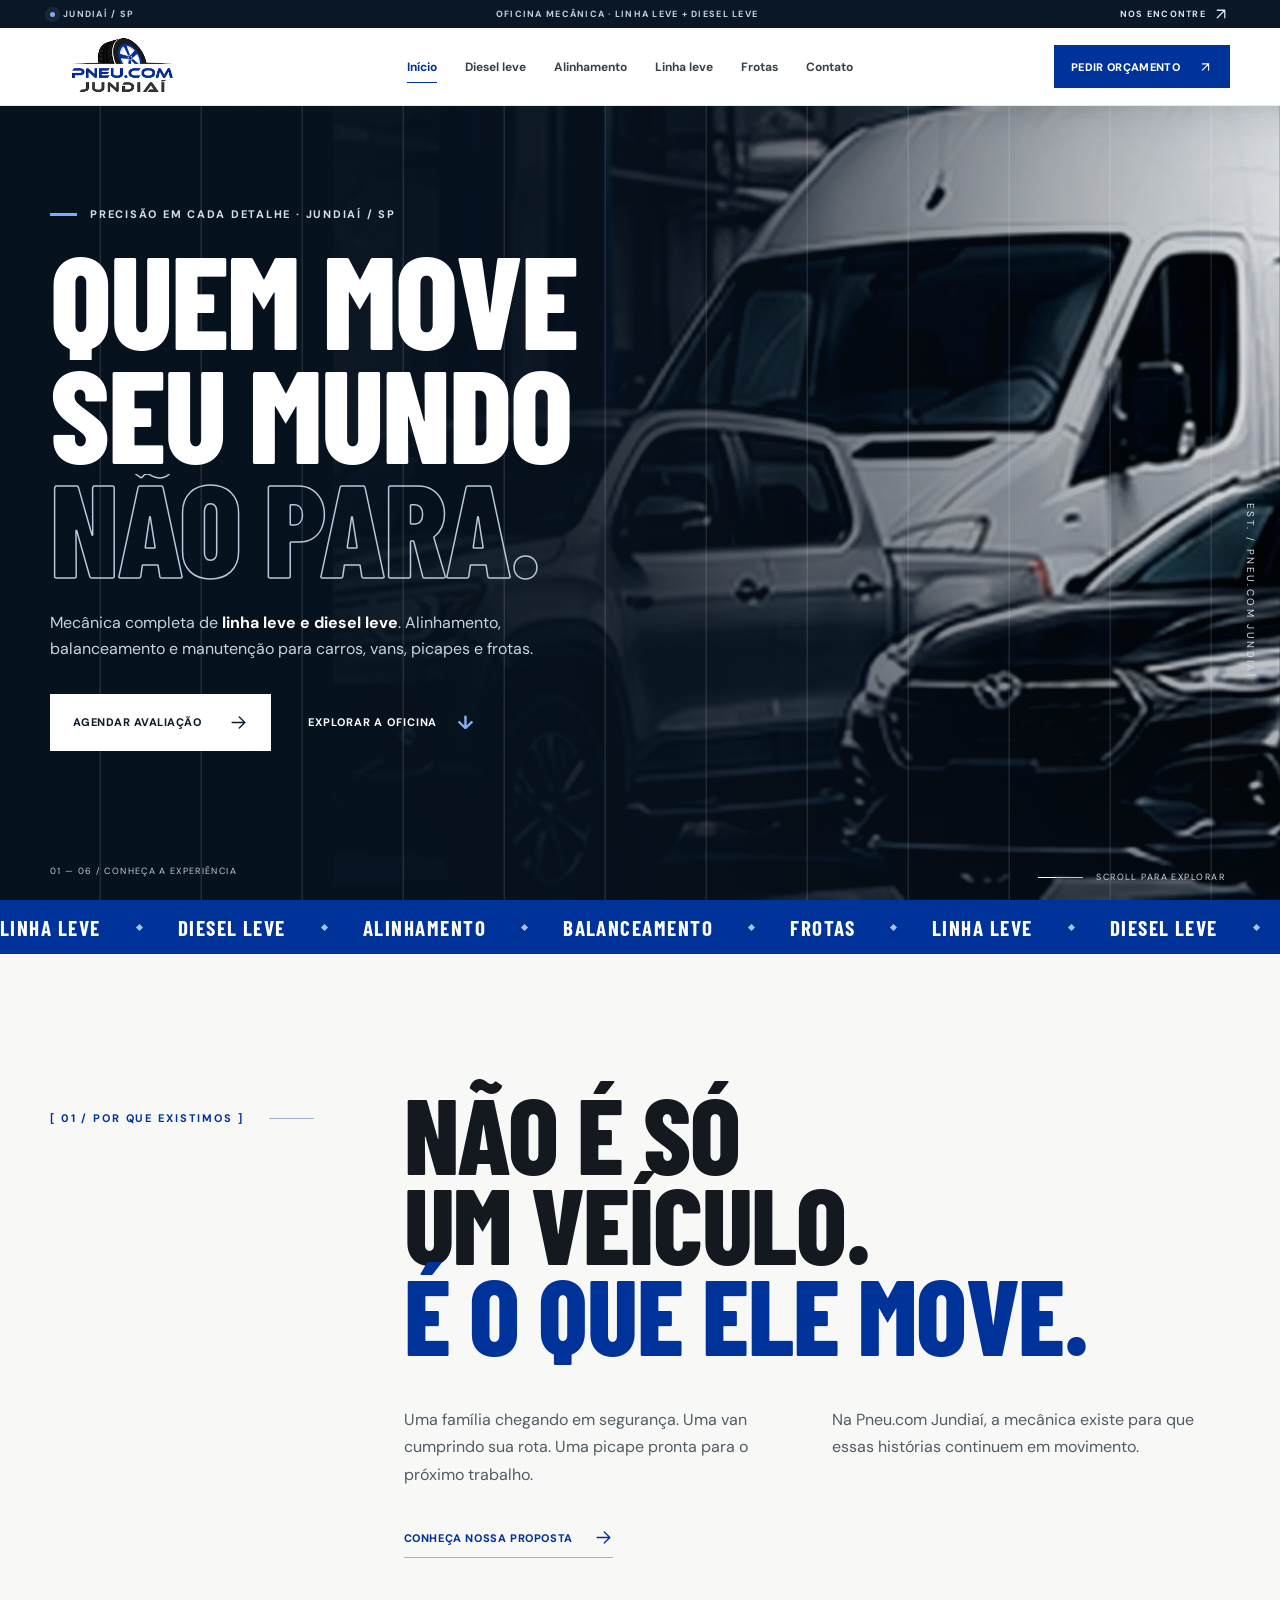
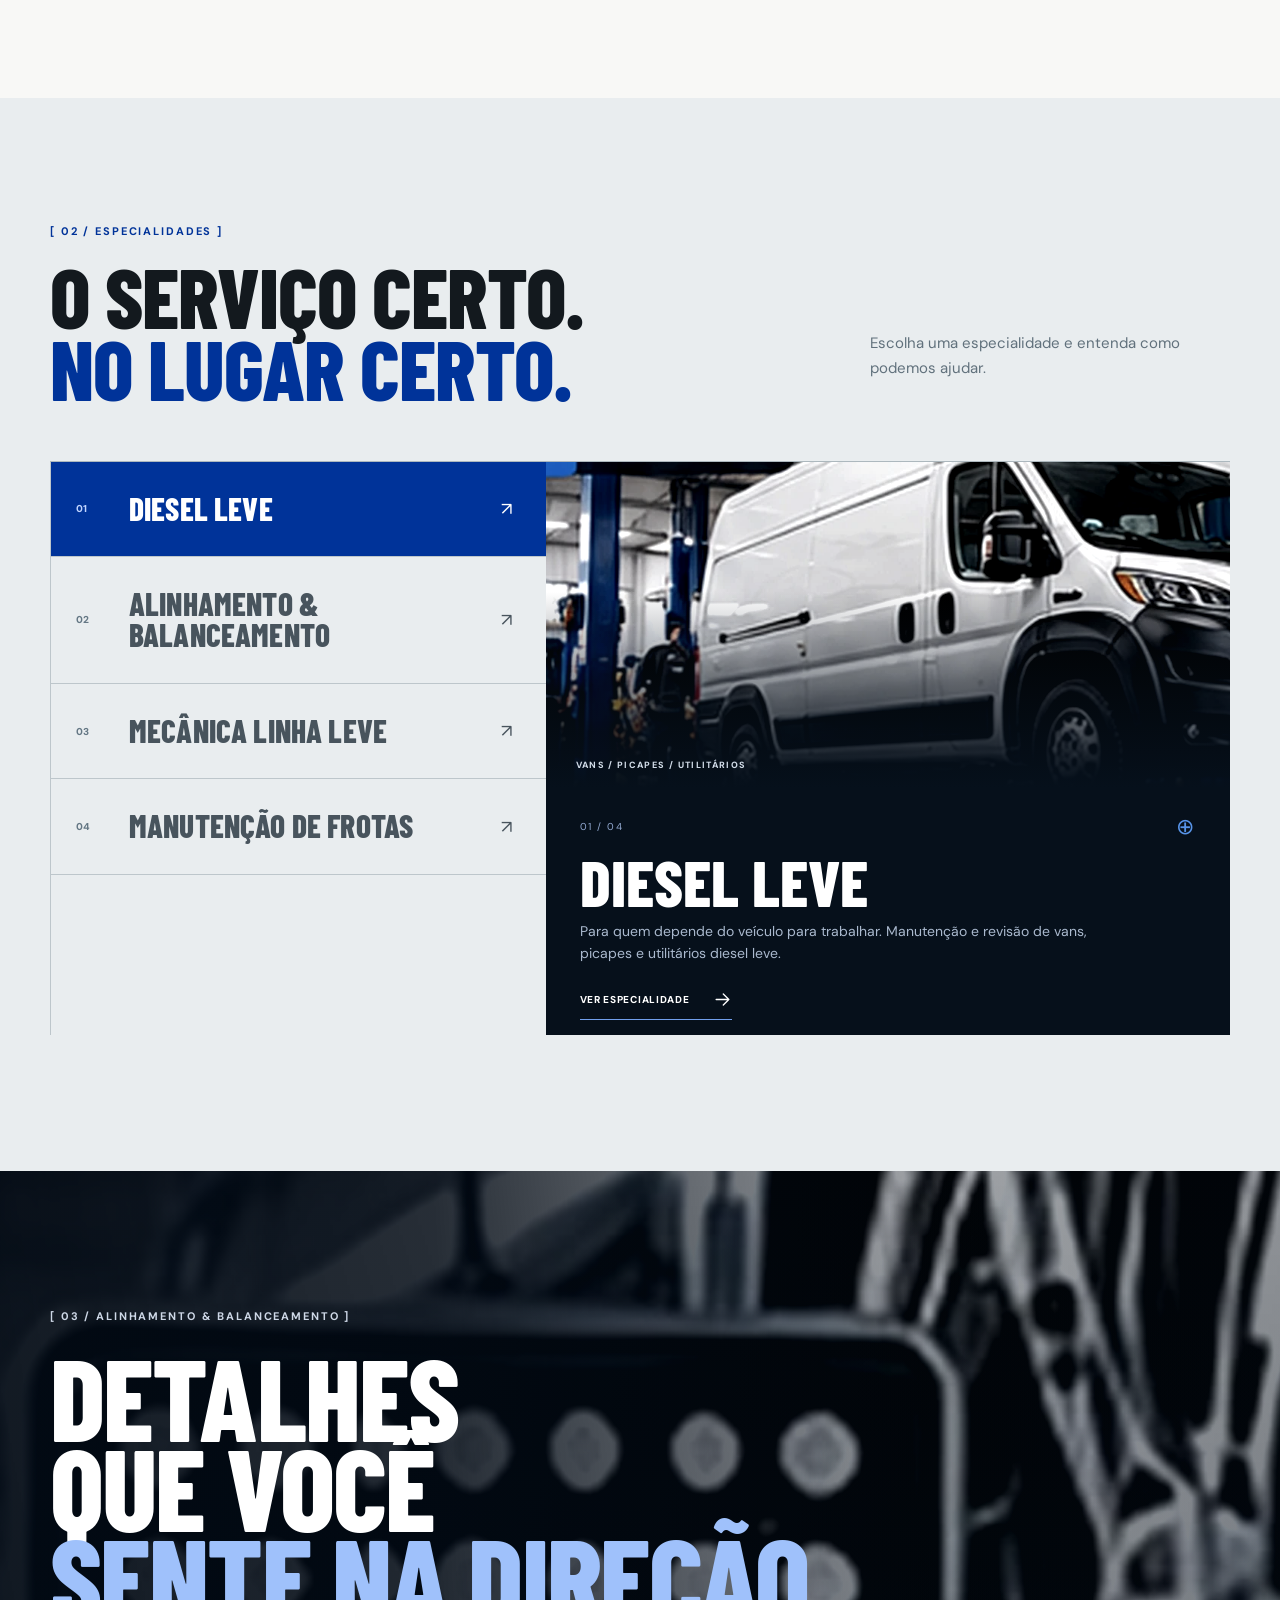
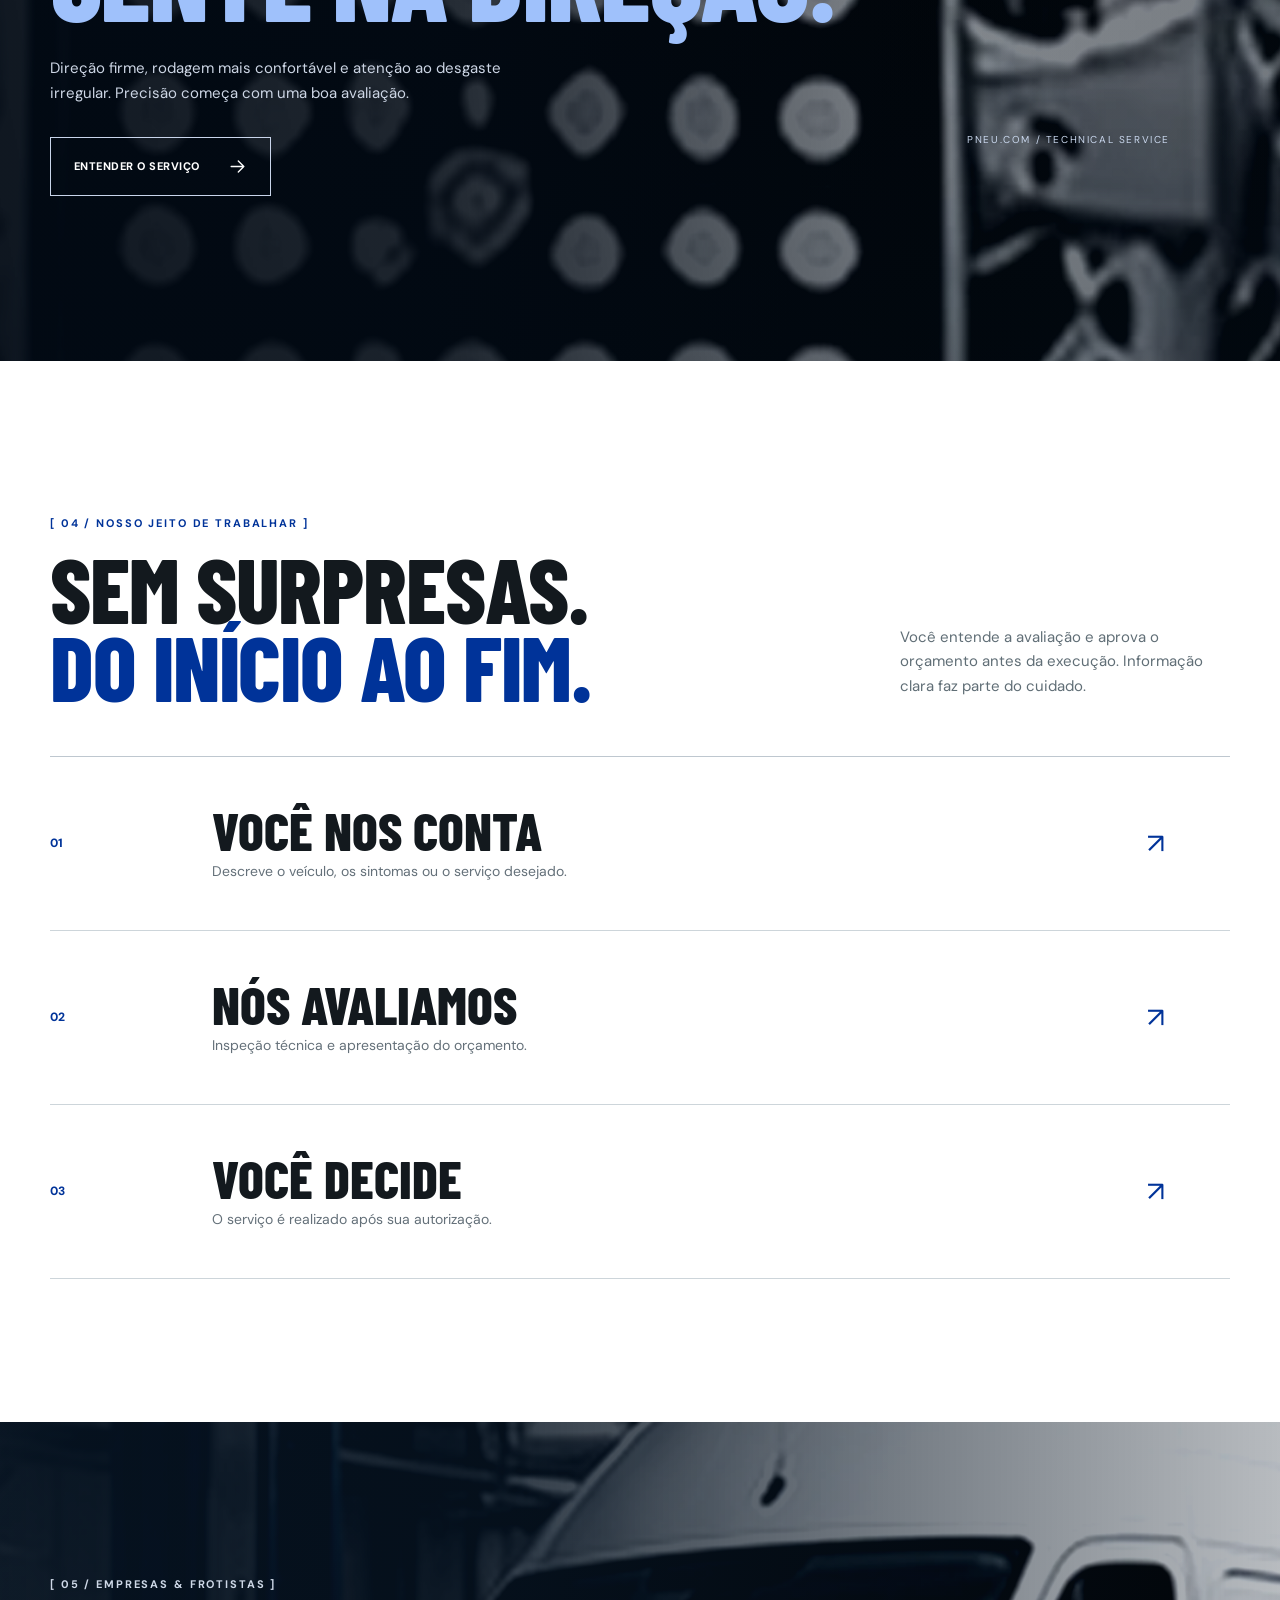
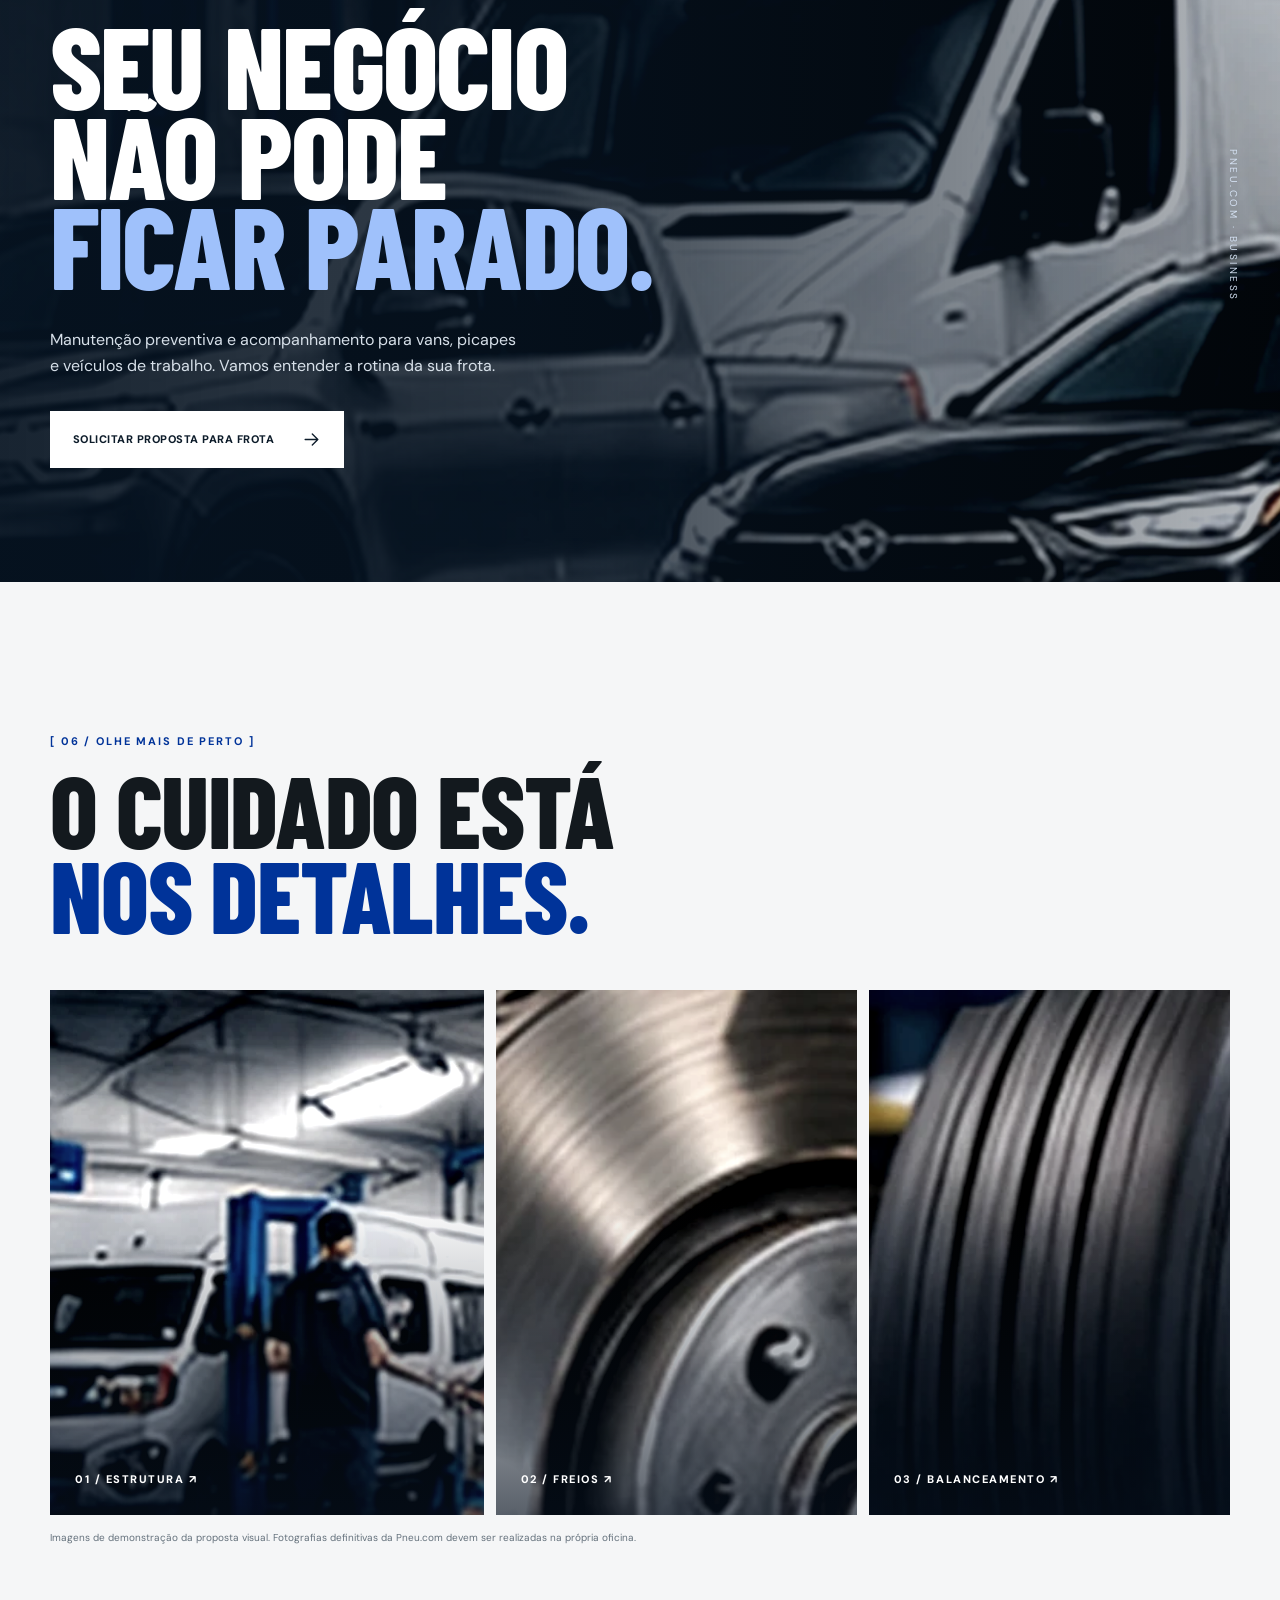
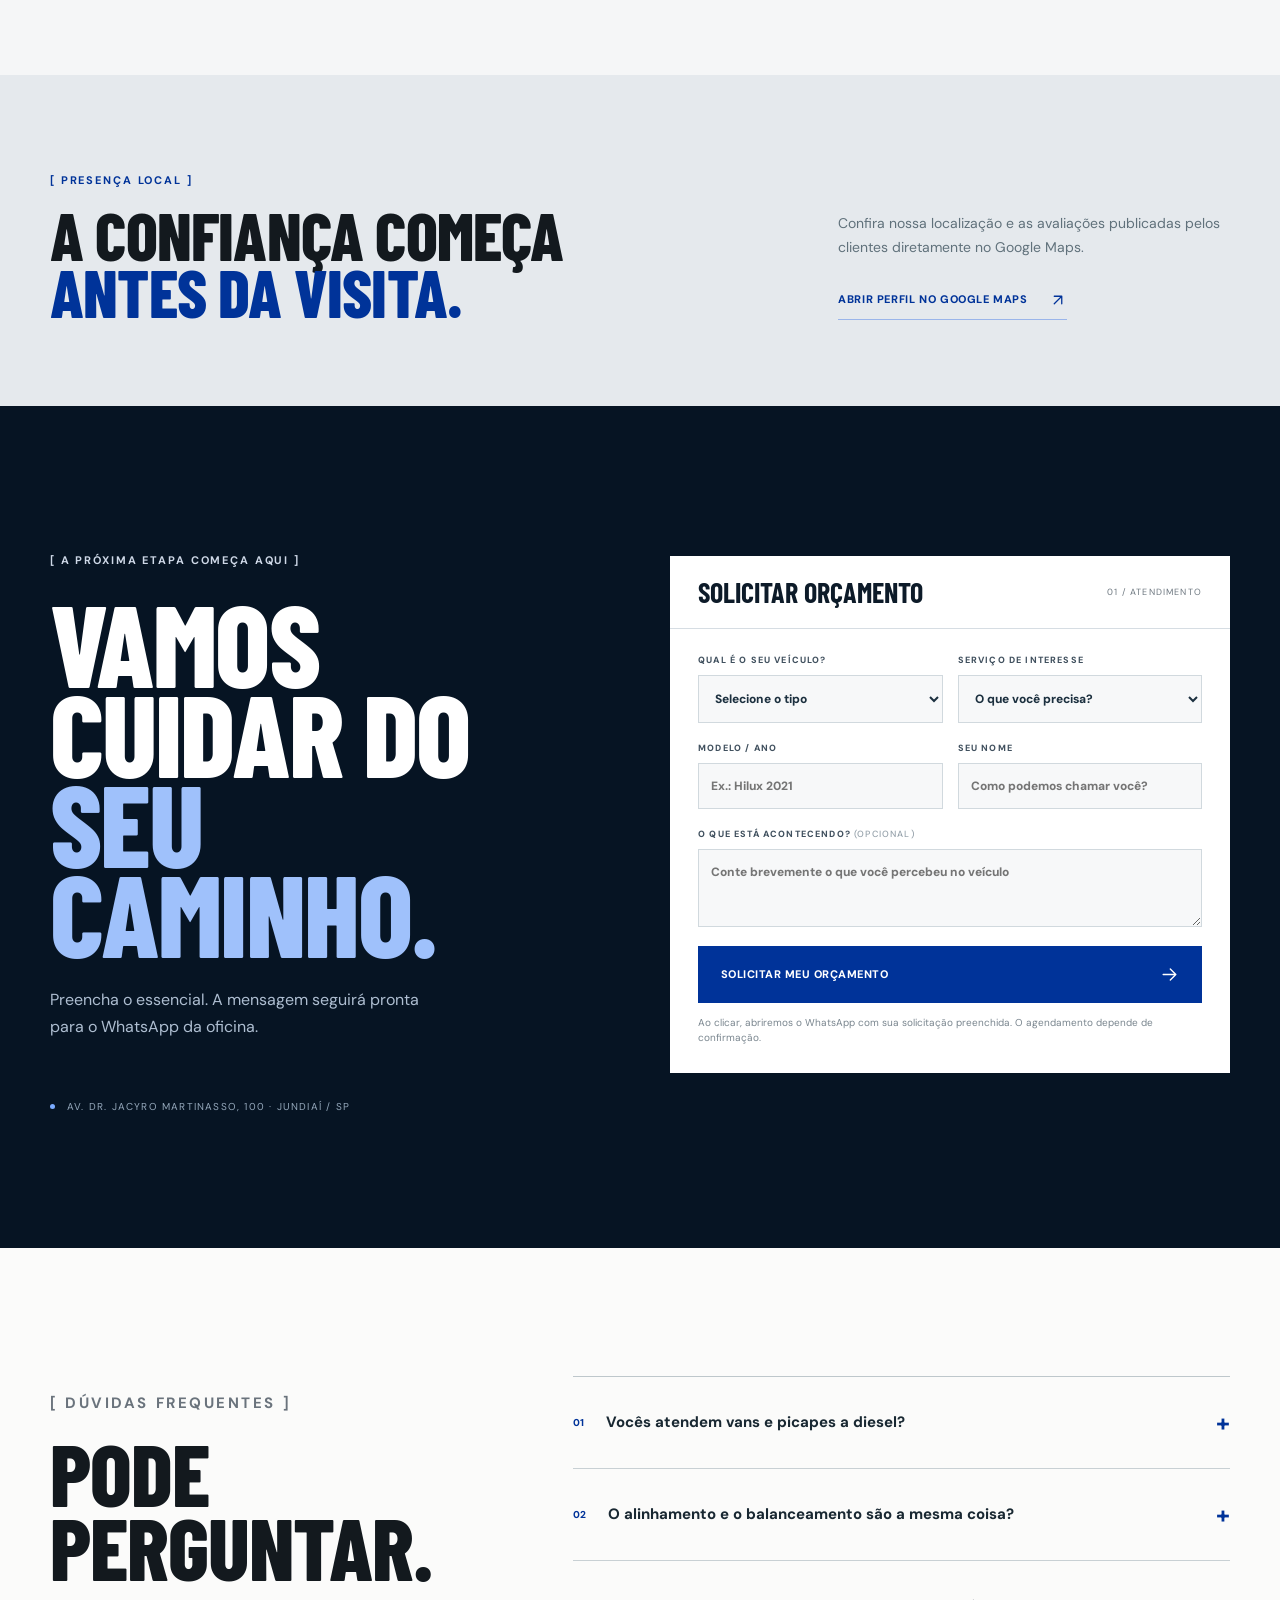
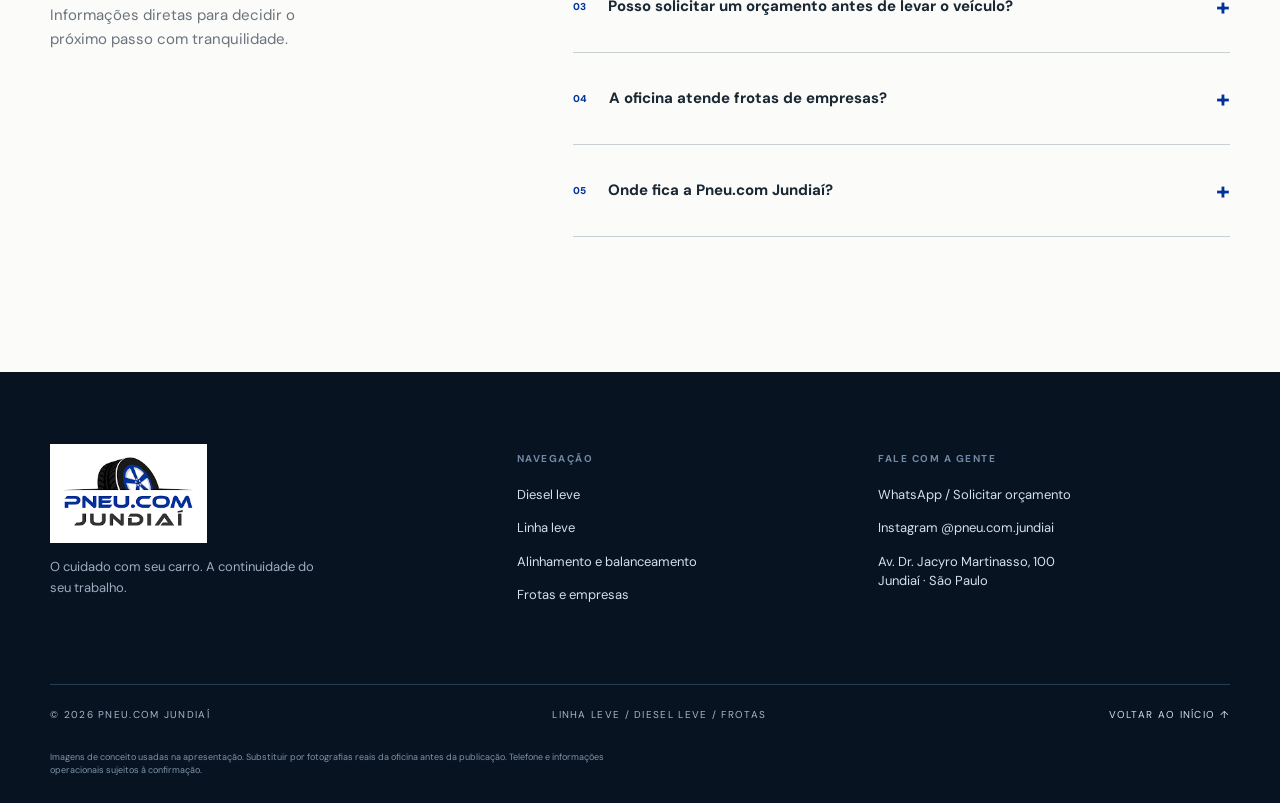
<file: index.html>
<!doctype html><html lang="pt-BR"><head>
<meta charset="UTF-8"><meta name="viewport" content="width=device-width,initial-scale=1,viewport-fit=cover"><meta name="theme-color" content="#05111e">
<title>Oficina Mecânica em Jundiaí | Linha Leve, Diesel Leve e Alinhamento | Pneu.com</title><meta name="description" content="A Pneu.com Jundiaí cuida de carros, vans, picapes e frotas. Mecânica linha leve, diesel leve, alinhamento e balanceamento. Solicite orçamento pelo WhatsApp."><meta property="og:title" content="Oficina Mecânica em Jundiaí | Linha Leve, Diesel Leve e Alinhamento | Pneu.com"><meta property="og:description" content="A Pneu.com Jundiaí cuida de carros, vans, picapes e frotas. Mecânica linha leve, diesel leve, alinhamento e balanceamento. Solicite orçamento pelo WhatsApp."><meta property="og:type" content="website"><meta property="og:locale" content="pt_BR"><meta property="og:image" content="assets/hero-cinematic.webp">
<link rel="icon" href="assets/favicon.png" type="image/png"><link rel="preconnect" href="https://fonts.googleapis.com"><link rel="preconnect" href="https://fonts.gstatic.com" crossorigin><link href="https://fonts.googleapis.com/css2?family=Barlow+Condensed:wght@500;600;700;800;900&family=DM+Sans:wght@400;500;600;700&display=swap" rel="stylesheet"><link rel="stylesheet" href="style.css">
<script type="application/ld+json">[{"@context": "https://schema.org", "@type": "AutoRepair", "name": "Pneu.com Jundiaí", "description": "Oficina mecânica de linha leve e diesel leve; alinhamento e balanceamento em Jundiaí.", "address": {"@type": "PostalAddress", "streetAddress": "Av. Dr. Jacyro Martinasso, 100", "addressLocality": "Jundiaí", "addressRegion": "SP", "addressCountry": "BR"}, "sameAs": ["https://www.instagram.com/pneu.com.jundiai/"]}, {"@context": "https://schema.org", "@type": "FAQPage", "mainEntity": [{"@type": "Question", "name": "Vocês atendem vans e picapes a diesel?", "acceptedAnswer": {"@type": "Answer", "text": "Sim. Nossa atuação contempla manutenção de diesel leve, incluindo vans, picapes e utilitários. Descreva seu veículo no WhatsApp para confirmar o serviço."}}, {"@type": "Question", "name": "O alinhamento e o balanceamento são a mesma coisa?", "acceptedAnswer": {"@type": "Answer", "text": "Não. O alinhamento verifica a geometria das rodas e da direção. O balanceamento corrige desequilíbrios no conjunto de rodas e pneus."}}, {"@type": "Question", "name": "Posso solicitar um orçamento antes de levar o veículo?", "acceptedAnswer": {"@type": "Answer", "text": "Você pode enviar modelo, ano e sintomas pelo WhatsApp. A equipe orienta sobre a avaliação necessária e a elaboração do orçamento."}}, {"@type": "Question", "name": "A oficina atende frotas de empresas?", "acceptedAnswer": {"@type": "Answer", "text": "Atendemos solicitações de empresas com vans, picapes e veículos leves. As condições de atendimento são avaliadas conforme o perfil de cada frota."}}, {"@type": "Question", "name": "Onde fica a Pneu.com Jundiaí?", "acceptedAnswer": {"@type": "Answer", "text": "Na Avenida Dr. Jacyro Martinasso, 100, em Jundiaí, São Paulo. Use o botão de rota para abrir no Google Maps."}}]}]</script><script src="app.js" defer></script>
</head><body><div class="scroll-progress" id="scroll-progress" aria-hidden="true"></div><a href="#main" class="skip-link">Pular para conteúdo</a>
<div class="masthead"><div class="container masthead-inner"><span class="live-dot"></span><span>JUNDIAÍ / SP</span><span class="masthead-mid">OFICINA MECÂNICA · LINHA LEVE + DIESEL LEVE</span><a href="https://maps.app.goo.gl/HhmXPurbmXcNuG6s5?g_st=ic" target="_blank" rel="noopener">NOS ENCONTRE <svg width="18" height="18" viewBox="0 0 24 24" fill="none" stroke="currentColor" stroke-width="1.7" stroke-linecap="round" stroke-linejoin="round" aria-hidden="true"><path d="m7 17 10-10M7 7h10v10"/></svg></a></div></div>
<header class="site-header" id="site-header"><div class="container head-inner">
<a class="brand" href="index.html" aria-label="Pneu.com Jundiaí — início"><img src="assets/logo-original-crop.png" alt="Pneu.com Jundiaí" width="186" height="120"></a>
<nav class="desktop-links" aria-label="Navegação principal"><a href="index.html" class="active">Início</a><a href="diesel-leve.html" class="">Diesel leve</a><a href="alinhamento-balanceamento.html" class="">Alinhamento</a><a href="linha-leve.html" class="">Linha leve</a><a href="frotas.html" class="">Frotas</a><a href="contato.html" class="">Contato</a></nav>
<a class="head-cta" href="https://wa.me/5511991783385?text=Ol%C3%A1%21%20Gostaria%20de%20um%20or%C3%A7amento%20para%20meu%20ve%C3%ADculo." target="_blank" rel="noopener noreferrer">Pedir orçamento <svg width="18" height="18" viewBox="0 0 24 24" fill="none" stroke="currentColor" stroke-width="1.7" stroke-linecap="round" stroke-linejoin="round" aria-hidden="true"><path d="m7 17 10-10M7 7h10v10"/></svg></a>
<button class="nav-toggle" id="nav-toggle" aria-controls="mobile-nav" aria-expanded="false" aria-label="Abrir menu"><span></span><span></span></button></div>
<nav class="mobile-links" id="mobile-nav" aria-label="Navegação mobile"><a href="index.html" class="active">Início</a><a href="diesel-leve.html" class="">Diesel leve</a><a href="alinhamento-balanceamento.html" class="">Alinhamento</a><a href="linha-leve.html" class="">Linha leve</a><a href="frotas.html" class="">Frotas</a><a href="contato.html" class="">Contato</a><a class="mobile-link-cta" href="https://wa.me/5511991783385" target="_blank" rel="noopener noreferrer">Falar no WhatsApp <svg width="19" height="19" viewBox="0 0 24 24" fill="none" stroke="currentColor" stroke-width="1.7" stroke-linecap="round" stroke-linejoin="round" aria-hidden="true"><path d="M4 12h16M13 5l7 7-7 7"/></svg></a></nav>
</header><main id="main">
<section class="hero-stage" id="top" aria-label="Apresentação Pneu.com"><div class="hero-photo"><img src="assets/hero-cinematic.webp" alt="Imagem conceitual de van e picapes em oficina mecânica" fetchpriority="high"></div><div class="hero-shade"></div><div class="container hero-body"><div class="hero-overline reveal"><span class="small-dash"></span> PRECISÃO EM CADA DETALHE · JUNDIAÍ / SP</div><div class="hero-title-wrap"><h1 class="hero-title" aria-label="A oficina que mantém sua vida em movimento"><span class="line-word clip-line"><span>QUEM MOVE</span></span><span class="line-word clip-line"><span>SEU MUNDO</span></span><span class="line-word outline-word clip-line"><span>NÃO PARA.</span></span></h1><p class="hero-text reveal">Mecânica completa de <strong>linha leve e diesel leve</strong>. Alinhamento, balanceamento e manutenção para carros, vans, picapes e frotas.</p></div><div class="hero-bottom reveal"><a class="btn btn-white" href="#orcamento">AGENDAR AVALIAÇÃO <svg width="19" height="19" viewBox="0 0 24 24" fill="none" stroke="currentColor" stroke-width="1.7" stroke-linecap="round" stroke-linejoin="round" aria-hidden="true"><path d="M4 12h16M13 5l7 7-7 7"/></svg></a><a class="hero-secondary" href="#especialidades">EXPLORAR A OFICINA <span>↓</span></a></div></div><div class="hero-side-label">EST.  /  PNEU.COM JUNDIAÍ</div><div class="hero-index">01 — 06 / CONHEÇA A EXPERIÊNCIA</div><div class="hero-scroll-cue" aria-hidden="true"><span></span> SCROLL PARA EXPLORAR</div></section>
<section class="marquee" aria-label="Serviços da oficina"><div class="marquee-track" aria-hidden="true"><span>LINHA LEVE</span><i></i><span>DIESEL LEVE</span><i></i><span>ALINHAMENTO</span><i></i><span>BALANCEAMENTO</span><i></i><span>FROTAS</span><i></i><span>LINHA LEVE</span><i></i><span>DIESEL LEVE</span><i></i><span>ALINHAMENTO</span><i></i><span>BALANCEAMENTO</span><i></i><span>FROTAS</span><i></i></div></section>
<section class="intro-section" id="especialidades"><div class="container intro-layout"><div class="mini-index reveal"><span class="micro-blue">[ 01 / POR QUE EXISTIMOS ]</span><span class="line-stroke"></span></div><div class="intro-copy"><h2 class="display-h2 reveal">NÃO É SÓ<br>UM VEÍCULO.<br><span>É O QUE ELE MOVE.</span></h2><div class="intro-description reveal"><p>Uma família chegando em segurança. Uma van cumprindo sua rota. Uma picape pronta para o próximo trabalho.</p><p>Na Pneu.com Jundiaí, a mecânica existe para que essas histórias continuem em movimento.</p><a href="sobre.html" class="plain-link dark">CONHEÇA NOSSA PROPOSTA <svg width="19" height="19" viewBox="0 0 24 24" fill="none" stroke="currentColor" stroke-width="1.7" stroke-linecap="round" stroke-linejoin="round" aria-hidden="true"><path d="M4 12h16M13 5l7 7-7 7"/></svg></a></div></div></div></section>
<section class="service-story" id="servicos"><div class="container"><div class="section-heading reveal"><div class="micro-blue">[ 02 / ESPECIALIDADES ]</div><h2>O SERVIÇO CERTO.<br><span>NO LUGAR CERTO.</span></h2><p>Escolha uma especialidade e entenda como podemos ajudar.</p></div><div class="service-interactive"><div class="service-choices" role="tablist" aria-label="Escolha uma especialidade"><button class="service-choice is-active" data-service="diesel" role="tab" aria-selected="true"><span class="choice-n">01</span><span>DIESEL LEVE</span><b>↗</b></button><button class="service-choice" data-service="alignment" role="tab" aria-selected="false"><span class="choice-n">02</span><span>ALINHAMENTO & BALANCEAMENTO</span><b>↗</b></button><button class="service-choice" data-service="light" role="tab" aria-selected="false"><span class="choice-n">03</span><span>MECÂNICA LINHA LEVE</span><b>↗</b></button><button class="service-choice" data-service="fleet" role="tab" aria-selected="false"><span class="choice-n">04</span><span>MANUTENÇÃO DE FROTAS</span><b>↗</b></button></div><div class="service-screen" role="tabpanel" aria-live="polite"><div class="service-screen-image"><img id="service-image" src="assets/van-bay.webp" alt="Van de trabalho em cenário de oficina, imagem conceitual" loading="lazy"><span id="service-photo-label">VANS / PICAPES / UTILITÁRIOS</span></div><div class="service-screen-detail"><div class="screen-top"><span id="service-counter">01 / 04</span><span class="crosshair">⊕</span></div><h3 id="service-title">DIESEL LEVE</h3><p id="service-description">Para quem depende do veículo para trabalhar. Manutenção e revisão de vans, picapes e utilitários diesel leve.</p><a id="service-link" href="diesel-leve.html" class="screen-cta">VER ESPECIALIDADE <svg width="19" height="19" viewBox="0 0 24 24" fill="none" stroke="currentColor" stroke-width="1.7" stroke-linecap="round" stroke-linejoin="round" aria-hidden="true"><path d="M4 12h16M13 5l7 7-7 7"/></svg></a></div></div></div></div></section>
<section class="precision-panel" id="precisao"><div class="precision-image"><img class="parallax-media" data-parallax="0.18" src="assets/wheel-tech.webp" alt="Equipamento de alinhamento em roda, imagem ilustrativa" loading="lazy"></div><div class="precision-over"></div><div class="container precision-content"><div class="micro light">[ 03 / ALINHAMENTO & BALANCEAMENTO ]</div><h2 class="reveal">DETALHES<br>QUE VOCÊ<br><em>SENTE NA DIREÇÃO.</em></h2><p class="reveal">Direção firme, rodagem mais confortável e atenção ao desgaste irregular. Precisão começa com uma boa avaliação.</p><a class="btn btn-outline-white reveal" href="alinhamento-balanceamento.html">ENTENDER O SERVIÇO <svg width="19" height="19" viewBox="0 0 24 24" fill="none" stroke="currentColor" stroke-width="1.7" stroke-linecap="round" stroke-linejoin="round" aria-hidden="true"><path d="M4 12h16M13 5l7 7-7 7"/></svg></a><div class="precision-corner">PNEU.COM / TECHNICAL SERVICE</div></div></section>
<section class="process-section"><div class="container"><div class="process-head reveal"><div><p class="micro-blue">[ 04 / NOSSO JEITO DE TRABALHAR ]</p><h2>SEM SURPRESAS.<br><span>DO INÍCIO AO FIM.</span></h2></div><p>Você entende a avaliação e aprova o orçamento antes da execução. Informação clara faz parte do cuidado.</p></div><div class="process-list"><div class="process-step reveal"><span>01</span><div><h3>VOCÊ NOS CONTA</h3><p>Descreve o veículo, os sintomas ou o serviço desejado.</p></div><span class="step-arrow">↗</span></div><div class="process-step reveal"><span>02</span><div><h3>NÓS AVALIAMOS</h3><p>Inspeção técnica e apresentação do orçamento.</p></div><span class="step-arrow">↗</span></div><div class="process-step reveal"><span>03</span><div><h3>VOCÊ DECIDE</h3><p>O serviço é realizado após sua autorização.</p></div><span class="step-arrow">↗</span></div></div></div></section>
<section class="fleet-scroll-section" id="frotas"><div class="fleet-image"><img class="parallax-media" data-parallax="0.20" src="assets/hero-cinematic.webp" alt="Imagem conceitual: vans e picapes prontas para trabalhar" loading="lazy"></div><div class="fleet-overlay"></div><div class="container fleet-content"><p class="micro light reveal">[ 05 / EMPRESAS & FROTISTAS ]</p><h2 class="reveal">SEU NEGÓCIO<br>NÃO PODE<br><span>FICAR PARADO.</span></h2><p class="reveal">Manutenção preventiva e acompanhamento para vans, picapes e veículos de trabalho. Vamos entender a rotina da sua frota.</p><a class="btn btn-white reveal" href="frotas.html">SOLICITAR PROPOSTA PARA FROTA <svg width="19" height="19" viewBox="0 0 24 24" fill="none" stroke="currentColor" stroke-width="1.7" stroke-linecap="round" stroke-linejoin="round" aria-hidden="true"><path d="M4 12h16M13 5l7 7-7 7"/></svg></a></div><div class="fleet-vertical-note">PNEU.COM · BUSINESS</div></section>
<section class="gallery-section" id="estrutura"><div class="container"><div class="gallery-head reveal"><p class="micro-blue">[ 06 / OLHE MAIS DE PERTO ]</p><h2>O CUIDADO ESTÁ<br><span>NOS DETALHES.</span></h2></div><div class="gallery-grid"><button class="gallery-photo reveal" data-lightbox="assets/garage-bays.webp" aria-label="Ampliar imagem da oficina"><img src="assets/garage-bays.webp" alt="Boxes da oficina, fotografia conceitual" loading="lazy"><span>01 / ESTRUTURA ↗</span></button><button class="gallery-photo reveal" data-lightbox="assets/brake-detail.webp" aria-label="Ampliar fotografia de freios"><img src="assets/brake-detail.webp" alt="Detalhes dos freios em inspeção, fotografia conceitual" loading="lazy"><span>02 / FREIOS ↗</span></button><button class="gallery-photo reveal" data-lightbox="assets/balancer.webp" aria-label="Ampliar fotografia de balanceamento"><img src="assets/balancer.webp" alt="Balanceamento em máquina, fotografia conceitual" loading="lazy"><span>03 / BALANCEAMENTO ↗</span></button></div><p class="image-disclaimer">Imagens de demonstração da proposta visual. Fotografias definitivas da Pneu.com devem ser realizadas na própria oficina.</p></div></section>
<section class="google-strip"><div class="container google-inner"><div class="google-title reveal"><p class="micro-blue">[ PRESENÇA LOCAL ]</p><h2>A CONFIANÇA COMEÇA<br><span>ANTES DA VISITA.</span></h2></div><div class="google-right reveal"><p>Confira nossa localização e as avaliações publicadas pelos clientes diretamente no Google Maps.</p><a href="https://maps.app.goo.gl/HhmXPurbmXcNuG6s5?g_st=ic" target="_blank" rel="noopener noreferrer" class="plain-link dark">ABRIR PERFIL NO GOOGLE MAPS <svg width="18" height="18" viewBox="0 0 24 24" fill="none" stroke="currentColor" stroke-width="1.7" stroke-linecap="round" stroke-linejoin="round" aria-hidden="true"><path d="m7 17 10-10M7 7h10v10"/></svg></a></div></div></section>
<section class="quote-section" id="orcamento"><div class="container quote-grid"><div class="quote-intro reveal"><p class="micro light">[ A PRÓXIMA ETAPA COMEÇA AQUI ]</p><h2>VAMOS<br>CUIDAR DO<br><em>SEU CAMINHO.</em></h2><p>Preencha o essencial. A mensagem seguirá pronta para o WhatsApp da oficina.</p><div class="quote-loc"><span class="loc-dot"></span> AV. DR. JACYRO MARTINASSO, 100 · JUNDIAÍ / SP</div></div><div class="form-shell reveal"><div class="form-shell-head"><strong>SOLICITAR ORÇAMENTO</strong><span>01 / ATENDIMENTO</span></div><form class="quote-form" data-quote-form><div class="form-line"><label>QUAL É O SEU VEÍCULO?<select name="tipo" required><option value="" selected disabled>Selecione o tipo</option><option>Carro de passeio</option><option>SUV</option><option>Picape diesel</option><option>Van / furgão</option><option>Veículo de frota</option></select></label><label>SERVIÇO DE INTERESSE<select name="servico" required><option value="" disabled selected>O que você precisa?</option><option>Alinhamento e balanceamento</option><option>Revisão preventiva</option><option>Manutenção diesel leve</option><option>Freios e suspensão</option><option>Diagnóstico e mecânica</option><option>Orçamento para frota</option><option>Outro / avaliação</option></select></label></div><div class="form-line"><label>MODELO / ANO<input name="modelo" placeholder="Ex.: Hilux 2021" maxlength="80" required></label><label>SEU NOME<input name="nome" placeholder="Como podemos chamar você?" maxlength="70"></label></div><label>O QUE ESTÁ ACONTECENDO? <span class="optional">(OPCIONAL)</span><textarea name="detalhes" placeholder="Conte brevemente o que você percebeu no veículo" rows="3" maxlength="500"></textarea></label><input type="hidden" name="origem" value="home"><button type="submit" class="btn btn-primary form-submit">Solicitar meu orçamento <svg width="19" height="19" viewBox="0 0 24 24" fill="none" stroke="currentColor" stroke-width="1.7" stroke-linecap="round" stroke-linejoin="round" aria-hidden="true"><path d="M4 12h16M13 5l7 7-7 7"/></svg></button><p class="form-hint">Ao clicar, abriremos o WhatsApp com sua solicitação preenchida. O agendamento depende de confirmação.</p></form></div></div></section>
<section class="faq-section"><div class="container faq-layout"><div class="faq-intro reveal"><p class="micro-blue">[ DÚVIDAS FREQUENTES ]</p><h2>PODE<br>PERGUNTAR.</h2><p>Informações diretas para decidir o próximo passo com tranquilidade.</p></div><div class="faq-items"><details class="faq-item"><summary><span>01</span>Vocês atendem vans e picapes a diesel?<i>+</i></summary><p>Sim. Nossa atuação contempla manutenção de diesel leve, incluindo vans, picapes e utilitários. Descreva seu veículo no WhatsApp para confirmar o serviço.</p></details><details class="faq-item"><summary><span>02</span>O alinhamento e o balanceamento são a mesma coisa?<i>+</i></summary><p>Não. O alinhamento verifica a geometria das rodas e da direção. O balanceamento corrige desequilíbrios no conjunto de rodas e pneus.</p></details><details class="faq-item"><summary><span>03</span>Posso solicitar um orçamento antes de levar o veículo?<i>+</i></summary><p>Você pode enviar modelo, ano e sintomas pelo WhatsApp. A equipe orienta sobre a avaliação necessária e a elaboração do orçamento.</p></details><details class="faq-item"><summary><span>04</span>A oficina atende frotas de empresas?<i>+</i></summary><p>Atendemos solicitações de empresas com vans, picapes e veículos leves. As condições de atendimento são avaliadas conforme o perfil de cada frota.</p></details><details class="faq-item"><summary><span>05</span>Onde fica a Pneu.com Jundiaí?<i>+</i></summary><p>Na Avenida Dr. Jacyro Martinasso, 100, em Jundiaí, São Paulo. Use o botão de rota para abrir no Google Maps.</p></details></div></div></section>
</main><footer class="footer"><div class="container"><div class="footer-top"><div><a class="footer-brand" href="index.html"><img src="assets/logo-original-crop.png" alt="Pneu.com Jundiaí" loading="lazy" width="180" height="116"></a><p>O cuidado com seu carro. A continuidade do seu trabalho.</p></div><div><small>NAVEGAÇÃO</small><a href="diesel-leve.html">Diesel leve</a><a href="linha-leve.html">Linha leve</a><a href="alinhamento-balanceamento.html">Alinhamento e balanceamento</a><a href="frotas.html">Frotas e empresas</a></div><div><small>FALE COM A GENTE</small><a href="https://wa.me/5511991783385" target="_blank" rel="noopener">WhatsApp / Solicitar orçamento</a><a href="https://www.instagram.com/pneu.com.jundiai/" target="_blank" rel="noopener">Instagram @pneu.com.jundiai</a><a href="https://maps.app.goo.gl/HhmXPurbmXcNuG6s5?g_st=ic" target="_blank" rel="noopener">Av. Dr. Jacyro Martinasso, 100<br>Jundiaí · São Paulo</a></div></div><div class="footer-bottom"><span>© 2026 PNEU.COM JUNDIAÍ</span><span>LINHA LEVE / DIESEL LEVE / FROTAS</span><a href="#top" data-top>VOLTAR AO INÍCIO ↑</a></div><p class="imagery-note">Imagens de conceito usadas na apresentação. Substituir por fotografias reais da oficina antes da publicação. Telefone e informações operacionais sujeitos à confirmação.</p></div></footer>
<a class="mobile-bottom" href="https://wa.me/5511991783385?text=Ol%C3%A1%21%20Gostaria%20de%20agendar%20uma%20avalia%C3%A7%C3%A3o%20do%20meu%20ve%C3%ADculo." target="_blank" rel="noopener noreferrer"><span class="mobile-bottom-dot"></span> Solicitar orçamento pelo WhatsApp <svg width="19" height="19" viewBox="0 0 24 24" fill="none" stroke="currentColor" stroke-width="1.7" stroke-linecap="round" stroke-linejoin="round" aria-hidden="true"><path d="M4 12h16M13 5l7 7-7 7"/></svg></a><div class="lightbox" id="lightbox" role="dialog" aria-label="Imagem ampliada" aria-modal="true" hidden><button class="lightbox-close" aria-label="Fechar foto">✕</button><img alt="Imagem ilustrativa do serviço"/><small>Imagem conceitual · Pneu.com Jundiaí</small></div></body></html>
</file>
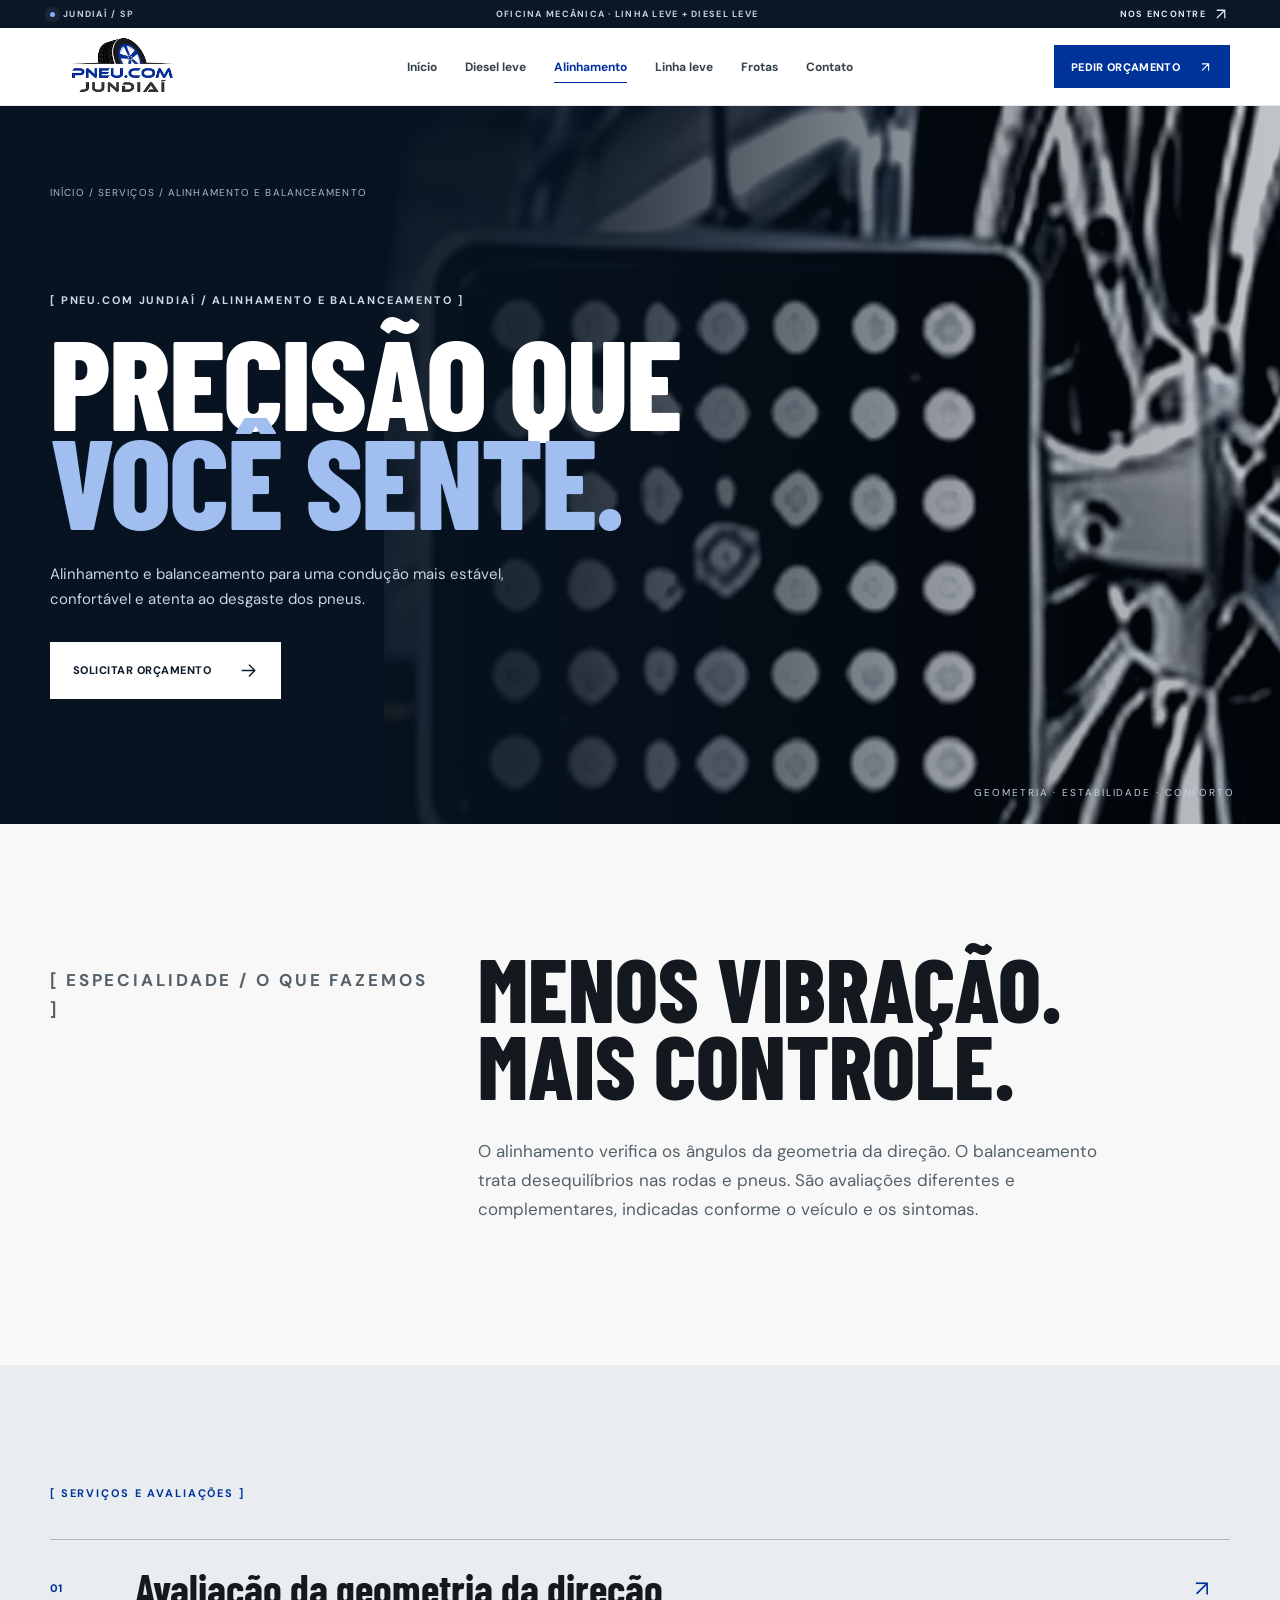
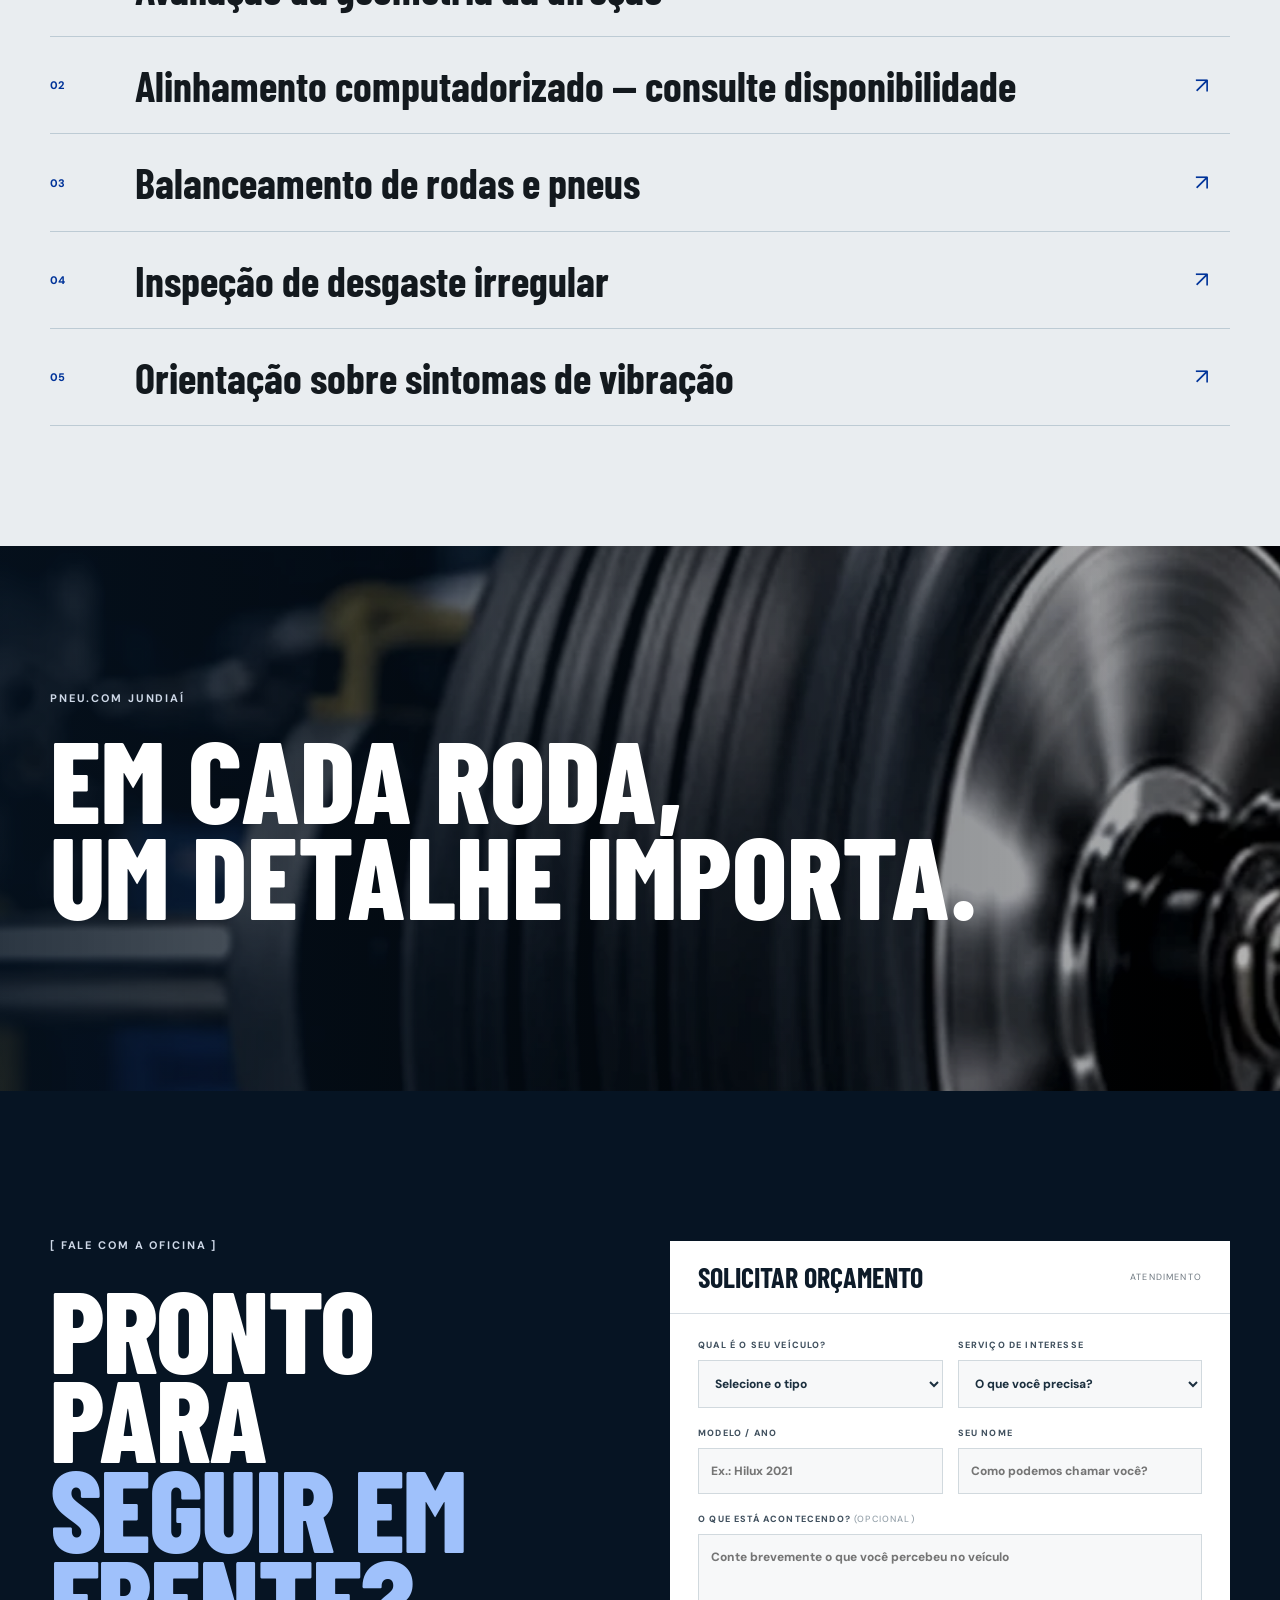
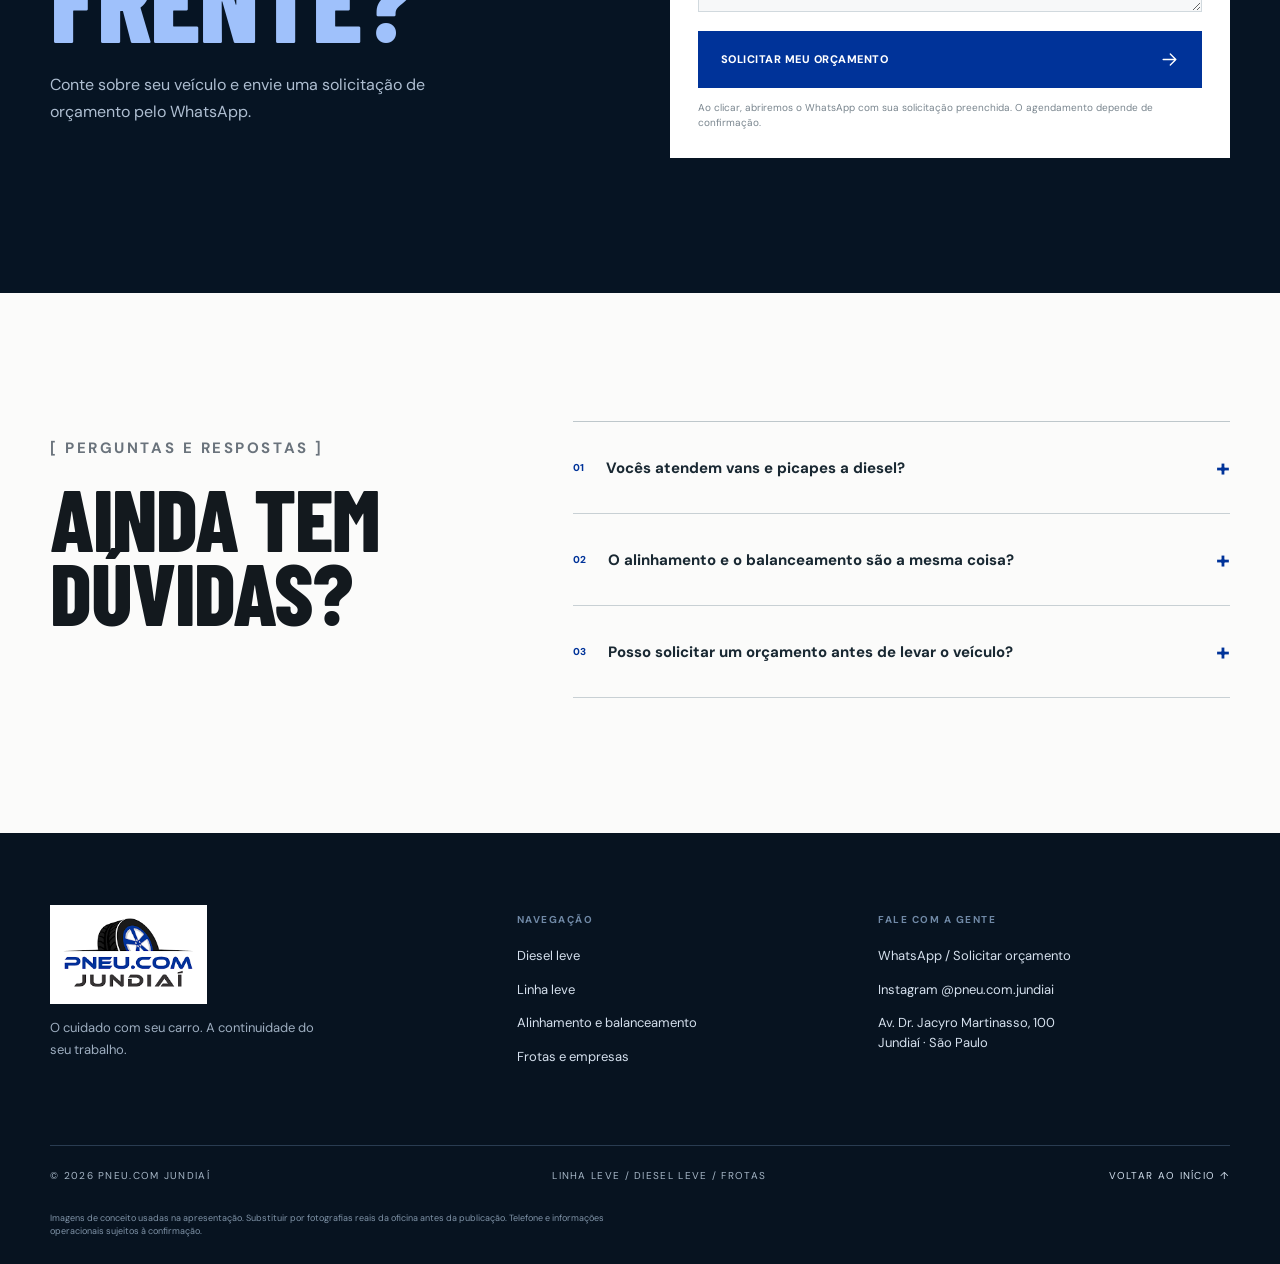
<file: alinhamento-balanceamento.html>
<!doctype html><html lang="pt-BR"><head>
<meta charset="UTF-8"><meta name="viewport" content="width=device-width,initial-scale=1,viewport-fit=cover"><meta name="theme-color" content="#05111e">
<title>Alinhamento E Balanceamento | Pneu.com Jundiaí</title><meta name="description" content="Alinhamento e balanceamento para uma condução mais estável, confortável e atenta ao desgaste dos pneus."><meta property="og:title" content="Alinhamento E Balanceamento | Pneu.com Jundiaí"><meta property="og:description" content="Alinhamento e balanceamento para uma condução mais estável, confortável e atenta ao desgaste dos pneus."><meta property="og:type" content="website"><meta property="og:locale" content="pt_BR"><meta property="og:image" content="assets/hero-cinematic.webp">
<link rel="icon" href="assets/favicon.png" type="image/png"><link rel="preconnect" href="https://fonts.googleapis.com"><link rel="preconnect" href="https://fonts.gstatic.com" crossorigin><link href="https://fonts.googleapis.com/css2?family=Barlow+Condensed:wght@500;600;700;800;900&family=DM+Sans:wght@400;500;600;700&display=swap" rel="stylesheet"><link rel="stylesheet" href="style.css">
<script type="application/ld+json">[{"@context": "https://schema.org", "@type": "AutoRepair", "name": "Pneu.com Jundiaí", "description": "Oficina mecânica de linha leve e diesel leve; alinhamento e balanceamento em Jundiaí.", "address": {"@type": "PostalAddress", "streetAddress": "Av. Dr. Jacyro Martinasso, 100", "addressLocality": "Jundiaí", "addressRegion": "SP", "addressCountry": "BR"}, "sameAs": ["https://www.instagram.com/pneu.com.jundiai/"]}]</script><script src="app.js" defer></script>
</head><body><div class="scroll-progress" id="scroll-progress" aria-hidden="true"></div><a href="#main" class="skip-link">Pular para conteúdo</a>
<div class="masthead"><div class="container masthead-inner"><span class="live-dot"></span><span>JUNDIAÍ / SP</span><span class="masthead-mid">OFICINA MECÂNICA · LINHA LEVE + DIESEL LEVE</span><a href="https://maps.app.goo.gl/HhmXPurbmXcNuG6s5?g_st=ic" target="_blank" rel="noopener">NOS ENCONTRE <svg width="18" height="18" viewBox="0 0 24 24" fill="none" stroke="currentColor" stroke-width="1.7" stroke-linecap="round" stroke-linejoin="round" aria-hidden="true"><path d="m7 17 10-10M7 7h10v10"/></svg></a></div></div>
<header class="site-header" id="site-header"><div class="container head-inner">
<a class="brand" href="index.html" aria-label="Pneu.com Jundiaí — início"><img src="assets/logo-original-crop.png" alt="Pneu.com Jundiaí" width="186" height="120"></a>
<nav class="desktop-links" aria-label="Navegação principal"><a href="index.html" class="">Início</a><a href="diesel-leve.html" class="">Diesel leve</a><a href="alinhamento-balanceamento.html" class="active">Alinhamento</a><a href="linha-leve.html" class="">Linha leve</a><a href="frotas.html" class="">Frotas</a><a href="contato.html" class="">Contato</a></nav>
<a class="head-cta" href="https://wa.me/5511991783385?text=Ol%C3%A1%21%20Gostaria%20de%20um%20or%C3%A7amento%20para%20meu%20ve%C3%ADculo." target="_blank" rel="noopener noreferrer">Pedir orçamento <svg width="18" height="18" viewBox="0 0 24 24" fill="none" stroke="currentColor" stroke-width="1.7" stroke-linecap="round" stroke-linejoin="round" aria-hidden="true"><path d="m7 17 10-10M7 7h10v10"/></svg></a>
<button class="nav-toggle" id="nav-toggle" aria-controls="mobile-nav" aria-expanded="false" aria-label="Abrir menu"><span></span><span></span></button></div>
<nav class="mobile-links" id="mobile-nav" aria-label="Navegação mobile"><a href="index.html" class="">Início</a><a href="diesel-leve.html" class="">Diesel leve</a><a href="alinhamento-balanceamento.html" class="active">Alinhamento</a><a href="linha-leve.html" class="">Linha leve</a><a href="frotas.html" class="">Frotas</a><a href="contato.html" class="">Contato</a><a class="mobile-link-cta" href="https://wa.me/5511991783385" target="_blank" rel="noopener noreferrer">Falar no WhatsApp <svg width="19" height="19" viewBox="0 0 24 24" fill="none" stroke="currentColor" stroke-width="1.7" stroke-linecap="round" stroke-linejoin="round" aria-hidden="true"><path d="M4 12h16M13 5l7 7-7 7"/></svg></a></nav>
</header><main id="main">
<section class="detail-hero" id="top"><div class="detail-hero-image"><img src="assets/wheel-tech.webp" alt="Imagem conceitual: alinhamento de roda" fetchpriority="high"></div><div class="detail-hero-overlay"></div><div class="container detail-hero-inner"><a class="breadcrumb" href="index.html">INÍCIO / SERVIÇOS / ALINHAMENTO E BALANCEAMENTO</a><p class="micro light reveal">[ PNEU.COM JUNDIAÍ / ALINHAMENTO E BALANCEAMENTO ]</p><h1 class="reveal">PRECISÃO QUE<br><em>VOCÊ SENTE.</em></h1><p class="detail-lead reveal">Alinhamento e balanceamento para uma condução mais estável, confortável e atenta ao desgaste dos pneus.</p><a class="btn btn-white reveal" href="#orcamento">SOLICITAR ORÇAMENTO <svg width="19" height="19" viewBox="0 0 24 24" fill="none" stroke="currentColor" stroke-width="1.7" stroke-linecap="round" stroke-linejoin="round" aria-hidden="true"><path d="M4 12h16M13 5l7 7-7 7"/></svg></a></div><span class="detail-bottom">GEOMETRIA · ESTABILIDADE · CONFORTO</span></section>
<section class="detail-pitch"><div class="container detail-pitch-grid"><p class="micro-blue reveal">[ ESPECIALIDADE / O QUE FAZEMOS ]</p><div><h2 class="reveal">MENOS VIBRAÇÃO. MAIS CONTROLE.</h2><p class="reveal">O alinhamento verifica os ângulos da geometria da direção. O balanceamento trata desequilíbrios nas rodas e pneus. São avaliações diferentes e complementares, indicadas conforme o veículo e os sintomas.</p></div></div></section>
<section class="detail-services"><div class="container"><div class="micro-blue reveal">[ SERVIÇOS E AVALIAÇÕES ]</div><ul><li class="reveal"><span>01</span><strong>Avaliação da geometria da direção</strong><b>↗</b></li><li class="reveal"><span>02</span><strong>Alinhamento computadorizado — consulte disponibilidade</strong><b>↗</b></li><li class="reveal"><span>03</span><strong>Balanceamento de rodas e pneus</strong><b>↗</b></li><li class="reveal"><span>04</span><strong>Inspeção de desgaste irregular</strong><b>↗</b></li><li class="reveal"><span>05</span><strong>Orientação sobre sintomas de vibração</strong><b>↗</b></li></ul></div></section>
<section class="detail-image-band"><img class="parallax-media" data-parallax="0.16" src="assets/balancer.webp" alt="Imagem conceitual automotiva" loading="lazy"><div class="detail-band-copy"><div class="micro light">PNEU.COM JUNDIAÍ</div><h2>EM CADA RODA,<br>UM DETALHE IMPORTA.</h2></div></section>
<section class="quote-section" id="orcamento"><div class="container quote-grid"><div class="quote-intro reveal"><p class="micro light">[ FALE COM A OFICINA ]</p><h2>PRONTO PARA<br><em>SEGUIR EM FRENTE?</em></h2><p>Conte sobre seu veículo e envie uma solicitação de orçamento pelo WhatsApp.</p></div><div class="form-shell reveal"><div class="form-shell-head"><strong>SOLICITAR ORÇAMENTO</strong><span>ATENDIMENTO</span></div><form class="quote-form" data-quote-form><div class="form-line"><label>QUAL É O SEU VEÍCULO?<select name="tipo" required><option value="" selected disabled>Selecione o tipo</option><option>Carro de passeio</option><option>SUV</option><option>Picape diesel</option><option>Van / furgão</option><option>Veículo de frota</option></select></label><label>SERVIÇO DE INTERESSE<select name="servico" required><option value="" disabled selected>O que você precisa?</option><option>Alinhamento e balanceamento</option><option>Revisão preventiva</option><option>Manutenção diesel leve</option><option>Freios e suspensão</option><option>Diagnóstico e mecânica</option><option>Orçamento para frota</option><option>Outro / avaliação</option></select></label></div><div class="form-line"><label>MODELO / ANO<input name="modelo" placeholder="Ex.: Hilux 2021" maxlength="80" required></label><label>SEU NOME<input name="nome" placeholder="Como podemos chamar você?" maxlength="70"></label></div><label>O QUE ESTÁ ACONTECENDO? <span class="optional">(OPCIONAL)</span><textarea name="detalhes" placeholder="Conte brevemente o que você percebeu no veículo" rows="3" maxlength="500"></textarea></label><input type="hidden" name="origem" value="alinhamento e balanceamento"><button type="submit" class="btn btn-primary form-submit">Solicitar meu orçamento <svg width="19" height="19" viewBox="0 0 24 24" fill="none" stroke="currentColor" stroke-width="1.7" stroke-linecap="round" stroke-linejoin="round" aria-hidden="true"><path d="M4 12h16M13 5l7 7-7 7"/></svg></button><p class="form-hint">Ao clicar, abriremos o WhatsApp com sua solicitação preenchida. O agendamento depende de confirmação.</p></form></div></div></section>
<section class="faq-section"><div class="container faq-layout"><div class="faq-intro reveal"><p class="micro-blue">[ PERGUNTAS E RESPOSTAS ]</p><h2>AINDA TEM<br>DÚVIDAS?</h2></div><div class="faq-items"><details class="faq-item"><summary><span>01</span>Vocês atendem vans e picapes a diesel?<i>+</i></summary><p>Sim. Nossa atuação contempla manutenção de diesel leve, incluindo vans, picapes e utilitários. Descreva seu veículo no WhatsApp para confirmar o serviço.</p></details><details class="faq-item"><summary><span>02</span>O alinhamento e o balanceamento são a mesma coisa?<i>+</i></summary><p>Não. O alinhamento verifica a geometria das rodas e da direção. O balanceamento corrige desequilíbrios no conjunto de rodas e pneus.</p></details><details class="faq-item"><summary><span>03</span>Posso solicitar um orçamento antes de levar o veículo?<i>+</i></summary><p>Você pode enviar modelo, ano e sintomas pelo WhatsApp. A equipe orienta sobre a avaliação necessária e a elaboração do orçamento.</p></details></div></div></section>
</main><footer class="footer"><div class="container"><div class="footer-top"><div><a class="footer-brand" href="index.html"><img src="assets/logo-original-crop.png" alt="Pneu.com Jundiaí" loading="lazy" width="180" height="116"></a><p>O cuidado com seu carro. A continuidade do seu trabalho.</p></div><div><small>NAVEGAÇÃO</small><a href="diesel-leve.html">Diesel leve</a><a href="linha-leve.html">Linha leve</a><a href="alinhamento-balanceamento.html">Alinhamento e balanceamento</a><a href="frotas.html">Frotas e empresas</a></div><div><small>FALE COM A GENTE</small><a href="https://wa.me/5511991783385" target="_blank" rel="noopener">WhatsApp / Solicitar orçamento</a><a href="https://www.instagram.com/pneu.com.jundiai/" target="_blank" rel="noopener">Instagram @pneu.com.jundiai</a><a href="https://maps.app.goo.gl/HhmXPurbmXcNuG6s5?g_st=ic" target="_blank" rel="noopener">Av. Dr. Jacyro Martinasso, 100<br>Jundiaí · São Paulo</a></div></div><div class="footer-bottom"><span>© 2026 PNEU.COM JUNDIAÍ</span><span>LINHA LEVE / DIESEL LEVE / FROTAS</span><a href="#top" data-top>VOLTAR AO INÍCIO ↑</a></div><p class="imagery-note">Imagens de conceito usadas na apresentação. Substituir por fotografias reais da oficina antes da publicação. Telefone e informações operacionais sujeitos à confirmação.</p></div></footer>
<a class="mobile-bottom" href="https://wa.me/5511991783385?text=Ol%C3%A1%21%20Gostaria%20de%20agendar%20uma%20avalia%C3%A7%C3%A3o%20do%20meu%20ve%C3%ADculo." target="_blank" rel="noopener noreferrer"><span class="mobile-bottom-dot"></span> Solicitar orçamento pelo WhatsApp <svg width="19" height="19" viewBox="0 0 24 24" fill="none" stroke="currentColor" stroke-width="1.7" stroke-linecap="round" stroke-linejoin="round" aria-hidden="true"><path d="M4 12h16M13 5l7 7-7 7"/></svg></a><div class="lightbox" id="lightbox" role="dialog" aria-label="Imagem ampliada" aria-modal="true" hidden><button class="lightbox-close" aria-label="Fechar foto">✕</button><img alt="Imagem ilustrativa do serviço"/><small>Imagem conceitual · Pneu.com Jundiaí</small></div></body></html>
</file>
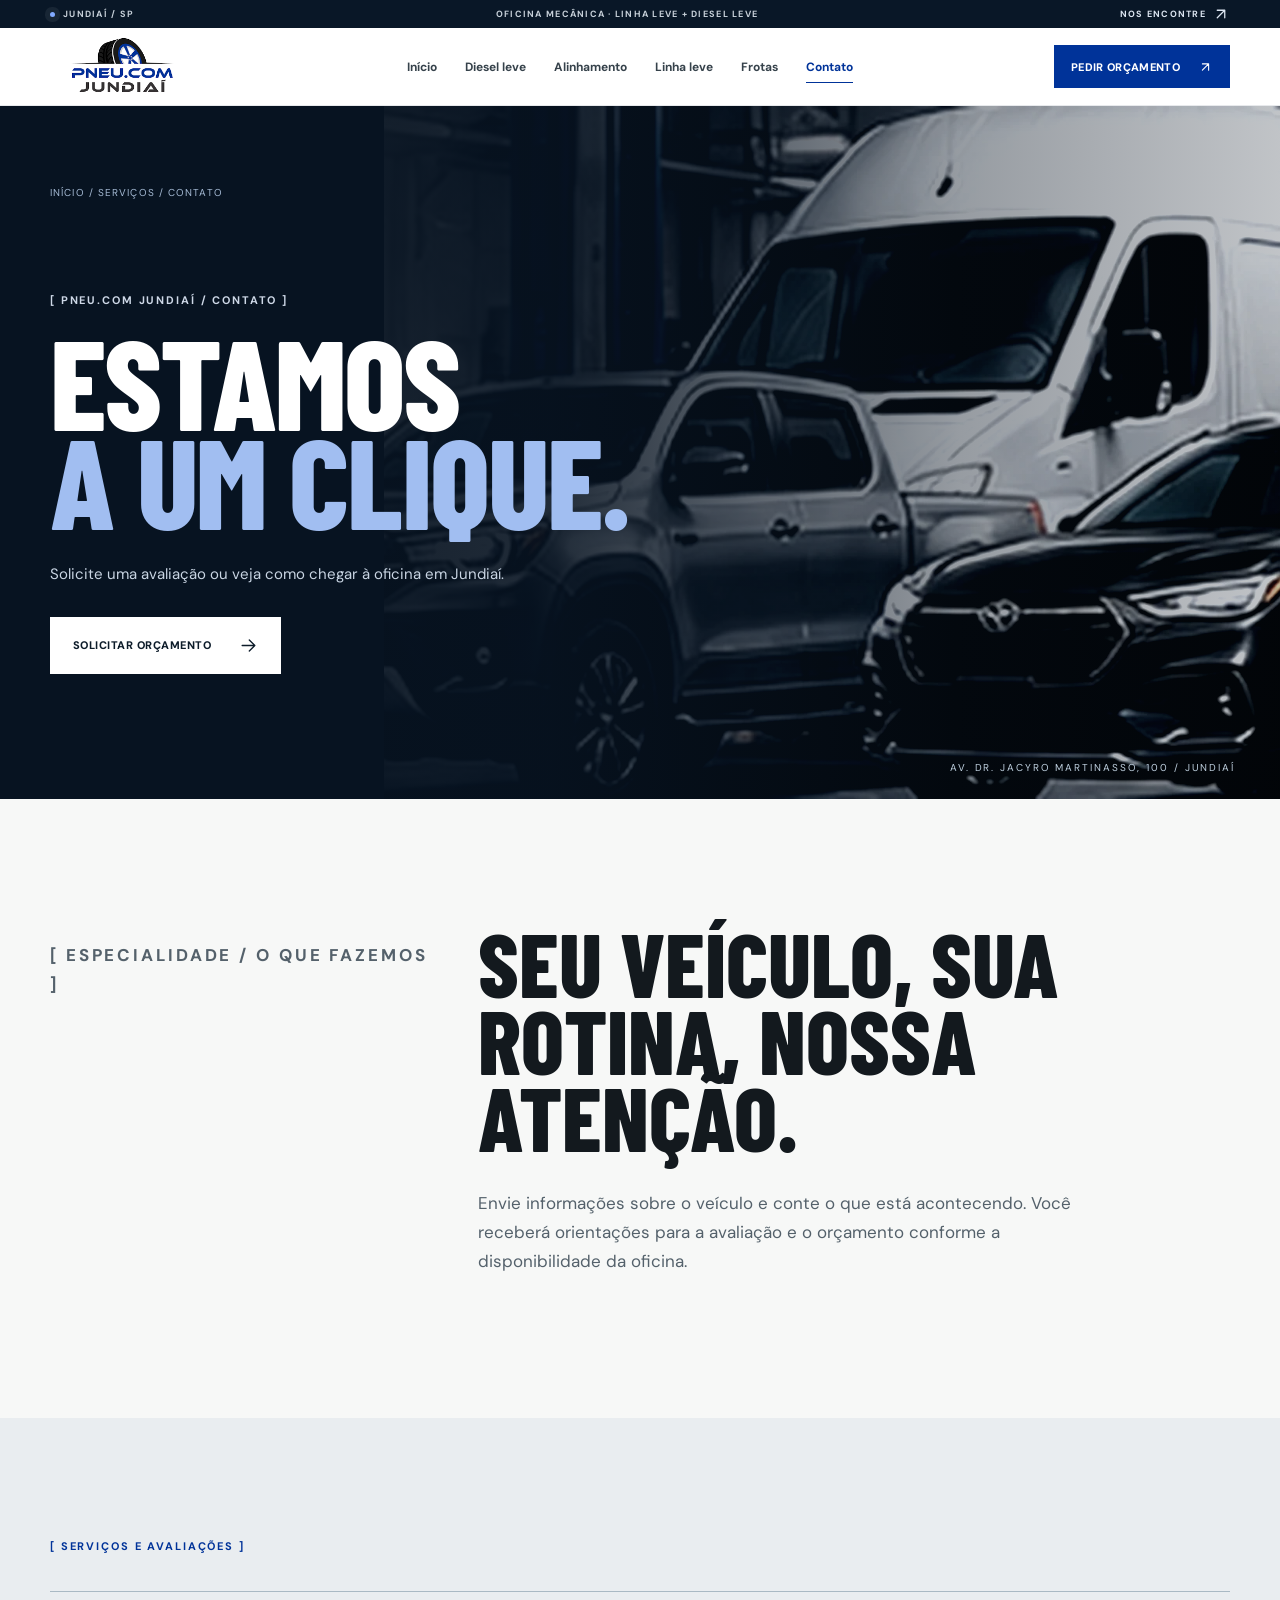
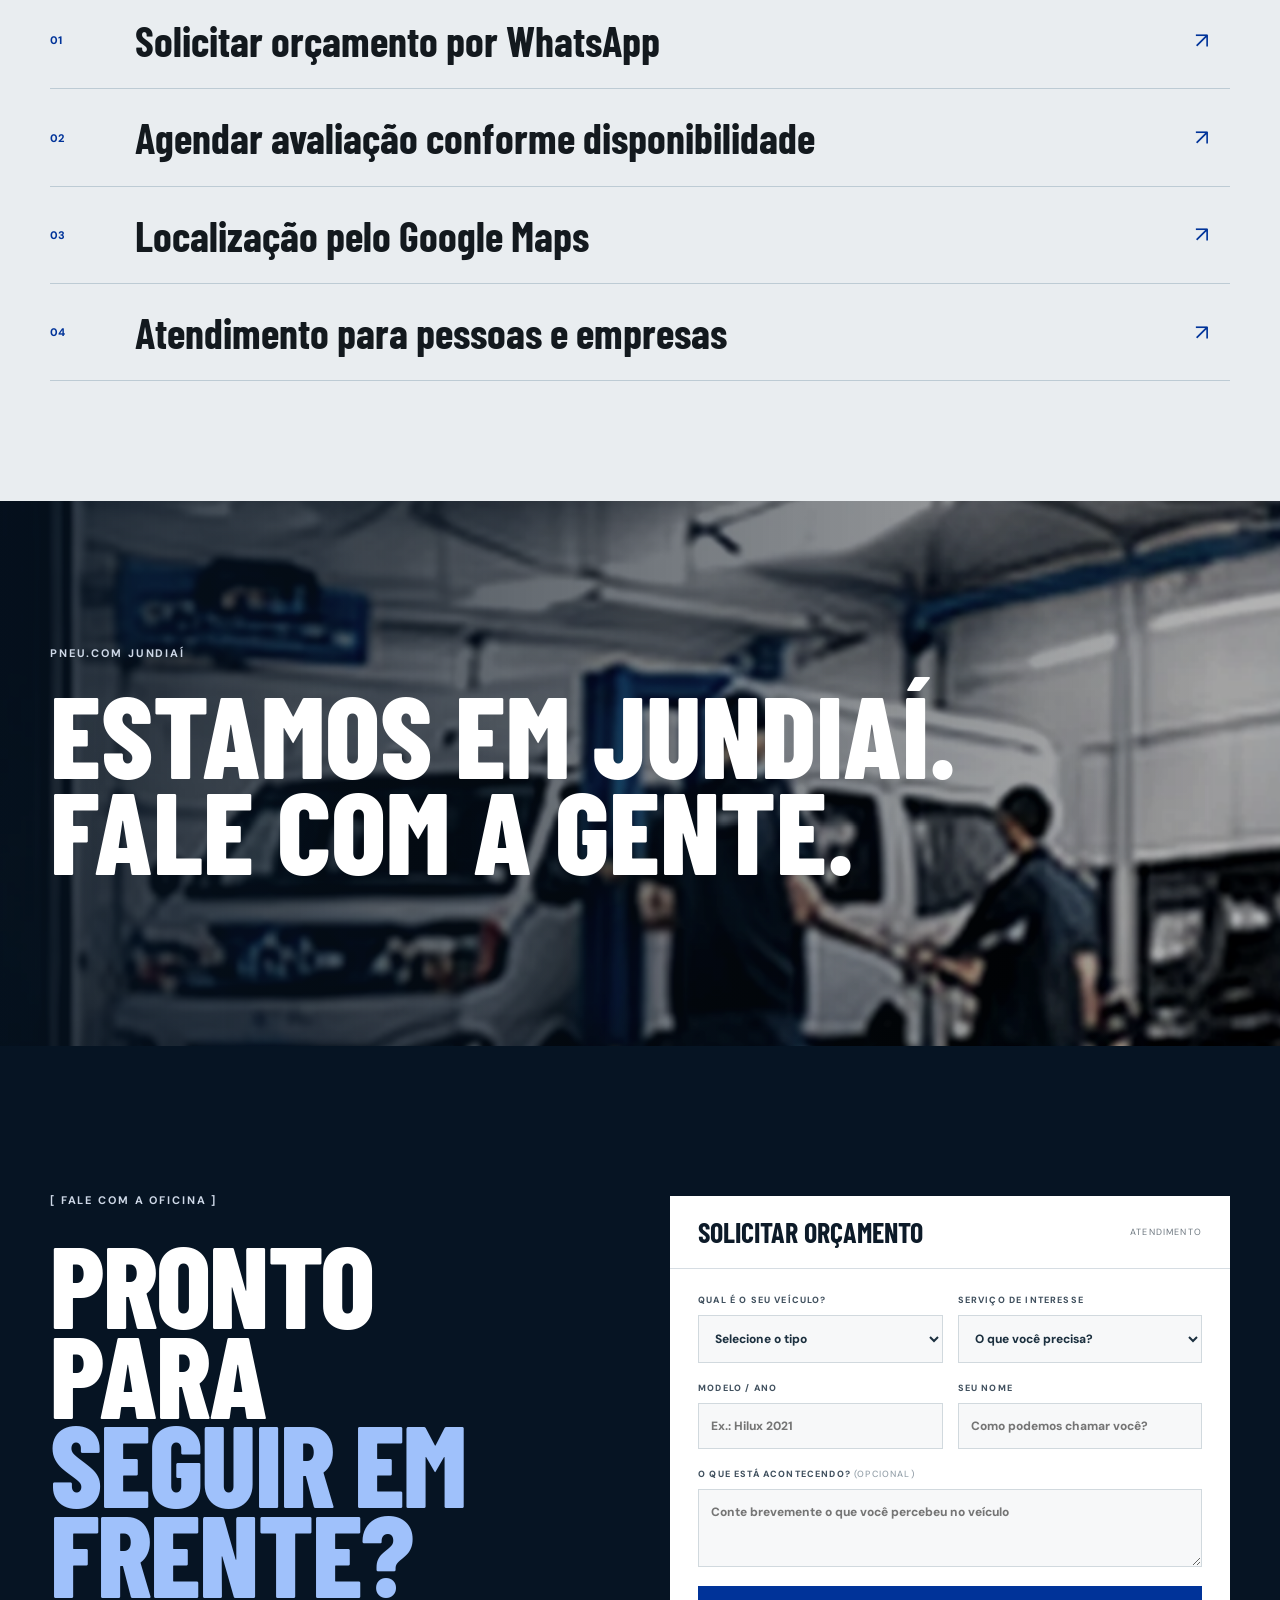
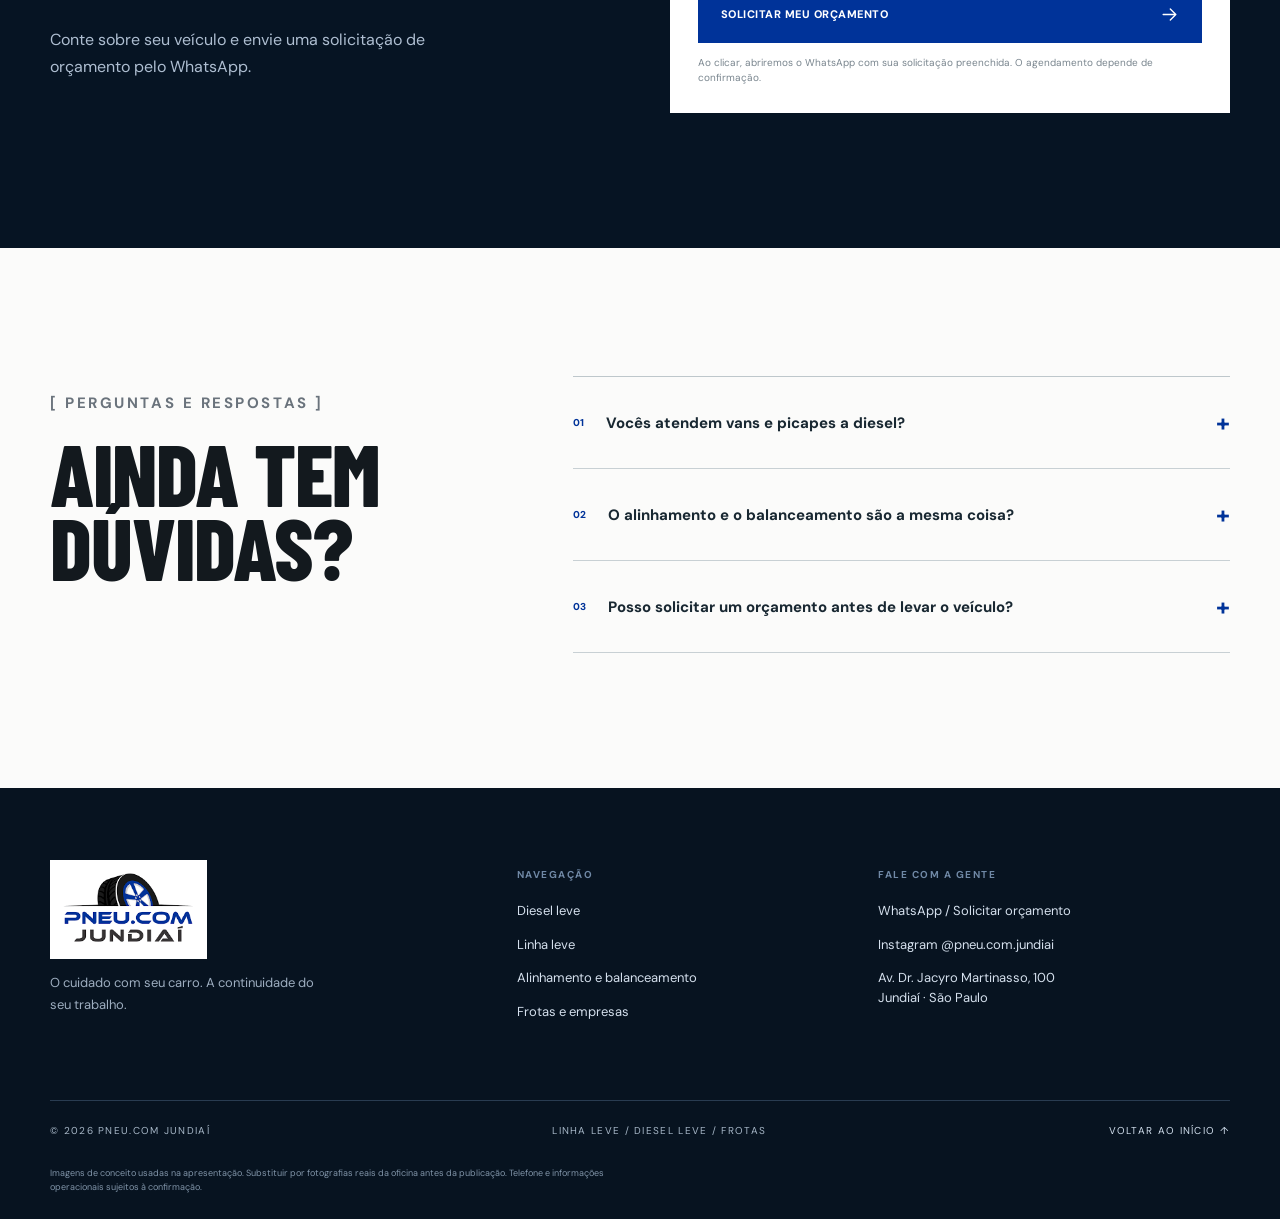
<file: contato.html>
<!doctype html><html lang="pt-BR"><head>
<meta charset="UTF-8"><meta name="viewport" content="width=device-width,initial-scale=1,viewport-fit=cover"><meta name="theme-color" content="#05111e">
<title>Contato | Pneu.com Jundiaí</title><meta name="description" content="Solicite uma avaliação ou veja como chegar à oficina em Jundiaí."><meta property="og:title" content="Contato | Pneu.com Jundiaí"><meta property="og:description" content="Solicite uma avaliação ou veja como chegar à oficina em Jundiaí."><meta property="og:type" content="website"><meta property="og:locale" content="pt_BR"><meta property="og:image" content="assets/hero-cinematic.webp">
<link rel="icon" href="assets/favicon.png" type="image/png"><link rel="preconnect" href="https://fonts.googleapis.com"><link rel="preconnect" href="https://fonts.gstatic.com" crossorigin><link href="https://fonts.googleapis.com/css2?family=Barlow+Condensed:wght@500;600;700;800;900&family=DM+Sans:wght@400;500;600;700&display=swap" rel="stylesheet"><link rel="stylesheet" href="style.css">
<script type="application/ld+json">[{"@context": "https://schema.org", "@type": "AutoRepair", "name": "Pneu.com Jundiaí", "description": "Oficina mecânica de linha leve e diesel leve; alinhamento e balanceamento em Jundiaí.", "address": {"@type": "PostalAddress", "streetAddress": "Av. Dr. Jacyro Martinasso, 100", "addressLocality": "Jundiaí", "addressRegion": "SP", "addressCountry": "BR"}, "sameAs": ["https://www.instagram.com/pneu.com.jundiai/"]}]</script><script src="app.js" defer></script>
</head><body><div class="scroll-progress" id="scroll-progress" aria-hidden="true"></div><a href="#main" class="skip-link">Pular para conteúdo</a>
<div class="masthead"><div class="container masthead-inner"><span class="live-dot"></span><span>JUNDIAÍ / SP</span><span class="masthead-mid">OFICINA MECÂNICA · LINHA LEVE + DIESEL LEVE</span><a href="https://maps.app.goo.gl/HhmXPurbmXcNuG6s5?g_st=ic" target="_blank" rel="noopener">NOS ENCONTRE <svg width="18" height="18" viewBox="0 0 24 24" fill="none" stroke="currentColor" stroke-width="1.7" stroke-linecap="round" stroke-linejoin="round" aria-hidden="true"><path d="m7 17 10-10M7 7h10v10"/></svg></a></div></div>
<header class="site-header" id="site-header"><div class="container head-inner">
<a class="brand" href="index.html" aria-label="Pneu.com Jundiaí — início"><img src="assets/logo-original-crop.png" alt="Pneu.com Jundiaí" width="186" height="120"></a>
<nav class="desktop-links" aria-label="Navegação principal"><a href="index.html" class="">Início</a><a href="diesel-leve.html" class="">Diesel leve</a><a href="alinhamento-balanceamento.html" class="">Alinhamento</a><a href="linha-leve.html" class="">Linha leve</a><a href="frotas.html" class="">Frotas</a><a href="contato.html" class="active">Contato</a></nav>
<a class="head-cta" href="https://wa.me/5511991783385?text=Ol%C3%A1%21%20Gostaria%20de%20um%20or%C3%A7amento%20para%20meu%20ve%C3%ADculo." target="_blank" rel="noopener noreferrer">Pedir orçamento <svg width="18" height="18" viewBox="0 0 24 24" fill="none" stroke="currentColor" stroke-width="1.7" stroke-linecap="round" stroke-linejoin="round" aria-hidden="true"><path d="m7 17 10-10M7 7h10v10"/></svg></a>
<button class="nav-toggle" id="nav-toggle" aria-controls="mobile-nav" aria-expanded="false" aria-label="Abrir menu"><span></span><span></span></button></div>
<nav class="mobile-links" id="mobile-nav" aria-label="Navegação mobile"><a href="index.html" class="">Início</a><a href="diesel-leve.html" class="">Diesel leve</a><a href="alinhamento-balanceamento.html" class="">Alinhamento</a><a href="linha-leve.html" class="">Linha leve</a><a href="frotas.html" class="">Frotas</a><a href="contato.html" class="active">Contato</a><a class="mobile-link-cta" href="https://wa.me/5511991783385" target="_blank" rel="noopener noreferrer">Falar no WhatsApp <svg width="19" height="19" viewBox="0 0 24 24" fill="none" stroke="currentColor" stroke-width="1.7" stroke-linecap="round" stroke-linejoin="round" aria-hidden="true"><path d="M4 12h16M13 5l7 7-7 7"/></svg></a></nav>
</header><main id="main">
<section class="detail-hero" id="top"><div class="detail-hero-image"><img src="assets/hero-cinematic.webp" alt="Imagem conceitual: oficina mecânica Jundiaí" fetchpriority="high"></div><div class="detail-hero-overlay"></div><div class="container detail-hero-inner"><a class="breadcrumb" href="index.html">INÍCIO / SERVIÇOS / CONTATO</a><p class="micro light reveal">[ PNEU.COM JUNDIAÍ / CONTATO ]</p><h1 class="reveal">ESTAMOS<br><em>A UM CLIQUE.</em></h1><p class="detail-lead reveal">Solicite uma avaliação ou veja como chegar à oficina em Jundiaí.</p><a class="btn btn-white reveal" href="#orcamento">SOLICITAR ORÇAMENTO <svg width="19" height="19" viewBox="0 0 24 24" fill="none" stroke="currentColor" stroke-width="1.7" stroke-linecap="round" stroke-linejoin="round" aria-hidden="true"><path d="M4 12h16M13 5l7 7-7 7"/></svg></a></div><span class="detail-bottom">AV. DR. JACYRO MARTINASSO, 100 / JUNDIAÍ</span></section>
<section class="detail-pitch"><div class="container detail-pitch-grid"><p class="micro-blue reveal">[ ESPECIALIDADE / O QUE FAZEMOS ]</p><div><h2 class="reveal">SEU VEÍCULO, SUA ROTINA, NOSSA ATENÇÃO.</h2><p class="reveal">Envie informações sobre o veículo e conte o que está acontecendo. Você receberá orientações para a avaliação e o orçamento conforme a disponibilidade da oficina.</p></div></div></section>
<section class="detail-services"><div class="container"><div class="micro-blue reveal">[ SERVIÇOS E AVALIAÇÕES ]</div><ul><li class="reveal"><span>01</span><strong>Solicitar orçamento por WhatsApp</strong><b>↗</b></li><li class="reveal"><span>02</span><strong>Agendar avaliação conforme disponibilidade</strong><b>↗</b></li><li class="reveal"><span>03</span><strong>Localização pelo Google Maps</strong><b>↗</b></li><li class="reveal"><span>04</span><strong>Atendimento para pessoas e empresas</strong><b>↗</b></li></ul></div></section>
<section class="detail-image-band"><img class="parallax-media" data-parallax="0.16" src="assets/garage-bays.webp" alt="Imagem conceitual automotiva" loading="lazy"><div class="detail-band-copy"><div class="micro light">PNEU.COM JUNDIAÍ</div><h2>ESTAMOS EM JUNDIAÍ.<br>FALE COM A GENTE.</h2></div></section>
<section class="quote-section" id="orcamento"><div class="container quote-grid"><div class="quote-intro reveal"><p class="micro light">[ FALE COM A OFICINA ]</p><h2>PRONTO PARA<br><em>SEGUIR EM FRENTE?</em></h2><p>Conte sobre seu veículo e envie uma solicitação de orçamento pelo WhatsApp.</p></div><div class="form-shell reveal"><div class="form-shell-head"><strong>SOLICITAR ORÇAMENTO</strong><span>ATENDIMENTO</span></div><form class="quote-form" data-quote-form><div class="form-line"><label>QUAL É O SEU VEÍCULO?<select name="tipo" required><option value="" selected disabled>Selecione o tipo</option><option>Carro de passeio</option><option>SUV</option><option>Picape diesel</option><option>Van / furgão</option><option>Veículo de frota</option></select></label><label>SERVIÇO DE INTERESSE<select name="servico" required><option value="" disabled selected>O que você precisa?</option><option>Alinhamento e balanceamento</option><option>Revisão preventiva</option><option>Manutenção diesel leve</option><option>Freios e suspensão</option><option>Diagnóstico e mecânica</option><option>Orçamento para frota</option><option>Outro / avaliação</option></select></label></div><div class="form-line"><label>MODELO / ANO<input name="modelo" placeholder="Ex.: Hilux 2021" maxlength="80" required></label><label>SEU NOME<input name="nome" placeholder="Como podemos chamar você?" maxlength="70"></label></div><label>O QUE ESTÁ ACONTECENDO? <span class="optional">(OPCIONAL)</span><textarea name="detalhes" placeholder="Conte brevemente o que você percebeu no veículo" rows="3" maxlength="500"></textarea></label><input type="hidden" name="origem" value="contato"><button type="submit" class="btn btn-primary form-submit">Solicitar meu orçamento <svg width="19" height="19" viewBox="0 0 24 24" fill="none" stroke="currentColor" stroke-width="1.7" stroke-linecap="round" stroke-linejoin="round" aria-hidden="true"><path d="M4 12h16M13 5l7 7-7 7"/></svg></button><p class="form-hint">Ao clicar, abriremos o WhatsApp com sua solicitação preenchida. O agendamento depende de confirmação.</p></form></div></div></section>
<section class="faq-section"><div class="container faq-layout"><div class="faq-intro reveal"><p class="micro-blue">[ PERGUNTAS E RESPOSTAS ]</p><h2>AINDA TEM<br>DÚVIDAS?</h2></div><div class="faq-items"><details class="faq-item"><summary><span>01</span>Vocês atendem vans e picapes a diesel?<i>+</i></summary><p>Sim. Nossa atuação contempla manutenção de diesel leve, incluindo vans, picapes e utilitários. Descreva seu veículo no WhatsApp para confirmar o serviço.</p></details><details class="faq-item"><summary><span>02</span>O alinhamento e o balanceamento são a mesma coisa?<i>+</i></summary><p>Não. O alinhamento verifica a geometria das rodas e da direção. O balanceamento corrige desequilíbrios no conjunto de rodas e pneus.</p></details><details class="faq-item"><summary><span>03</span>Posso solicitar um orçamento antes de levar o veículo?<i>+</i></summary><p>Você pode enviar modelo, ano e sintomas pelo WhatsApp. A equipe orienta sobre a avaliação necessária e a elaboração do orçamento.</p></details></div></div></section>
</main><footer class="footer"><div class="container"><div class="footer-top"><div><a class="footer-brand" href="index.html"><img src="assets/logo-original-crop.png" alt="Pneu.com Jundiaí" loading="lazy" width="180" height="116"></a><p>O cuidado com seu carro. A continuidade do seu trabalho.</p></div><div><small>NAVEGAÇÃO</small><a href="diesel-leve.html">Diesel leve</a><a href="linha-leve.html">Linha leve</a><a href="alinhamento-balanceamento.html">Alinhamento e balanceamento</a><a href="frotas.html">Frotas e empresas</a></div><div><small>FALE COM A GENTE</small><a href="https://wa.me/5511991783385" target="_blank" rel="noopener">WhatsApp / Solicitar orçamento</a><a href="https://www.instagram.com/pneu.com.jundiai/" target="_blank" rel="noopener">Instagram @pneu.com.jundiai</a><a href="https://maps.app.goo.gl/HhmXPurbmXcNuG6s5?g_st=ic" target="_blank" rel="noopener">Av. Dr. Jacyro Martinasso, 100<br>Jundiaí · São Paulo</a></div></div><div class="footer-bottom"><span>© 2026 PNEU.COM JUNDIAÍ</span><span>LINHA LEVE / DIESEL LEVE / FROTAS</span><a href="#top" data-top>VOLTAR AO INÍCIO ↑</a></div><p class="imagery-note">Imagens de conceito usadas na apresentação. Substituir por fotografias reais da oficina antes da publicação. Telefone e informações operacionais sujeitos à confirmação.</p></div></footer>
<a class="mobile-bottom" href="https://wa.me/5511991783385?text=Ol%C3%A1%21%20Gostaria%20de%20agendar%20uma%20avalia%C3%A7%C3%A3o%20do%20meu%20ve%C3%ADculo." target="_blank" rel="noopener noreferrer"><span class="mobile-bottom-dot"></span> Solicitar orçamento pelo WhatsApp <svg width="19" height="19" viewBox="0 0 24 24" fill="none" stroke="currentColor" stroke-width="1.7" stroke-linecap="round" stroke-linejoin="round" aria-hidden="true"><path d="M4 12h16M13 5l7 7-7 7"/></svg></a><div class="lightbox" id="lightbox" role="dialog" aria-label="Imagem ampliada" aria-modal="true" hidden><button class="lightbox-close" aria-label="Fechar foto">✕</button><img alt="Imagem ilustrativa do serviço"/><small>Imagem conceitual · Pneu.com Jundiaí</small></div></body></html>
</file>
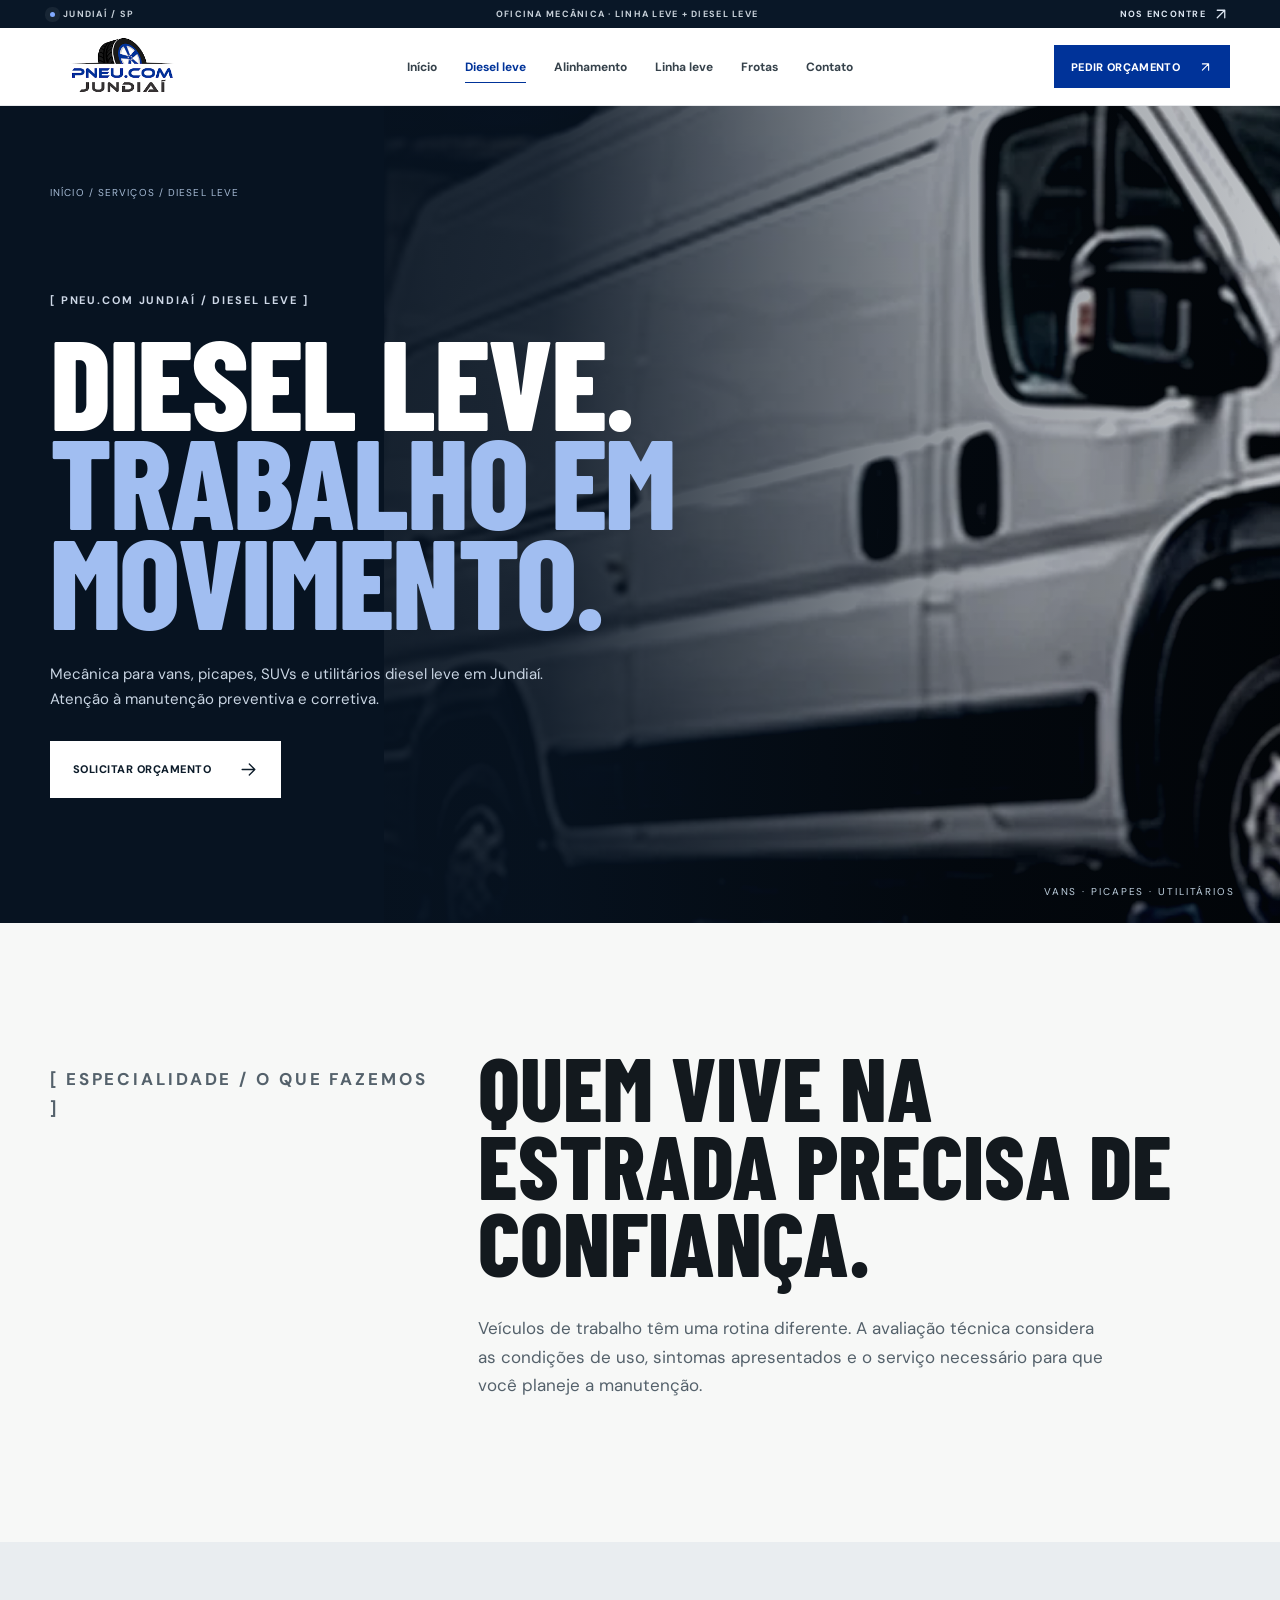
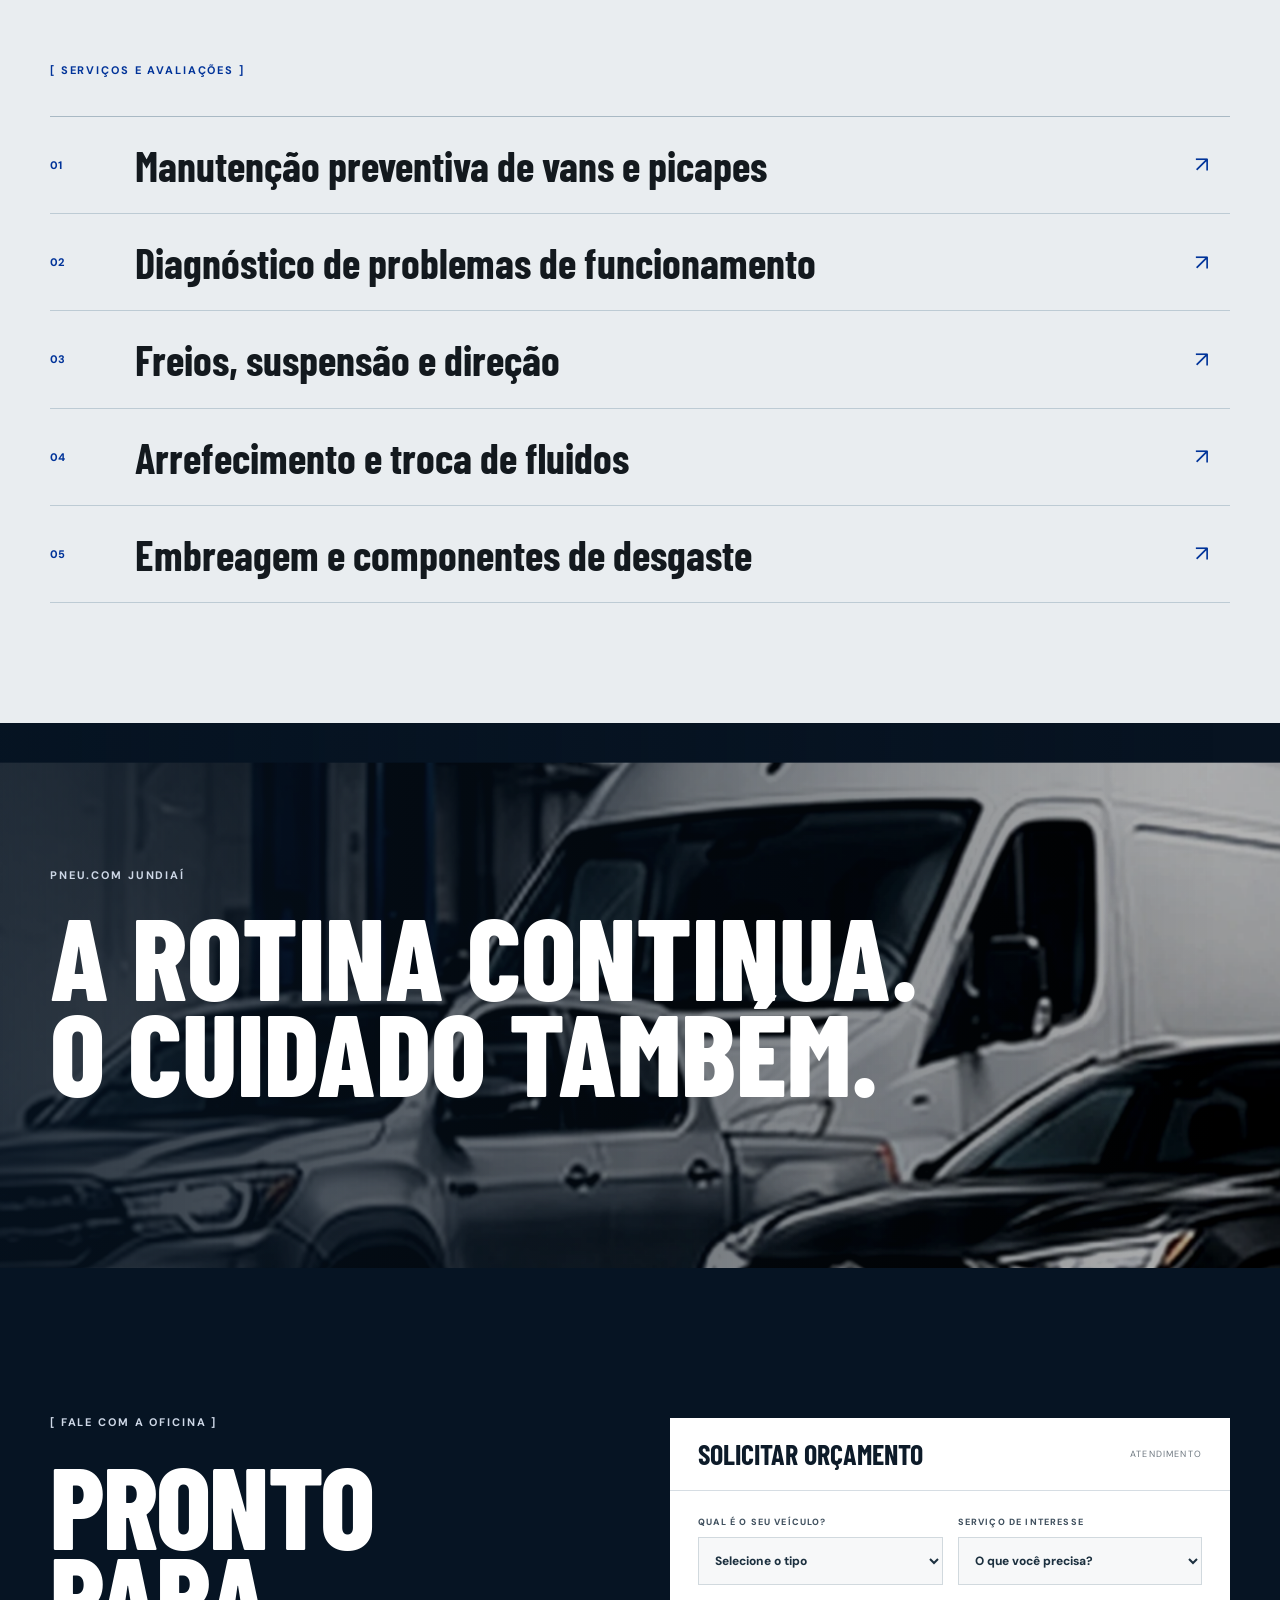
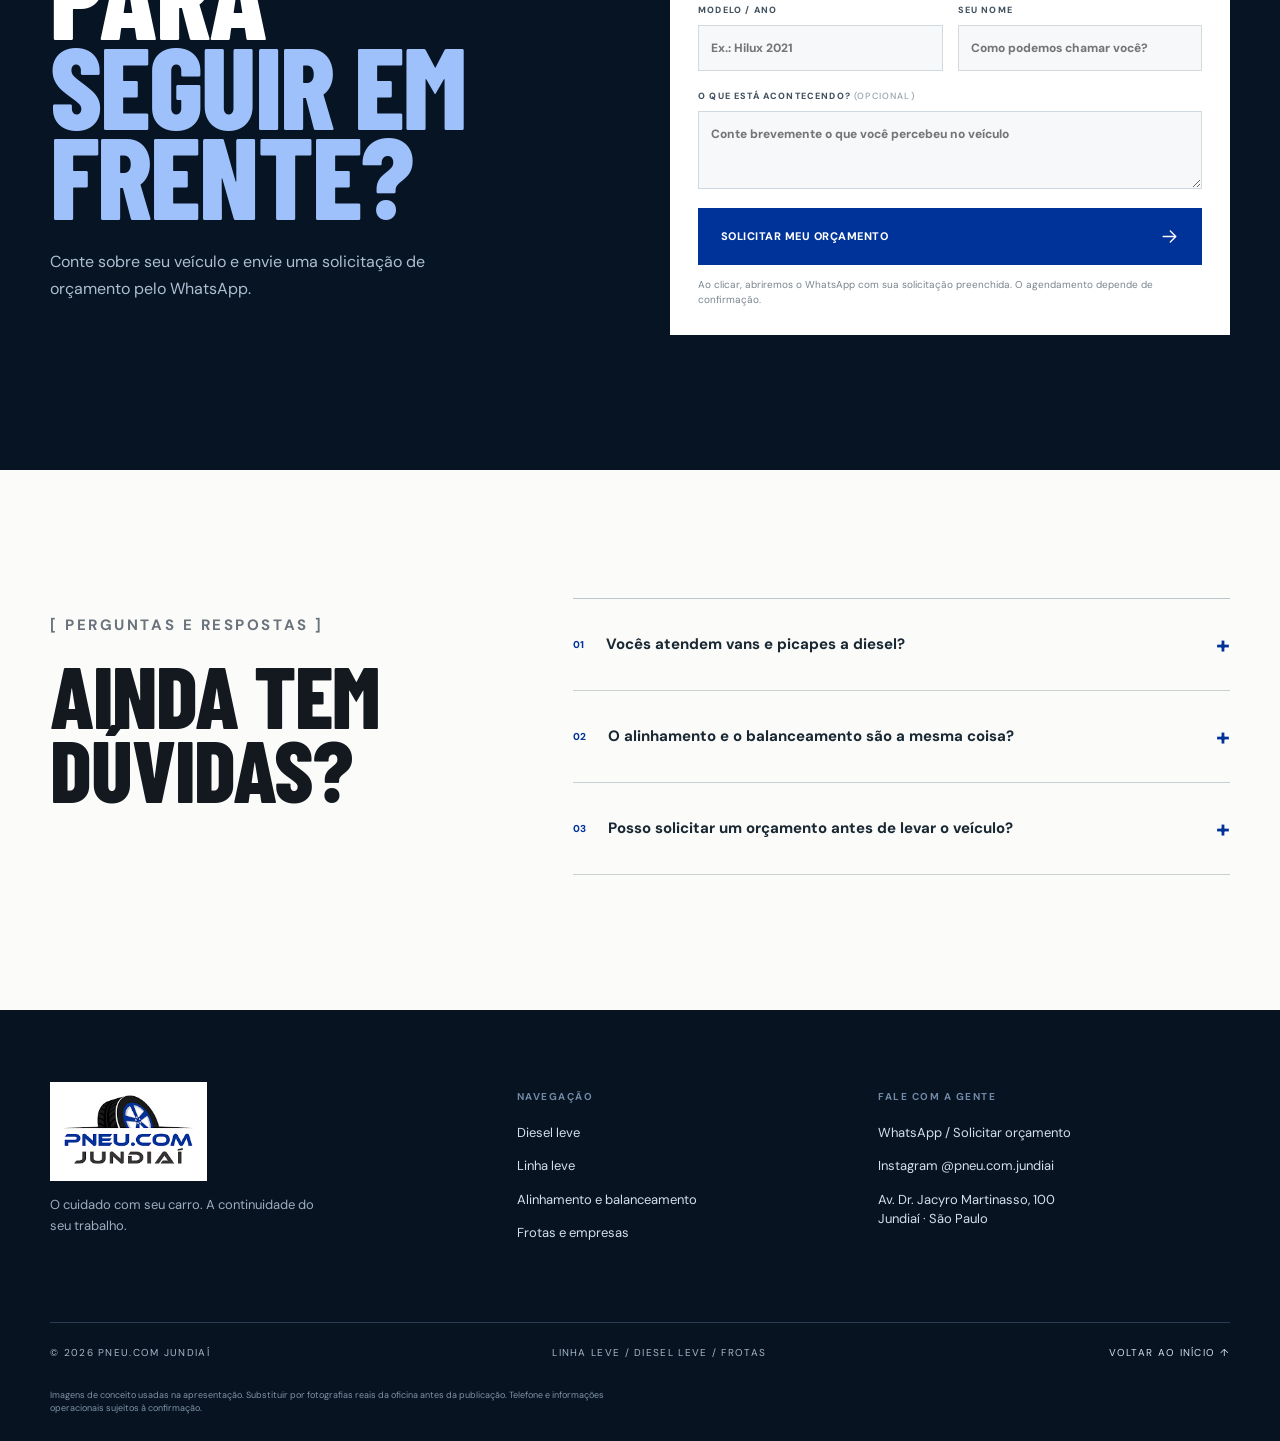
<file: diesel-leve.html>
<!doctype html><html lang="pt-BR"><head>
<meta charset="UTF-8"><meta name="viewport" content="width=device-width,initial-scale=1,viewport-fit=cover"><meta name="theme-color" content="#05111e">
<title>Diesel Leve | Pneu.com Jundiaí</title><meta name="description" content="Mecânica para vans, picapes, SUVs e utilitários diesel leve em Jundiaí. Atenção à manutenção preventiva e corretiva."><meta property="og:title" content="Diesel Leve | Pneu.com Jundiaí"><meta property="og:description" content="Mecânica para vans, picapes, SUVs e utilitários diesel leve em Jundiaí. Atenção à manutenção preventiva e corretiva."><meta property="og:type" content="website"><meta property="og:locale" content="pt_BR"><meta property="og:image" content="assets/hero-cinematic.webp">
<link rel="icon" href="assets/favicon.png" type="image/png"><link rel="preconnect" href="https://fonts.googleapis.com"><link rel="preconnect" href="https://fonts.gstatic.com" crossorigin><link href="https://fonts.googleapis.com/css2?family=Barlow+Condensed:wght@500;600;700;800;900&family=DM+Sans:wght@400;500;600;700&display=swap" rel="stylesheet"><link rel="stylesheet" href="style.css">
<script type="application/ld+json">[{"@context": "https://schema.org", "@type": "AutoRepair", "name": "Pneu.com Jundiaí", "description": "Oficina mecânica de linha leve e diesel leve; alinhamento e balanceamento em Jundiaí.", "address": {"@type": "PostalAddress", "streetAddress": "Av. Dr. Jacyro Martinasso, 100", "addressLocality": "Jundiaí", "addressRegion": "SP", "addressCountry": "BR"}, "sameAs": ["https://www.instagram.com/pneu.com.jundiai/"]}]</script><script src="app.js" defer></script>
</head><body><div class="scroll-progress" id="scroll-progress" aria-hidden="true"></div><a href="#main" class="skip-link">Pular para conteúdo</a>
<div class="masthead"><div class="container masthead-inner"><span class="live-dot"></span><span>JUNDIAÍ / SP</span><span class="masthead-mid">OFICINA MECÂNICA · LINHA LEVE + DIESEL LEVE</span><a href="https://maps.app.goo.gl/HhmXPurbmXcNuG6s5?g_st=ic" target="_blank" rel="noopener">NOS ENCONTRE <svg width="18" height="18" viewBox="0 0 24 24" fill="none" stroke="currentColor" stroke-width="1.7" stroke-linecap="round" stroke-linejoin="round" aria-hidden="true"><path d="m7 17 10-10M7 7h10v10"/></svg></a></div></div>
<header class="site-header" id="site-header"><div class="container head-inner">
<a class="brand" href="index.html" aria-label="Pneu.com Jundiaí — início"><img src="assets/logo-original-crop.png" alt="Pneu.com Jundiaí" width="186" height="120"></a>
<nav class="desktop-links" aria-label="Navegação principal"><a href="index.html" class="">Início</a><a href="diesel-leve.html" class="active">Diesel leve</a><a href="alinhamento-balanceamento.html" class="">Alinhamento</a><a href="linha-leve.html" class="">Linha leve</a><a href="frotas.html" class="">Frotas</a><a href="contato.html" class="">Contato</a></nav>
<a class="head-cta" href="https://wa.me/5511991783385?text=Ol%C3%A1%21%20Gostaria%20de%20um%20or%C3%A7amento%20para%20meu%20ve%C3%ADculo." target="_blank" rel="noopener noreferrer">Pedir orçamento <svg width="18" height="18" viewBox="0 0 24 24" fill="none" stroke="currentColor" stroke-width="1.7" stroke-linecap="round" stroke-linejoin="round" aria-hidden="true"><path d="m7 17 10-10M7 7h10v10"/></svg></a>
<button class="nav-toggle" id="nav-toggle" aria-controls="mobile-nav" aria-expanded="false" aria-label="Abrir menu"><span></span><span></span></button></div>
<nav class="mobile-links" id="mobile-nav" aria-label="Navegação mobile"><a href="index.html" class="">Início</a><a href="diesel-leve.html" class="active">Diesel leve</a><a href="alinhamento-balanceamento.html" class="">Alinhamento</a><a href="linha-leve.html" class="">Linha leve</a><a href="frotas.html" class="">Frotas</a><a href="contato.html" class="">Contato</a><a class="mobile-link-cta" href="https://wa.me/5511991783385" target="_blank" rel="noopener noreferrer">Falar no WhatsApp <svg width="19" height="19" viewBox="0 0 24 24" fill="none" stroke="currentColor" stroke-width="1.7" stroke-linecap="round" stroke-linejoin="round" aria-hidden="true"><path d="M4 12h16M13 5l7 7-7 7"/></svg></a></nav>
</header><main id="main">
<section class="detail-hero" id="top"><div class="detail-hero-image"><img src="assets/van-bay.webp" alt="Imagem conceitual: van diesel em oficina" fetchpriority="high"></div><div class="detail-hero-overlay"></div><div class="container detail-hero-inner"><a class="breadcrumb" href="index.html">INÍCIO / SERVIÇOS / DIESEL LEVE</a><p class="micro light reveal">[ PNEU.COM JUNDIAÍ / DIESEL LEVE ]</p><h1 class="reveal">DIESEL LEVE.<br><em>TRABALHO EM MOVIMENTO.</em></h1><p class="detail-lead reveal">Mecânica para vans, picapes, SUVs e utilitários diesel leve em Jundiaí. Atenção à manutenção preventiva e corretiva.</p><a class="btn btn-white reveal" href="#orcamento">SOLICITAR ORÇAMENTO <svg width="19" height="19" viewBox="0 0 24 24" fill="none" stroke="currentColor" stroke-width="1.7" stroke-linecap="round" stroke-linejoin="round" aria-hidden="true"><path d="M4 12h16M13 5l7 7-7 7"/></svg></a></div><span class="detail-bottom">VANS · PICAPES · UTILITÁRIOS</span></section>
<section class="detail-pitch"><div class="container detail-pitch-grid"><p class="micro-blue reveal">[ ESPECIALIDADE / O QUE FAZEMOS ]</p><div><h2 class="reveal">QUEM VIVE NA ESTRADA PRECISA DE CONFIANÇA.</h2><p class="reveal">Veículos de trabalho têm uma rotina diferente. A avaliação técnica considera as condições de uso, sintomas apresentados e o serviço necessário para que você planeje a manutenção.</p></div></div></section>
<section class="detail-services"><div class="container"><div class="micro-blue reveal">[ SERVIÇOS E AVALIAÇÕES ]</div><ul><li class="reveal"><span>01</span><strong>Manutenção preventiva de vans e picapes</strong><b>↗</b></li><li class="reveal"><span>02</span><strong>Diagnóstico de problemas de funcionamento</strong><b>↗</b></li><li class="reveal"><span>03</span><strong>Freios, suspensão e direção</strong><b>↗</b></li><li class="reveal"><span>04</span><strong>Arrefecimento e troca de fluidos</strong><b>↗</b></li><li class="reveal"><span>05</span><strong>Embreagem e componentes de desgaste</strong><b>↗</b></li></ul></div></section>
<section class="detail-image-band"><img class="parallax-media" data-parallax="0.16" src="assets/hero-cinematic.webp" alt="Imagem conceitual automotiva" loading="lazy"><div class="detail-band-copy"><div class="micro light">PNEU.COM JUNDIAÍ</div><h2>A ROTINA CONTINUA.<br>O CUIDADO TAMBÉM.</h2></div></section>
<section class="quote-section" id="orcamento"><div class="container quote-grid"><div class="quote-intro reveal"><p class="micro light">[ FALE COM A OFICINA ]</p><h2>PRONTO PARA<br><em>SEGUIR EM FRENTE?</em></h2><p>Conte sobre seu veículo e envie uma solicitação de orçamento pelo WhatsApp.</p></div><div class="form-shell reveal"><div class="form-shell-head"><strong>SOLICITAR ORÇAMENTO</strong><span>ATENDIMENTO</span></div><form class="quote-form" data-quote-form><div class="form-line"><label>QUAL É O SEU VEÍCULO?<select name="tipo" required><option value="" selected disabled>Selecione o tipo</option><option>Carro de passeio</option><option>SUV</option><option>Picape diesel</option><option>Van / furgão</option><option>Veículo de frota</option></select></label><label>SERVIÇO DE INTERESSE<select name="servico" required><option value="" disabled selected>O que você precisa?</option><option>Alinhamento e balanceamento</option><option>Revisão preventiva</option><option>Manutenção diesel leve</option><option>Freios e suspensão</option><option>Diagnóstico e mecânica</option><option>Orçamento para frota</option><option>Outro / avaliação</option></select></label></div><div class="form-line"><label>MODELO / ANO<input name="modelo" placeholder="Ex.: Hilux 2021" maxlength="80" required></label><label>SEU NOME<input name="nome" placeholder="Como podemos chamar você?" maxlength="70"></label></div><label>O QUE ESTÁ ACONTECENDO? <span class="optional">(OPCIONAL)</span><textarea name="detalhes" placeholder="Conte brevemente o que você percebeu no veículo" rows="3" maxlength="500"></textarea></label><input type="hidden" name="origem" value="diesel leve"><button type="submit" class="btn btn-primary form-submit">Solicitar meu orçamento <svg width="19" height="19" viewBox="0 0 24 24" fill="none" stroke="currentColor" stroke-width="1.7" stroke-linecap="round" stroke-linejoin="round" aria-hidden="true"><path d="M4 12h16M13 5l7 7-7 7"/></svg></button><p class="form-hint">Ao clicar, abriremos o WhatsApp com sua solicitação preenchida. O agendamento depende de confirmação.</p></form></div></div></section>
<section class="faq-section"><div class="container faq-layout"><div class="faq-intro reveal"><p class="micro-blue">[ PERGUNTAS E RESPOSTAS ]</p><h2>AINDA TEM<br>DÚVIDAS?</h2></div><div class="faq-items"><details class="faq-item"><summary><span>01</span>Vocês atendem vans e picapes a diesel?<i>+</i></summary><p>Sim. Nossa atuação contempla manutenção de diesel leve, incluindo vans, picapes e utilitários. Descreva seu veículo no WhatsApp para confirmar o serviço.</p></details><details class="faq-item"><summary><span>02</span>O alinhamento e o balanceamento são a mesma coisa?<i>+</i></summary><p>Não. O alinhamento verifica a geometria das rodas e da direção. O balanceamento corrige desequilíbrios no conjunto de rodas e pneus.</p></details><details class="faq-item"><summary><span>03</span>Posso solicitar um orçamento antes de levar o veículo?<i>+</i></summary><p>Você pode enviar modelo, ano e sintomas pelo WhatsApp. A equipe orienta sobre a avaliação necessária e a elaboração do orçamento.</p></details></div></div></section>
</main><footer class="footer"><div class="container"><div class="footer-top"><div><a class="footer-brand" href="index.html"><img src="assets/logo-original-crop.png" alt="Pneu.com Jundiaí" loading="lazy" width="180" height="116"></a><p>O cuidado com seu carro. A continuidade do seu trabalho.</p></div><div><small>NAVEGAÇÃO</small><a href="diesel-leve.html">Diesel leve</a><a href="linha-leve.html">Linha leve</a><a href="alinhamento-balanceamento.html">Alinhamento e balanceamento</a><a href="frotas.html">Frotas e empresas</a></div><div><small>FALE COM A GENTE</small><a href="https://wa.me/5511991783385" target="_blank" rel="noopener">WhatsApp / Solicitar orçamento</a><a href="https://www.instagram.com/pneu.com.jundiai/" target="_blank" rel="noopener">Instagram @pneu.com.jundiai</a><a href="https://maps.app.goo.gl/HhmXPurbmXcNuG6s5?g_st=ic" target="_blank" rel="noopener">Av. Dr. Jacyro Martinasso, 100<br>Jundiaí · São Paulo</a></div></div><div class="footer-bottom"><span>© 2026 PNEU.COM JUNDIAÍ</span><span>LINHA LEVE / DIESEL LEVE / FROTAS</span><a href="#top" data-top>VOLTAR AO INÍCIO ↑</a></div><p class="imagery-note">Imagens de conceito usadas na apresentação. Substituir por fotografias reais da oficina antes da publicação. Telefone e informações operacionais sujeitos à confirmação.</p></div></footer>
<a class="mobile-bottom" href="https://wa.me/5511991783385?text=Ol%C3%A1%21%20Gostaria%20de%20agendar%20uma%20avalia%C3%A7%C3%A3o%20do%20meu%20ve%C3%ADculo." target="_blank" rel="noopener noreferrer"><span class="mobile-bottom-dot"></span> Solicitar orçamento pelo WhatsApp <svg width="19" height="19" viewBox="0 0 24 24" fill="none" stroke="currentColor" stroke-width="1.7" stroke-linecap="round" stroke-linejoin="round" aria-hidden="true"><path d="M4 12h16M13 5l7 7-7 7"/></svg></a><div class="lightbox" id="lightbox" role="dialog" aria-label="Imagem ampliada" aria-modal="true" hidden><button class="lightbox-close" aria-label="Fechar foto">✕</button><img alt="Imagem ilustrativa do serviço"/><small>Imagem conceitual · Pneu.com Jundiaí</small></div></body></html>
</file>
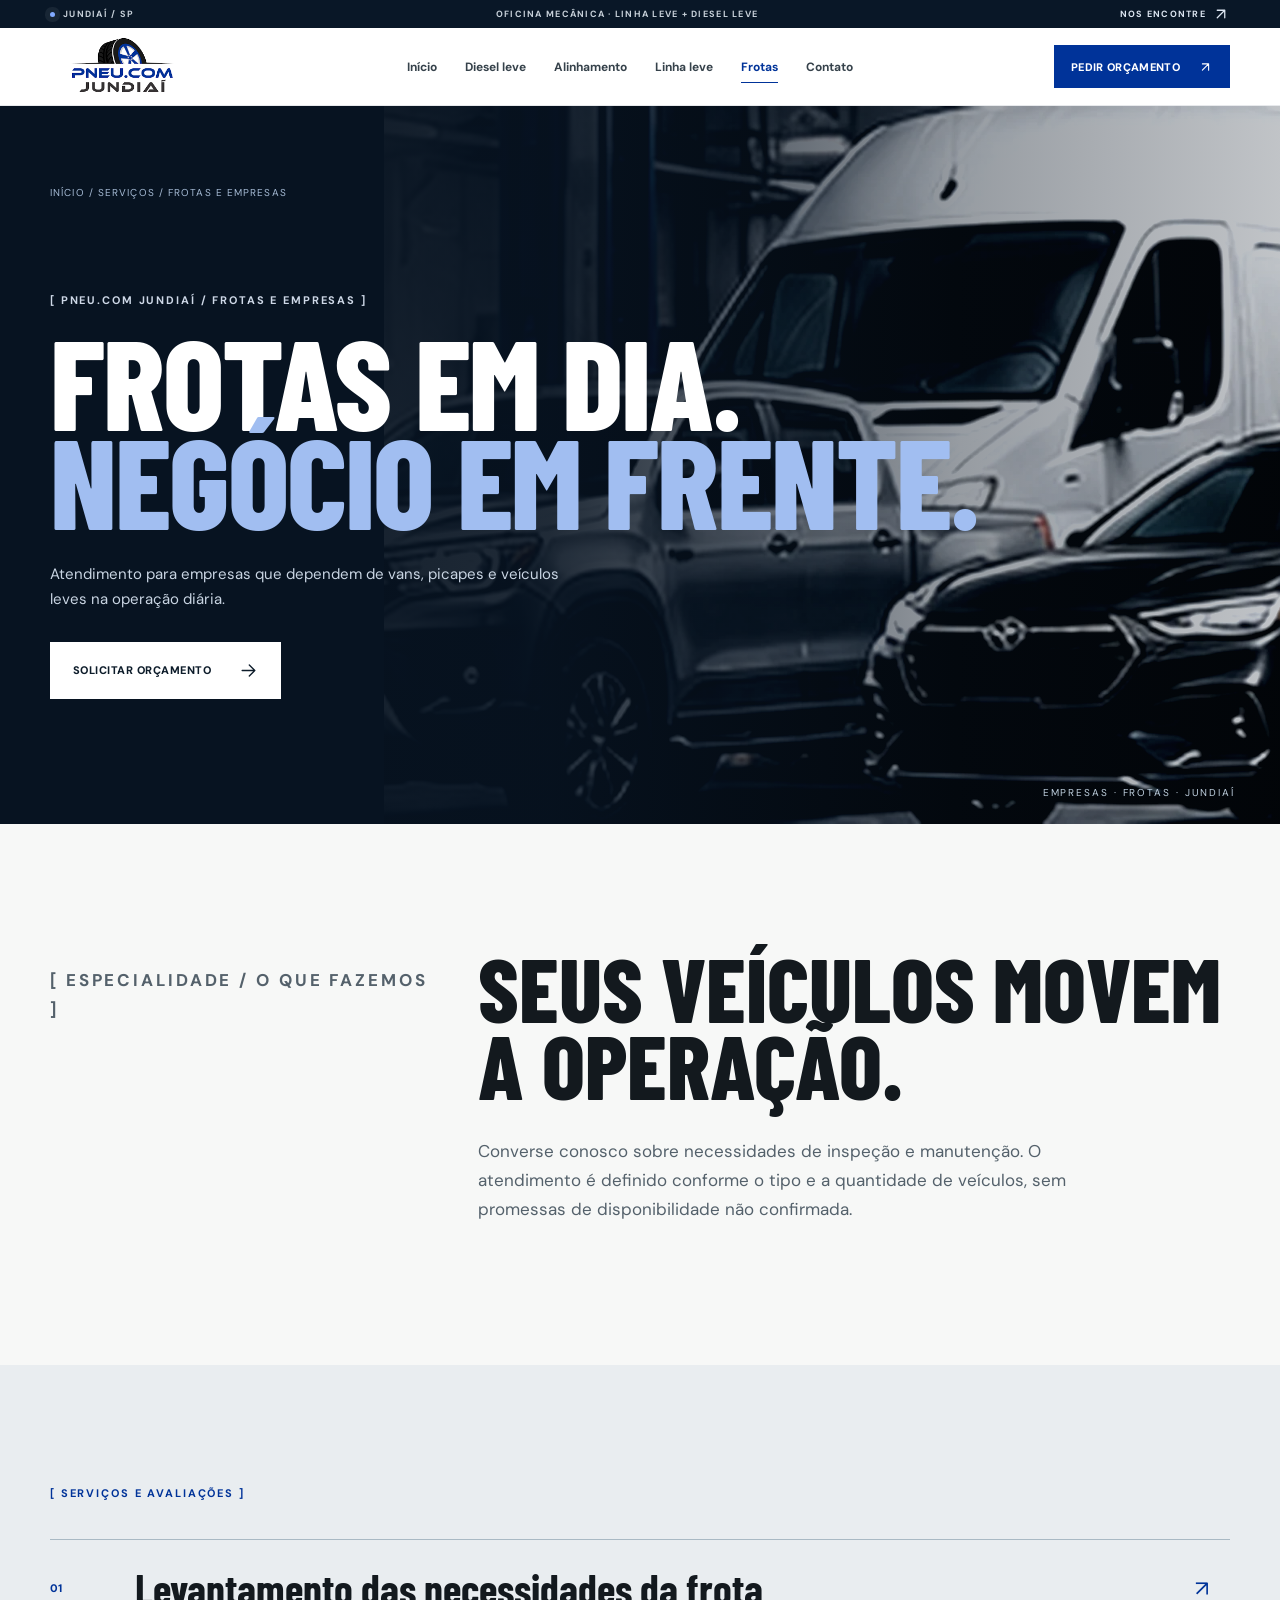
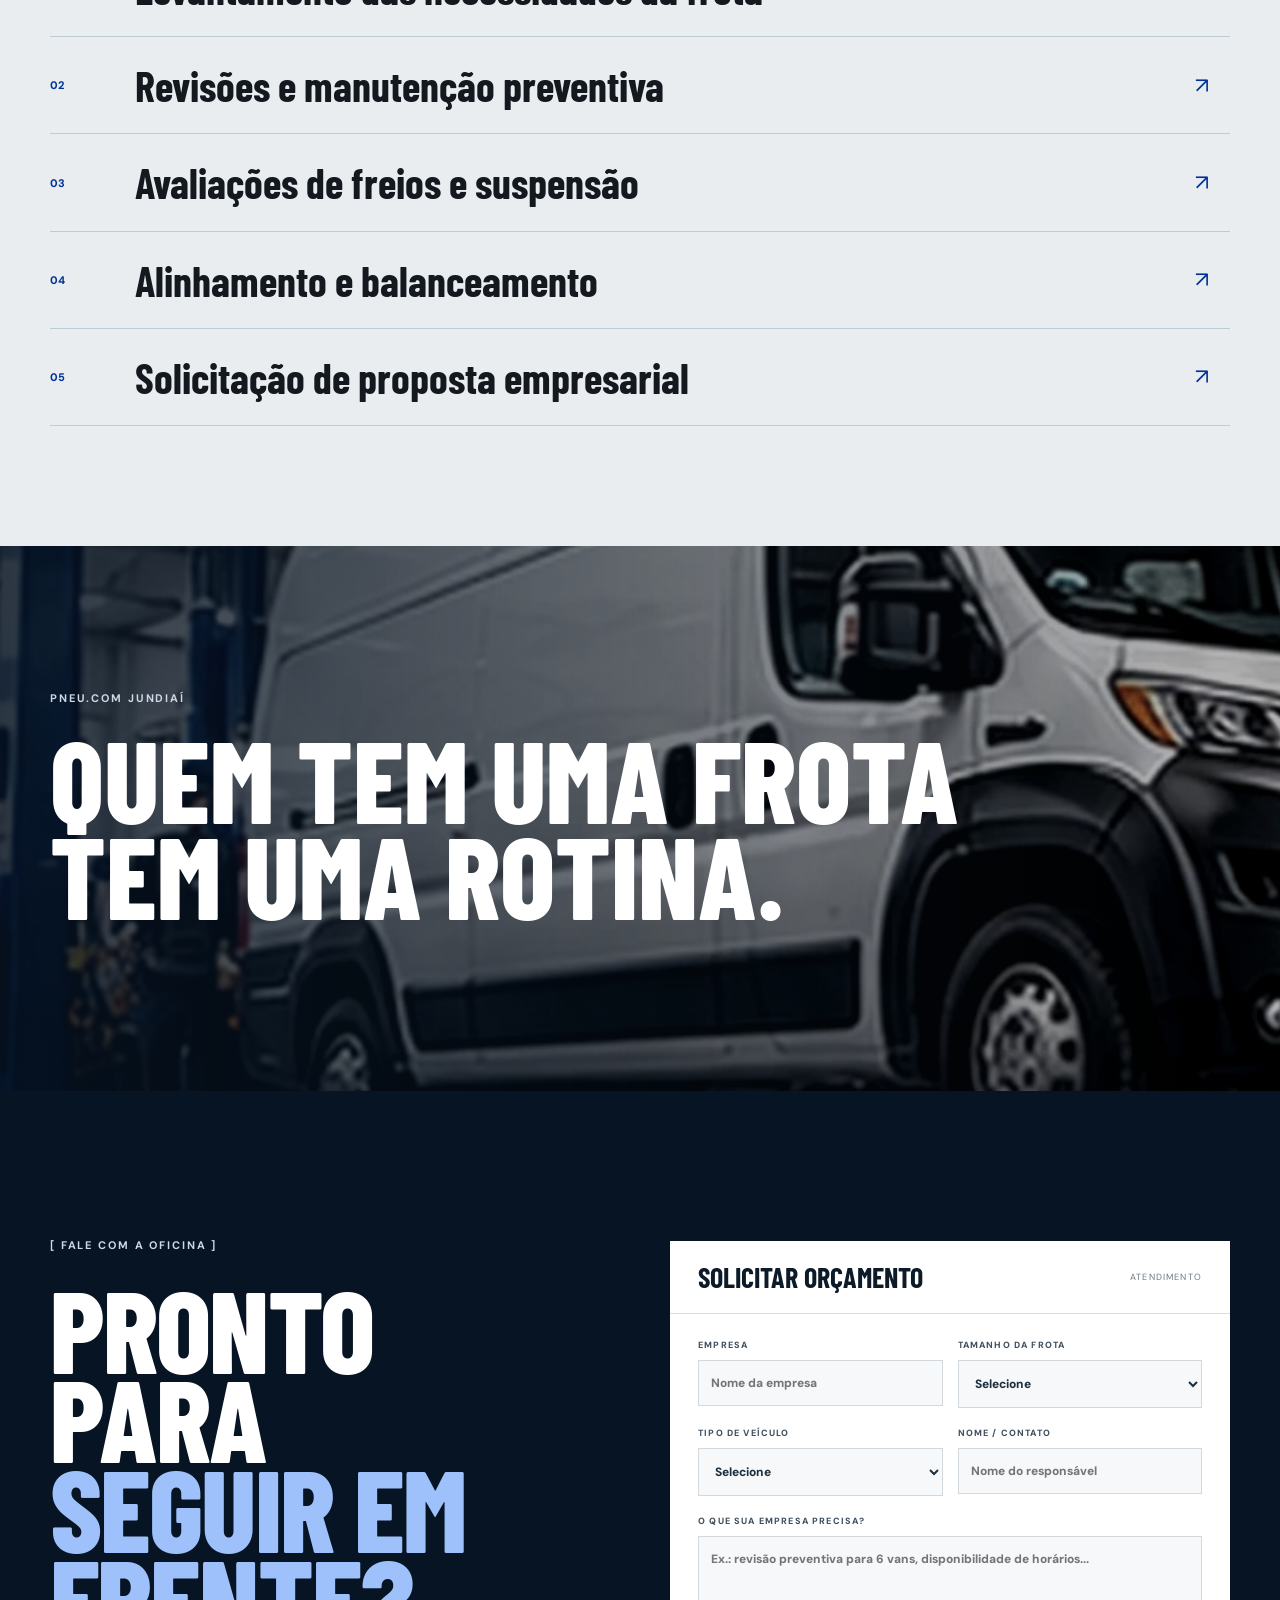
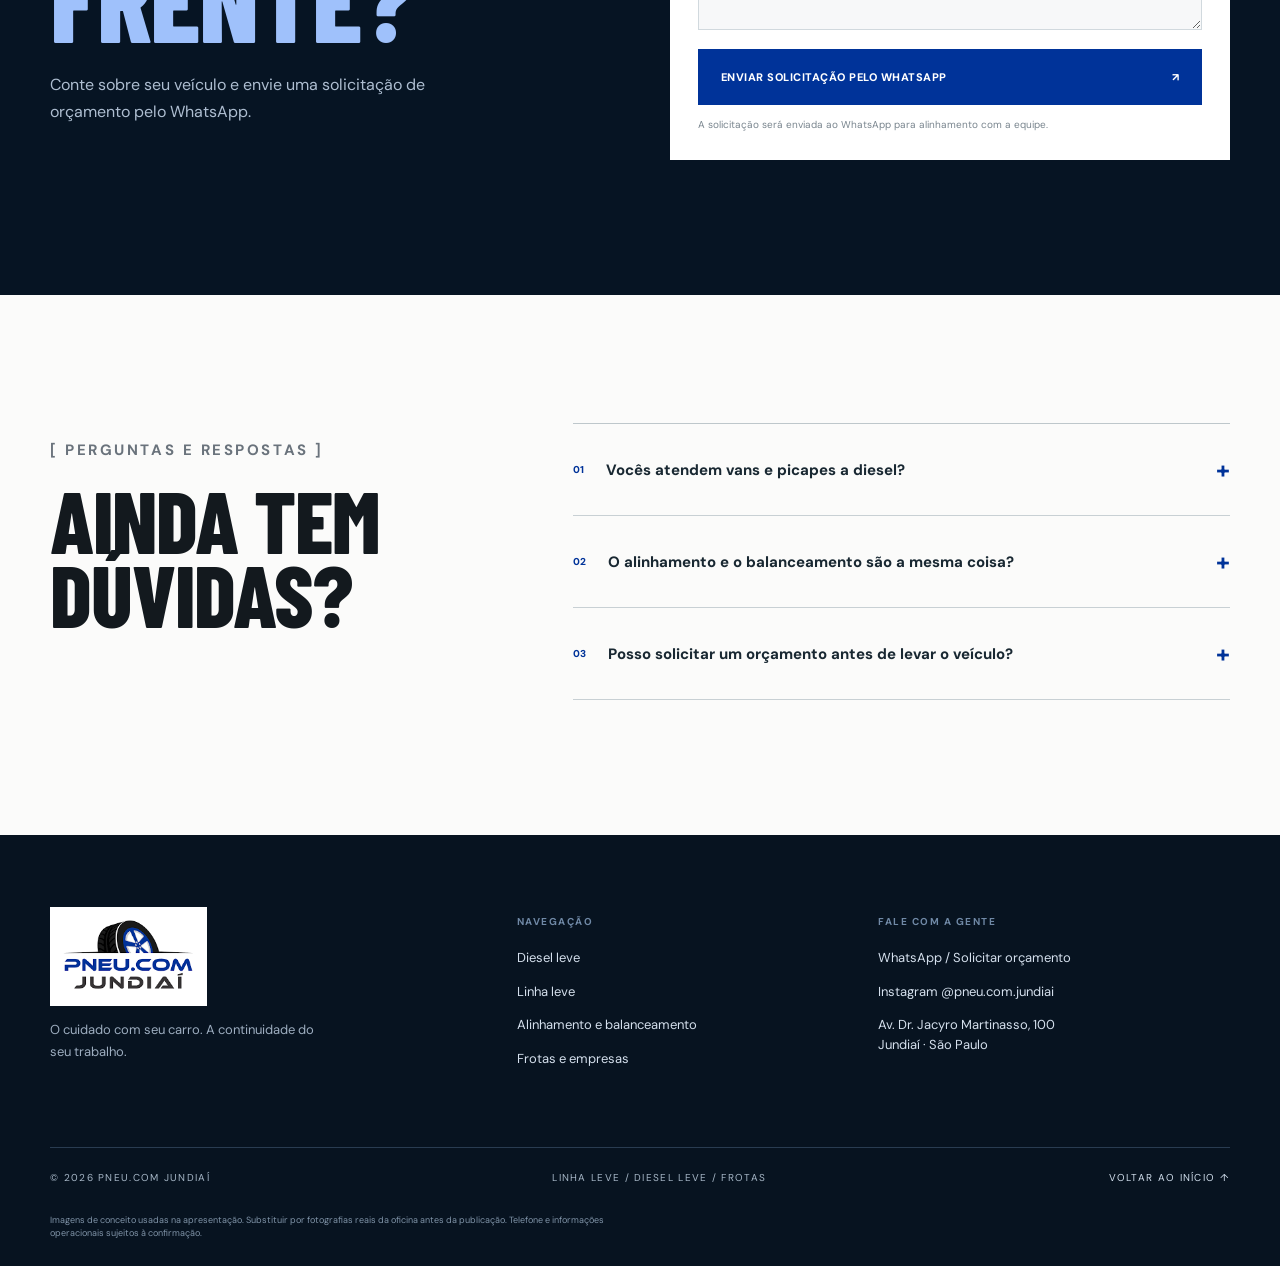
<file: frotas.html>
<!doctype html><html lang="pt-BR"><head>
<meta charset="UTF-8"><meta name="viewport" content="width=device-width,initial-scale=1,viewport-fit=cover"><meta name="theme-color" content="#05111e">
<title>Frotas E Empresas | Pneu.com Jundiaí</title><meta name="description" content="Atendimento para empresas que dependem de vans, picapes e veículos leves na operação diária."><meta property="og:title" content="Frotas E Empresas | Pneu.com Jundiaí"><meta property="og:description" content="Atendimento para empresas que dependem de vans, picapes e veículos leves na operação diária."><meta property="og:type" content="website"><meta property="og:locale" content="pt_BR"><meta property="og:image" content="assets/hero-cinematic.webp">
<link rel="icon" href="assets/favicon.png" type="image/png"><link rel="preconnect" href="https://fonts.googleapis.com"><link rel="preconnect" href="https://fonts.gstatic.com" crossorigin><link href="https://fonts.googleapis.com/css2?family=Barlow+Condensed:wght@500;600;700;800;900&family=DM+Sans:wght@400;500;600;700&display=swap" rel="stylesheet"><link rel="stylesheet" href="style.css">
<script type="application/ld+json">[{"@context": "https://schema.org", "@type": "AutoRepair", "name": "Pneu.com Jundiaí", "description": "Oficina mecânica de linha leve e diesel leve; alinhamento e balanceamento em Jundiaí.", "address": {"@type": "PostalAddress", "streetAddress": "Av. Dr. Jacyro Martinasso, 100", "addressLocality": "Jundiaí", "addressRegion": "SP", "addressCountry": "BR"}, "sameAs": ["https://www.instagram.com/pneu.com.jundiai/"]}]</script><script src="app.js" defer></script>
</head><body><div class="scroll-progress" id="scroll-progress" aria-hidden="true"></div><a href="#main" class="skip-link">Pular para conteúdo</a>
<div class="masthead"><div class="container masthead-inner"><span class="live-dot"></span><span>JUNDIAÍ / SP</span><span class="masthead-mid">OFICINA MECÂNICA · LINHA LEVE + DIESEL LEVE</span><a href="https://maps.app.goo.gl/HhmXPurbmXcNuG6s5?g_st=ic" target="_blank" rel="noopener">NOS ENCONTRE <svg width="18" height="18" viewBox="0 0 24 24" fill="none" stroke="currentColor" stroke-width="1.7" stroke-linecap="round" stroke-linejoin="round" aria-hidden="true"><path d="m7 17 10-10M7 7h10v10"/></svg></a></div></div>
<header class="site-header" id="site-header"><div class="container head-inner">
<a class="brand" href="index.html" aria-label="Pneu.com Jundiaí — início"><img src="assets/logo-original-crop.png" alt="Pneu.com Jundiaí" width="186" height="120"></a>
<nav class="desktop-links" aria-label="Navegação principal"><a href="index.html" class="">Início</a><a href="diesel-leve.html" class="">Diesel leve</a><a href="alinhamento-balanceamento.html" class="">Alinhamento</a><a href="linha-leve.html" class="">Linha leve</a><a href="frotas.html" class="active">Frotas</a><a href="contato.html" class="">Contato</a></nav>
<a class="head-cta" href="https://wa.me/5511991783385?text=Ol%C3%A1%21%20Gostaria%20de%20um%20or%C3%A7amento%20para%20meu%20ve%C3%ADculo." target="_blank" rel="noopener noreferrer">Pedir orçamento <svg width="18" height="18" viewBox="0 0 24 24" fill="none" stroke="currentColor" stroke-width="1.7" stroke-linecap="round" stroke-linejoin="round" aria-hidden="true"><path d="m7 17 10-10M7 7h10v10"/></svg></a>
<button class="nav-toggle" id="nav-toggle" aria-controls="mobile-nav" aria-expanded="false" aria-label="Abrir menu"><span></span><span></span></button></div>
<nav class="mobile-links" id="mobile-nav" aria-label="Navegação mobile"><a href="index.html" class="">Início</a><a href="diesel-leve.html" class="">Diesel leve</a><a href="alinhamento-balanceamento.html" class="">Alinhamento</a><a href="linha-leve.html" class="">Linha leve</a><a href="frotas.html" class="active">Frotas</a><a href="contato.html" class="">Contato</a><a class="mobile-link-cta" href="https://wa.me/5511991783385" target="_blank" rel="noopener noreferrer">Falar no WhatsApp <svg width="19" height="19" viewBox="0 0 24 24" fill="none" stroke="currentColor" stroke-width="1.7" stroke-linecap="round" stroke-linejoin="round" aria-hidden="true"><path d="M4 12h16M13 5l7 7-7 7"/></svg></a></nav>
</header><main id="main">
<section class="detail-hero" id="top"><div class="detail-hero-image"><img src="assets/hero-cinematic.webp" alt="Imagem conceitual: frota de vans" fetchpriority="high"></div><div class="detail-hero-overlay"></div><div class="container detail-hero-inner"><a class="breadcrumb" href="index.html">INÍCIO / SERVIÇOS / FROTAS E EMPRESAS</a><p class="micro light reveal">[ PNEU.COM JUNDIAÍ / FROTAS E EMPRESAS ]</p><h1 class="reveal">FROTAS EM DIA.<br><em>NEGÓCIO EM FRENTE.</em></h1><p class="detail-lead reveal">Atendimento para empresas que dependem de vans, picapes e veículos leves na operação diária.</p><a class="btn btn-white reveal" href="#orcamento">SOLICITAR ORÇAMENTO <svg width="19" height="19" viewBox="0 0 24 24" fill="none" stroke="currentColor" stroke-width="1.7" stroke-linecap="round" stroke-linejoin="round" aria-hidden="true"><path d="M4 12h16M13 5l7 7-7 7"/></svg></a></div><span class="detail-bottom">EMPRESAS · FROTAS · JUNDIAÍ</span></section>
<section class="detail-pitch"><div class="container detail-pitch-grid"><p class="micro-blue reveal">[ ESPECIALIDADE / O QUE FAZEMOS ]</p><div><h2 class="reveal">SEUS VEÍCULOS MOVEM A OPERAÇÃO.</h2><p class="reveal">Converse conosco sobre necessidades de inspeção e manutenção. O atendimento é definido conforme o tipo e a quantidade de veículos, sem promessas de disponibilidade não confirmada.</p></div></div></section>
<section class="detail-services"><div class="container"><div class="micro-blue reveal">[ SERVIÇOS E AVALIAÇÕES ]</div><ul><li class="reveal"><span>01</span><strong>Levantamento das necessidades da frota</strong><b>↗</b></li><li class="reveal"><span>02</span><strong>Revisões e manutenção preventiva</strong><b>↗</b></li><li class="reveal"><span>03</span><strong>Avaliações de freios e suspensão</strong><b>↗</b></li><li class="reveal"><span>04</span><strong>Alinhamento e balanceamento</strong><b>↗</b></li><li class="reveal"><span>05</span><strong>Solicitação de proposta empresarial</strong><b>↗</b></li></ul></div></section>
<section class="detail-image-band"><img class="parallax-media" data-parallax="0.16" src="assets/van-bay.webp" alt="Imagem conceitual automotiva" loading="lazy"><div class="detail-band-copy"><div class="micro light">PNEU.COM JUNDIAÍ</div><h2>QUEM TEM UMA FROTA<br>TEM UMA ROTINA.</h2></div></section>
<section class="quote-section" id="orcamento"><div class="container quote-grid"><div class="quote-intro reveal"><p class="micro light">[ FALE COM A OFICINA ]</p><h2>PRONTO PARA<br><em>SEGUIR EM FRENTE?</em></h2><p>Conte sobre seu veículo e envie uma solicitação de orçamento pelo WhatsApp.</p></div><div class="form-shell reveal"><div class="form-shell-head"><strong>SOLICITAR ORÇAMENTO</strong><span>ATENDIMENTO</span></div><form class="quote-form" data-quote-form><div class="form-line"><label>EMPRESA<input name="empresa" placeholder="Nome da empresa" required maxlength="90"></label><label>TAMANHO DA FROTA<select name="frota" required><option value="" selected disabled>Selecione</option><option>1 a 5 veículos</option><option>6 a 15 veículos</option><option>16 a 30 veículos</option><option>Mais de 30 veículos</option></select></label></div><div class="form-line"><label>TIPO DE VEÍCULO<select name="tipo" required><option selected disabled value="">Selecione</option><option>Vans / furgões</option><option>Picapes diesel</option><option>Carros de passeio</option><option>Frota mista</option></select></label><label>NOME / CONTATO<input name="nome" required placeholder="Nome do responsável"></label></div><label>O QUE SUA EMPRESA PRECISA?<textarea name="detalhes" maxlength="600" rows="4" placeholder="Ex.: revisão preventiva para 6 vans, disponibilidade de horários..."></textarea></label><input name="origem" value="frotas" type="hidden"><button type="submit" class="btn btn-primary form-submit">ENVIAR SOLICITAÇÃO PELO WHATSAPP <span>↗</span></button><p class="form-hint">A solicitação será enviada ao WhatsApp para alinhamento com a equipe.</p></form></div></div></section>
<section class="faq-section"><div class="container faq-layout"><div class="faq-intro reveal"><p class="micro-blue">[ PERGUNTAS E RESPOSTAS ]</p><h2>AINDA TEM<br>DÚVIDAS?</h2></div><div class="faq-items"><details class="faq-item"><summary><span>01</span>Vocês atendem vans e picapes a diesel?<i>+</i></summary><p>Sim. Nossa atuação contempla manutenção de diesel leve, incluindo vans, picapes e utilitários. Descreva seu veículo no WhatsApp para confirmar o serviço.</p></details><details class="faq-item"><summary><span>02</span>O alinhamento e o balanceamento são a mesma coisa?<i>+</i></summary><p>Não. O alinhamento verifica a geometria das rodas e da direção. O balanceamento corrige desequilíbrios no conjunto de rodas e pneus.</p></details><details class="faq-item"><summary><span>03</span>Posso solicitar um orçamento antes de levar o veículo?<i>+</i></summary><p>Você pode enviar modelo, ano e sintomas pelo WhatsApp. A equipe orienta sobre a avaliação necessária e a elaboração do orçamento.</p></details></div></div></section>
</main><footer class="footer"><div class="container"><div class="footer-top"><div><a class="footer-brand" href="index.html"><img src="assets/logo-original-crop.png" alt="Pneu.com Jundiaí" loading="lazy" width="180" height="116"></a><p>O cuidado com seu carro. A continuidade do seu trabalho.</p></div><div><small>NAVEGAÇÃO</small><a href="diesel-leve.html">Diesel leve</a><a href="linha-leve.html">Linha leve</a><a href="alinhamento-balanceamento.html">Alinhamento e balanceamento</a><a href="frotas.html">Frotas e empresas</a></div><div><small>FALE COM A GENTE</small><a href="https://wa.me/5511991783385" target="_blank" rel="noopener">WhatsApp / Solicitar orçamento</a><a href="https://www.instagram.com/pneu.com.jundiai/" target="_blank" rel="noopener">Instagram @pneu.com.jundiai</a><a href="https://maps.app.goo.gl/HhmXPurbmXcNuG6s5?g_st=ic" target="_blank" rel="noopener">Av. Dr. Jacyro Martinasso, 100<br>Jundiaí · São Paulo</a></div></div><div class="footer-bottom"><span>© 2026 PNEU.COM JUNDIAÍ</span><span>LINHA LEVE / DIESEL LEVE / FROTAS</span><a href="#top" data-top>VOLTAR AO INÍCIO ↑</a></div><p class="imagery-note">Imagens de conceito usadas na apresentação. Substituir por fotografias reais da oficina antes da publicação. Telefone e informações operacionais sujeitos à confirmação.</p></div></footer>
<a class="mobile-bottom" href="https://wa.me/5511991783385?text=Ol%C3%A1%21%20Gostaria%20de%20agendar%20uma%20avalia%C3%A7%C3%A3o%20do%20meu%20ve%C3%ADculo." target="_blank" rel="noopener noreferrer"><span class="mobile-bottom-dot"></span> Solicitar orçamento pelo WhatsApp <svg width="19" height="19" viewBox="0 0 24 24" fill="none" stroke="currentColor" stroke-width="1.7" stroke-linecap="round" stroke-linejoin="round" aria-hidden="true"><path d="M4 12h16M13 5l7 7-7 7"/></svg></a><div class="lightbox" id="lightbox" role="dialog" aria-label="Imagem ampliada" aria-modal="true" hidden><button class="lightbox-close" aria-label="Fechar foto">✕</button><img alt="Imagem ilustrativa do serviço"/><small>Imagem conceitual · Pneu.com Jundiaí</small></div></body></html>
</file>
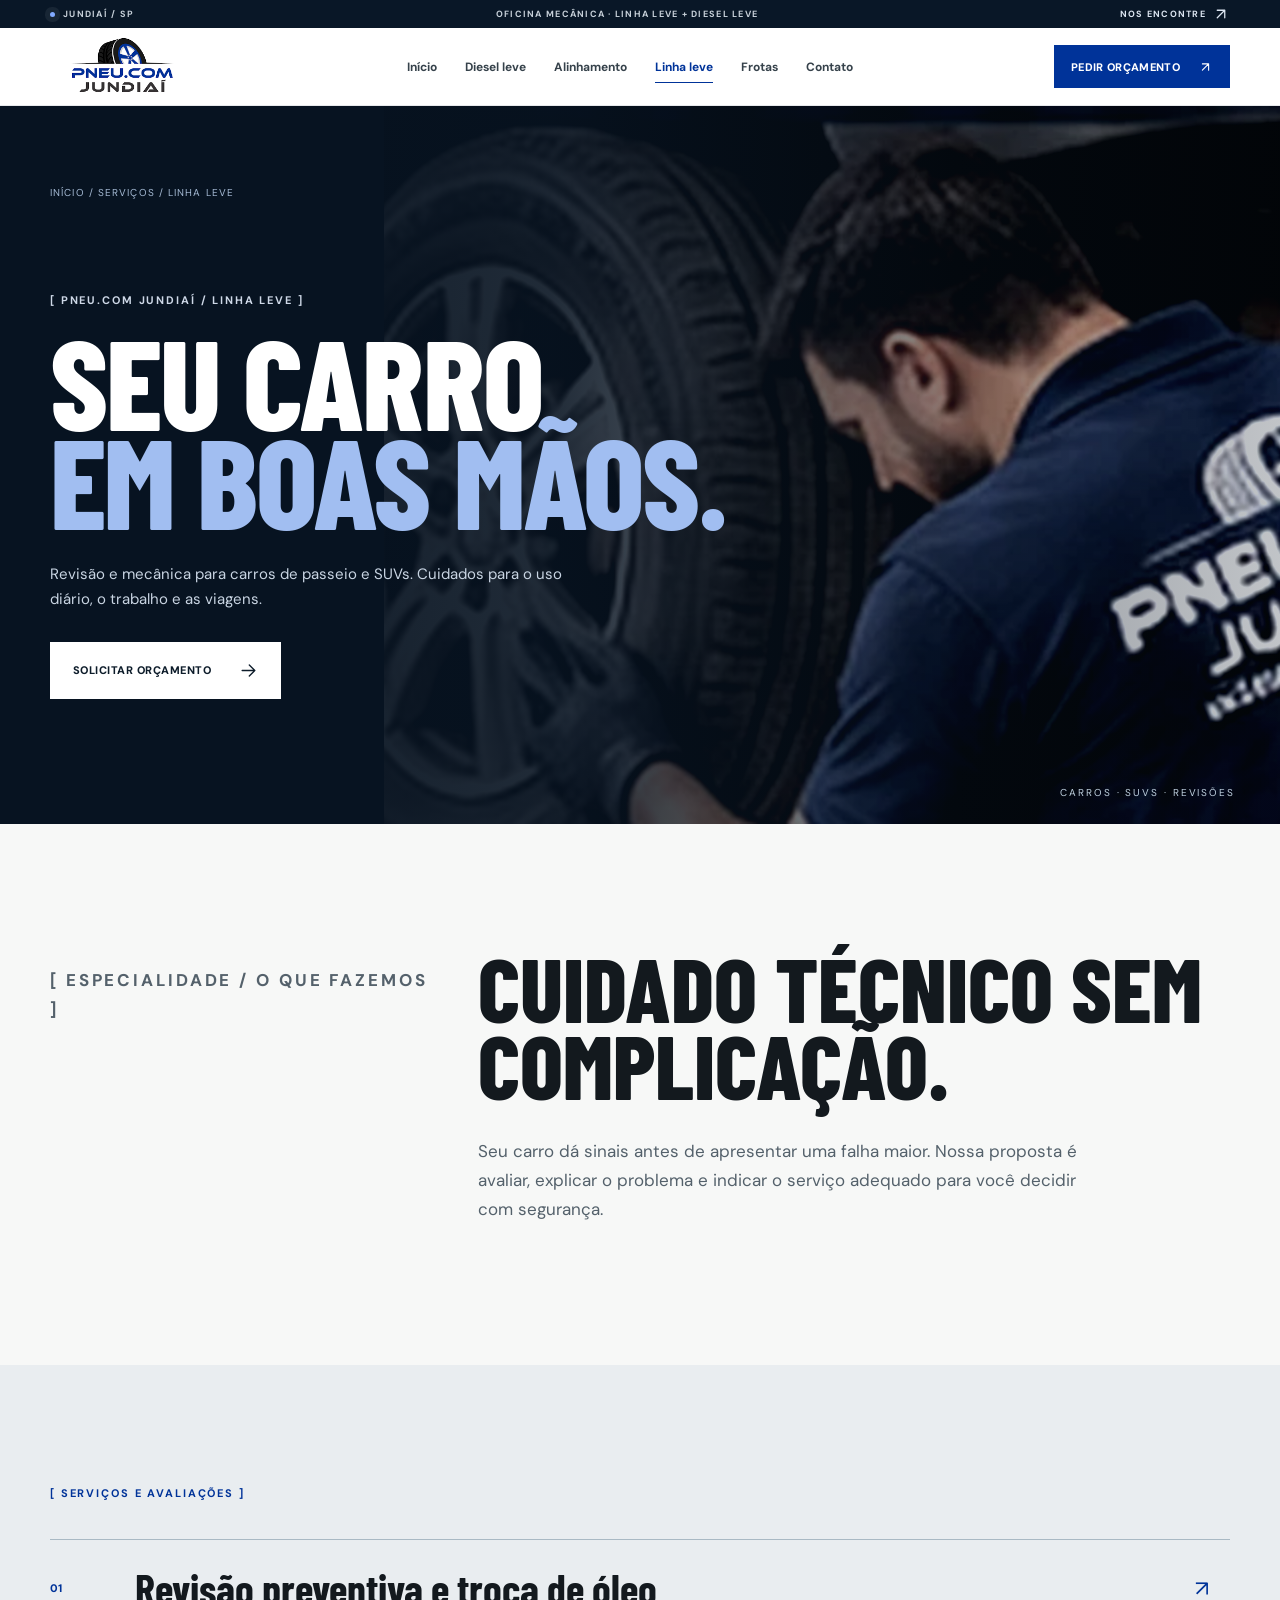
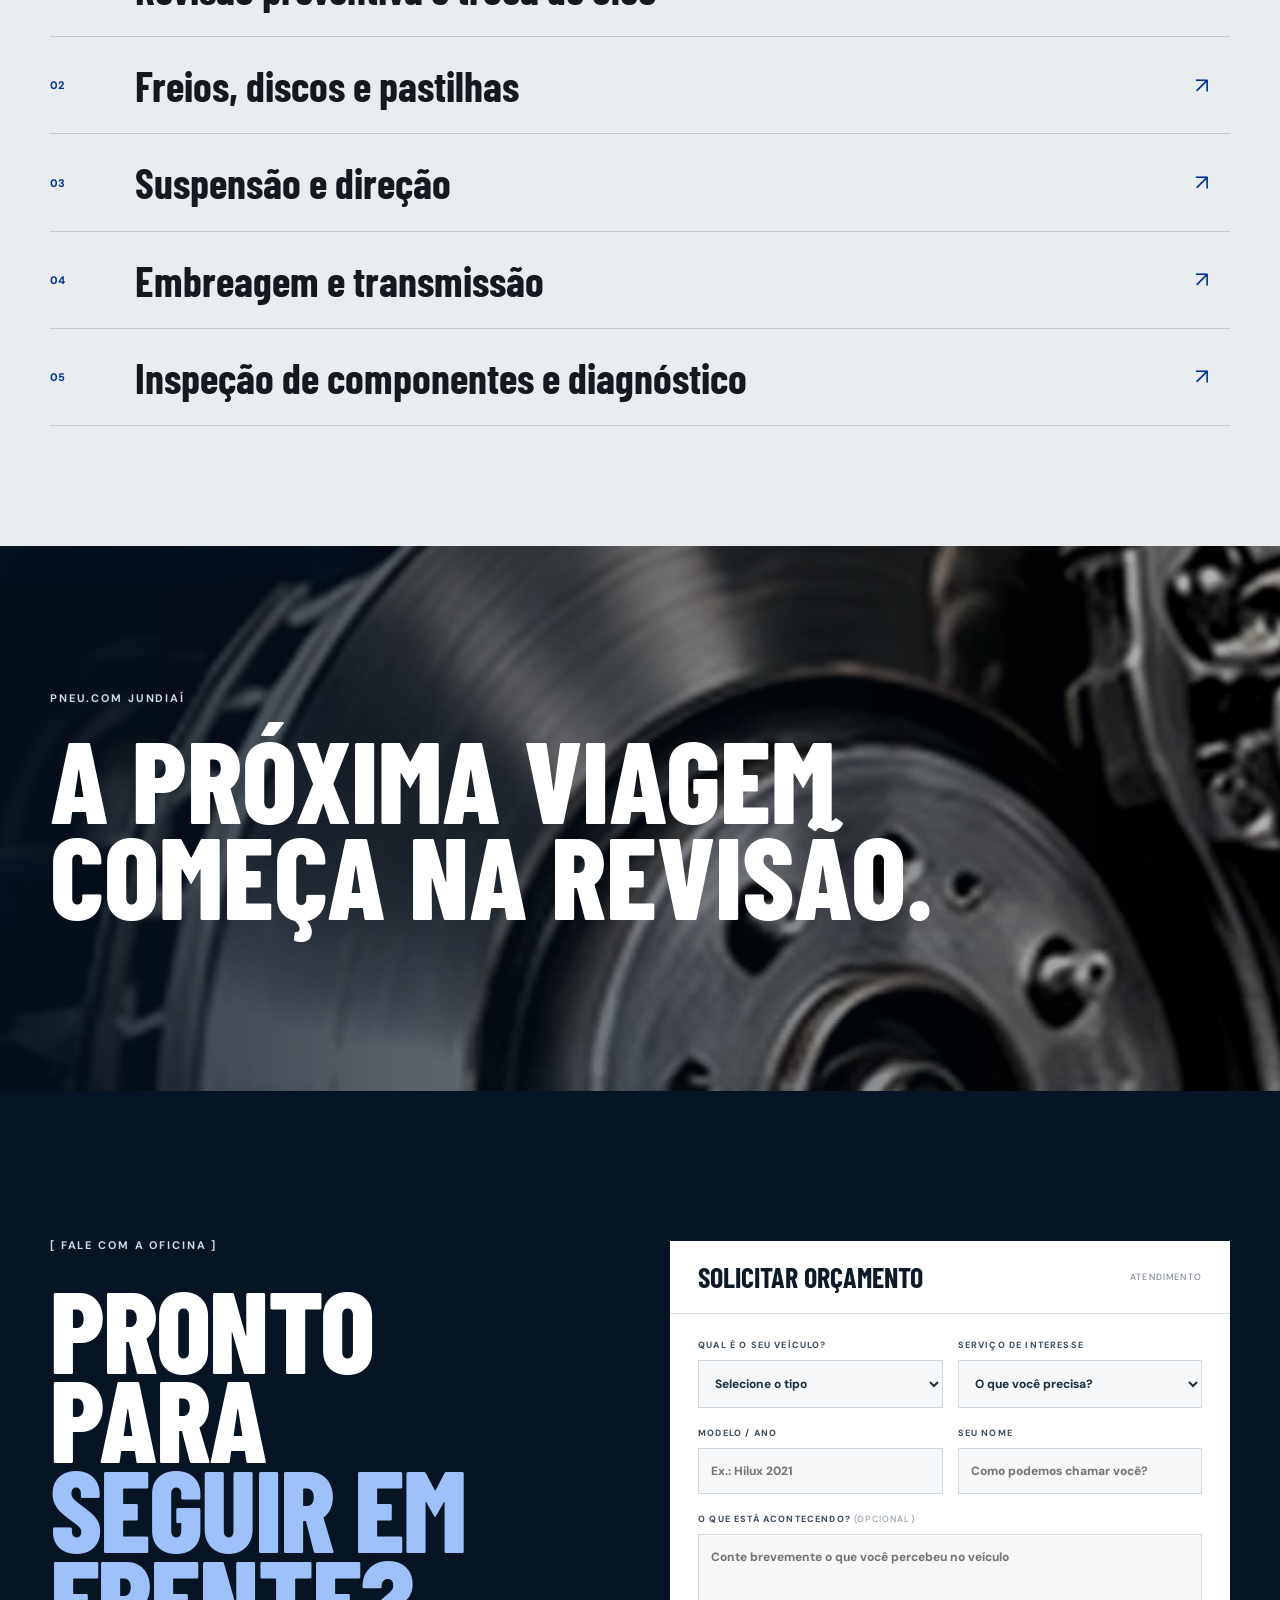
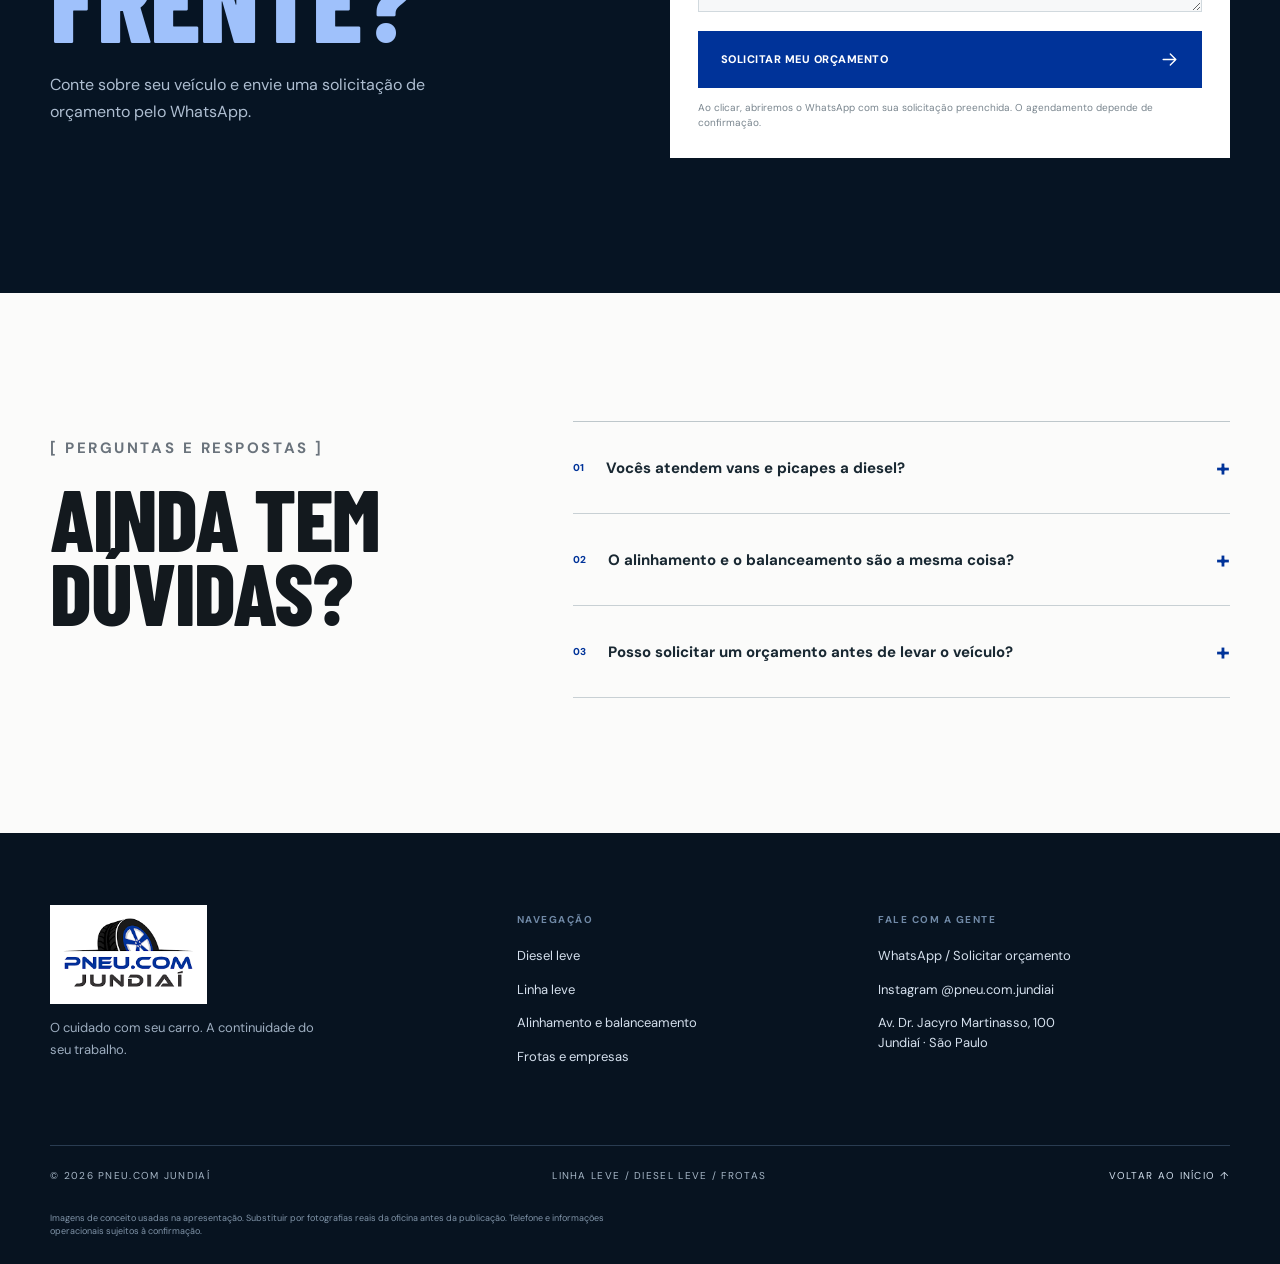
<file: linha-leve.html>
<!doctype html><html lang="pt-BR"><head>
<meta charset="UTF-8"><meta name="viewport" content="width=device-width,initial-scale=1,viewport-fit=cover"><meta name="theme-color" content="#05111e">
<title>Linha Leve | Pneu.com Jundiaí</title><meta name="description" content="Revisão e mecânica para carros de passeio e SUVs. Cuidados para o uso diário, o trabalho e as viagens."><meta property="og:title" content="Linha Leve | Pneu.com Jundiaí"><meta property="og:description" content="Revisão e mecânica para carros de passeio e SUVs. Cuidados para o uso diário, o trabalho e as viagens."><meta property="og:type" content="website"><meta property="og:locale" content="pt_BR"><meta property="og:image" content="assets/hero-cinematic.webp">
<link rel="icon" href="assets/favicon.png" type="image/png"><link rel="preconnect" href="https://fonts.googleapis.com"><link rel="preconnect" href="https://fonts.gstatic.com" crossorigin><link href="https://fonts.googleapis.com/css2?family=Barlow+Condensed:wght@500;600;700;800;900&family=DM+Sans:wght@400;500;600;700&display=swap" rel="stylesheet"><link rel="stylesheet" href="style.css">
<script type="application/ld+json">[{"@context": "https://schema.org", "@type": "AutoRepair", "name": "Pneu.com Jundiaí", "description": "Oficina mecânica de linha leve e diesel leve; alinhamento e balanceamento em Jundiaí.", "address": {"@type": "PostalAddress", "streetAddress": "Av. Dr. Jacyro Martinasso, 100", "addressLocality": "Jundiaí", "addressRegion": "SP", "addressCountry": "BR"}, "sameAs": ["https://www.instagram.com/pneu.com.jundiai/"]}]</script><script src="app.js" defer></script>
</head><body><div class="scroll-progress" id="scroll-progress" aria-hidden="true"></div><a href="#main" class="skip-link">Pular para conteúdo</a>
<div class="masthead"><div class="container masthead-inner"><span class="live-dot"></span><span>JUNDIAÍ / SP</span><span class="masthead-mid">OFICINA MECÂNICA · LINHA LEVE + DIESEL LEVE</span><a href="https://maps.app.goo.gl/HhmXPurbmXcNuG6s5?g_st=ic" target="_blank" rel="noopener">NOS ENCONTRE <svg width="18" height="18" viewBox="0 0 24 24" fill="none" stroke="currentColor" stroke-width="1.7" stroke-linecap="round" stroke-linejoin="round" aria-hidden="true"><path d="m7 17 10-10M7 7h10v10"/></svg></a></div></div>
<header class="site-header" id="site-header"><div class="container head-inner">
<a class="brand" href="index.html" aria-label="Pneu.com Jundiaí — início"><img src="assets/logo-original-crop.png" alt="Pneu.com Jundiaí" width="186" height="120"></a>
<nav class="desktop-links" aria-label="Navegação principal"><a href="index.html" class="">Início</a><a href="diesel-leve.html" class="">Diesel leve</a><a href="alinhamento-balanceamento.html" class="">Alinhamento</a><a href="linha-leve.html" class="active">Linha leve</a><a href="frotas.html" class="">Frotas</a><a href="contato.html" class="">Contato</a></nav>
<a class="head-cta" href="https://wa.me/5511991783385?text=Ol%C3%A1%21%20Gostaria%20de%20um%20or%C3%A7amento%20para%20meu%20ve%C3%ADculo." target="_blank" rel="noopener noreferrer">Pedir orçamento <svg width="18" height="18" viewBox="0 0 24 24" fill="none" stroke="currentColor" stroke-width="1.7" stroke-linecap="round" stroke-linejoin="round" aria-hidden="true"><path d="m7 17 10-10M7 7h10v10"/></svg></a>
<button class="nav-toggle" id="nav-toggle" aria-controls="mobile-nav" aria-expanded="false" aria-label="Abrir menu"><span></span><span></span></button></div>
<nav class="mobile-links" id="mobile-nav" aria-label="Navegação mobile"><a href="index.html" class="">Início</a><a href="diesel-leve.html" class="">Diesel leve</a><a href="alinhamento-balanceamento.html" class="">Alinhamento</a><a href="linha-leve.html" class="active">Linha leve</a><a href="frotas.html" class="">Frotas</a><a href="contato.html" class="">Contato</a><a class="mobile-link-cta" href="https://wa.me/5511991783385" target="_blank" rel="noopener noreferrer">Falar no WhatsApp <svg width="19" height="19" viewBox="0 0 24 24" fill="none" stroke="currentColor" stroke-width="1.7" stroke-linecap="round" stroke-linejoin="round" aria-hidden="true"><path d="M4 12h16M13 5l7 7-7 7"/></svg></a></nav>
</header><main id="main">
<section class="detail-hero" id="top"><div class="detail-hero-image"><img src="assets/inspection.webp" alt="Imagem conceitual: mecânica de carro" fetchpriority="high"></div><div class="detail-hero-overlay"></div><div class="container detail-hero-inner"><a class="breadcrumb" href="index.html">INÍCIO / SERVIÇOS / LINHA LEVE</a><p class="micro light reveal">[ PNEU.COM JUNDIAÍ / LINHA LEVE ]</p><h1 class="reveal">SEU CARRO<br><em>EM BOAS MÃOS.</em></h1><p class="detail-lead reveal">Revisão e mecânica para carros de passeio e SUVs. Cuidados para o uso diário, o trabalho e as viagens.</p><a class="btn btn-white reveal" href="#orcamento">SOLICITAR ORÇAMENTO <svg width="19" height="19" viewBox="0 0 24 24" fill="none" stroke="currentColor" stroke-width="1.7" stroke-linecap="round" stroke-linejoin="round" aria-hidden="true"><path d="M4 12h16M13 5l7 7-7 7"/></svg></a></div><span class="detail-bottom">CARROS · SUVS · REVISÕES</span></section>
<section class="detail-pitch"><div class="container detail-pitch-grid"><p class="micro-blue reveal">[ ESPECIALIDADE / O QUE FAZEMOS ]</p><div><h2 class="reveal">CUIDADO TÉCNICO SEM COMPLICAÇÃO.</h2><p class="reveal">Seu carro dá sinais antes de apresentar uma falha maior. Nossa proposta é avaliar, explicar o problema e indicar o serviço adequado para você decidir com segurança.</p></div></div></section>
<section class="detail-services"><div class="container"><div class="micro-blue reveal">[ SERVIÇOS E AVALIAÇÕES ]</div><ul><li class="reveal"><span>01</span><strong>Revisão preventiva e troca de óleo</strong><b>↗</b></li><li class="reveal"><span>02</span><strong>Freios, discos e pastilhas</strong><b>↗</b></li><li class="reveal"><span>03</span><strong>Suspensão e direção</strong><b>↗</b></li><li class="reveal"><span>04</span><strong>Embreagem e transmissão</strong><b>↗</b></li><li class="reveal"><span>05</span><strong>Inspeção de componentes e diagnóstico</strong><b>↗</b></li></ul></div></section>
<section class="detail-image-band"><img class="parallax-media" data-parallax="0.16" src="assets/brake-detail.webp" alt="Imagem conceitual automotiva" loading="lazy"><div class="detail-band-copy"><div class="micro light">PNEU.COM JUNDIAÍ</div><h2>A PRÓXIMA VIAGEM<br>COMEÇA NA REVISÃO.</h2></div></section>
<section class="quote-section" id="orcamento"><div class="container quote-grid"><div class="quote-intro reveal"><p class="micro light">[ FALE COM A OFICINA ]</p><h2>PRONTO PARA<br><em>SEGUIR EM FRENTE?</em></h2><p>Conte sobre seu veículo e envie uma solicitação de orçamento pelo WhatsApp.</p></div><div class="form-shell reveal"><div class="form-shell-head"><strong>SOLICITAR ORÇAMENTO</strong><span>ATENDIMENTO</span></div><form class="quote-form" data-quote-form><div class="form-line"><label>QUAL É O SEU VEÍCULO?<select name="tipo" required><option value="" selected disabled>Selecione o tipo</option><option>Carro de passeio</option><option>SUV</option><option>Picape diesel</option><option>Van / furgão</option><option>Veículo de frota</option></select></label><label>SERVIÇO DE INTERESSE<select name="servico" required><option value="" disabled selected>O que você precisa?</option><option>Alinhamento e balanceamento</option><option>Revisão preventiva</option><option>Manutenção diesel leve</option><option>Freios e suspensão</option><option>Diagnóstico e mecânica</option><option>Orçamento para frota</option><option>Outro / avaliação</option></select></label></div><div class="form-line"><label>MODELO / ANO<input name="modelo" placeholder="Ex.: Hilux 2021" maxlength="80" required></label><label>SEU NOME<input name="nome" placeholder="Como podemos chamar você?" maxlength="70"></label></div><label>O QUE ESTÁ ACONTECENDO? <span class="optional">(OPCIONAL)</span><textarea name="detalhes" placeholder="Conte brevemente o que você percebeu no veículo" rows="3" maxlength="500"></textarea></label><input type="hidden" name="origem" value="linha leve"><button type="submit" class="btn btn-primary form-submit">Solicitar meu orçamento <svg width="19" height="19" viewBox="0 0 24 24" fill="none" stroke="currentColor" stroke-width="1.7" stroke-linecap="round" stroke-linejoin="round" aria-hidden="true"><path d="M4 12h16M13 5l7 7-7 7"/></svg></button><p class="form-hint">Ao clicar, abriremos o WhatsApp com sua solicitação preenchida. O agendamento depende de confirmação.</p></form></div></div></section>
<section class="faq-section"><div class="container faq-layout"><div class="faq-intro reveal"><p class="micro-blue">[ PERGUNTAS E RESPOSTAS ]</p><h2>AINDA TEM<br>DÚVIDAS?</h2></div><div class="faq-items"><details class="faq-item"><summary><span>01</span>Vocês atendem vans e picapes a diesel?<i>+</i></summary><p>Sim. Nossa atuação contempla manutenção de diesel leve, incluindo vans, picapes e utilitários. Descreva seu veículo no WhatsApp para confirmar o serviço.</p></details><details class="faq-item"><summary><span>02</span>O alinhamento e o balanceamento são a mesma coisa?<i>+</i></summary><p>Não. O alinhamento verifica a geometria das rodas e da direção. O balanceamento corrige desequilíbrios no conjunto de rodas e pneus.</p></details><details class="faq-item"><summary><span>03</span>Posso solicitar um orçamento antes de levar o veículo?<i>+</i></summary><p>Você pode enviar modelo, ano e sintomas pelo WhatsApp. A equipe orienta sobre a avaliação necessária e a elaboração do orçamento.</p></details></div></div></section>
</main><footer class="footer"><div class="container"><div class="footer-top"><div><a class="footer-brand" href="index.html"><img src="assets/logo-original-crop.png" alt="Pneu.com Jundiaí" loading="lazy" width="180" height="116"></a><p>O cuidado com seu carro. A continuidade do seu trabalho.</p></div><div><small>NAVEGAÇÃO</small><a href="diesel-leve.html">Diesel leve</a><a href="linha-leve.html">Linha leve</a><a href="alinhamento-balanceamento.html">Alinhamento e balanceamento</a><a href="frotas.html">Frotas e empresas</a></div><div><small>FALE COM A GENTE</small><a href="https://wa.me/5511991783385" target="_blank" rel="noopener">WhatsApp / Solicitar orçamento</a><a href="https://www.instagram.com/pneu.com.jundiai/" target="_blank" rel="noopener">Instagram @pneu.com.jundiai</a><a href="https://maps.app.goo.gl/HhmXPurbmXcNuG6s5?g_st=ic" target="_blank" rel="noopener">Av. Dr. Jacyro Martinasso, 100<br>Jundiaí · São Paulo</a></div></div><div class="footer-bottom"><span>© 2026 PNEU.COM JUNDIAÍ</span><span>LINHA LEVE / DIESEL LEVE / FROTAS</span><a href="#top" data-top>VOLTAR AO INÍCIO ↑</a></div><p class="imagery-note">Imagens de conceito usadas na apresentação. Substituir por fotografias reais da oficina antes da publicação. Telefone e informações operacionais sujeitos à confirmação.</p></div></footer>
<a class="mobile-bottom" href="https://wa.me/5511991783385?text=Ol%C3%A1%21%20Gostaria%20de%20agendar%20uma%20avalia%C3%A7%C3%A3o%20do%20meu%20ve%C3%ADculo." target="_blank" rel="noopener noreferrer"><span class="mobile-bottom-dot"></span> Solicitar orçamento pelo WhatsApp <svg width="19" height="19" viewBox="0 0 24 24" fill="none" stroke="currentColor" stroke-width="1.7" stroke-linecap="round" stroke-linejoin="round" aria-hidden="true"><path d="M4 12h16M13 5l7 7-7 7"/></svg></a><div class="lightbox" id="lightbox" role="dialog" aria-label="Imagem ampliada" aria-modal="true" hidden><button class="lightbox-close" aria-label="Fechar foto">✕</button><img alt="Imagem ilustrativa do serviço"/><small>Imagem conceitual · Pneu.com Jundiaí</small></div></body></html>
</file>
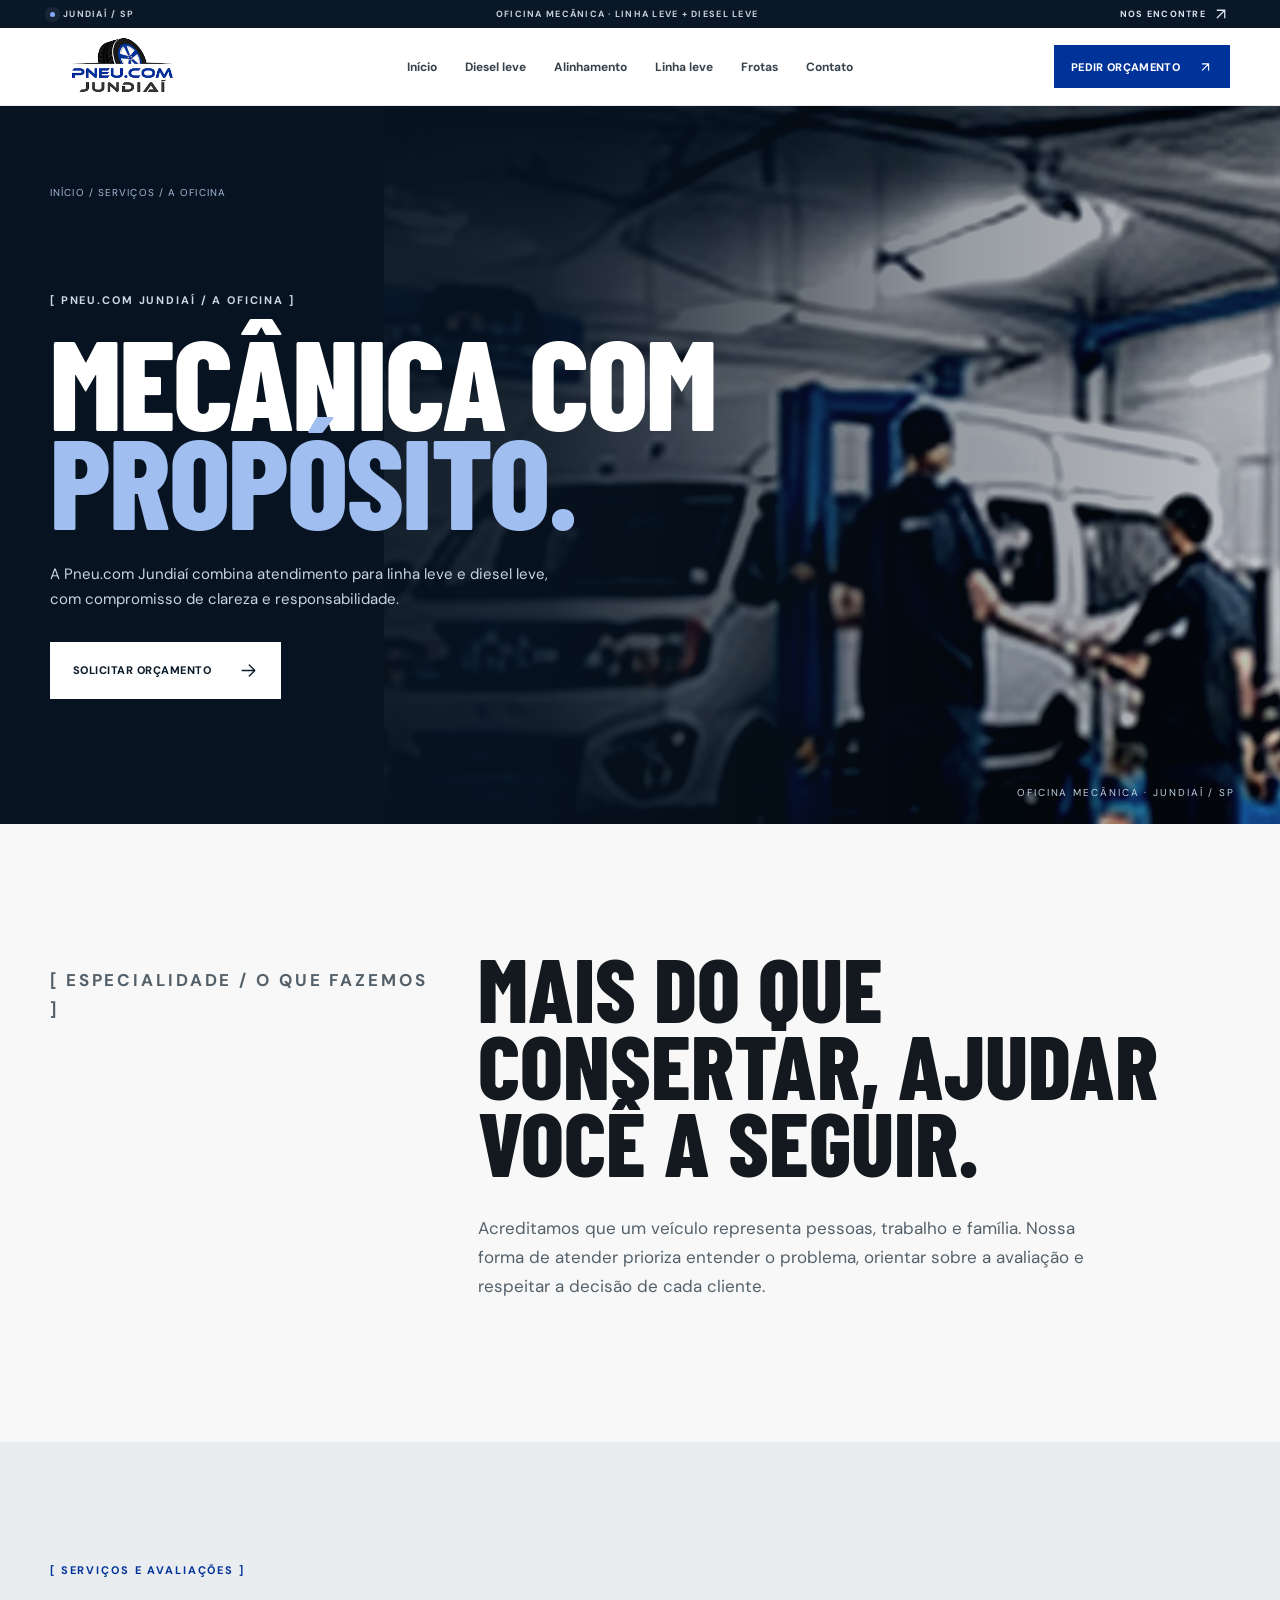
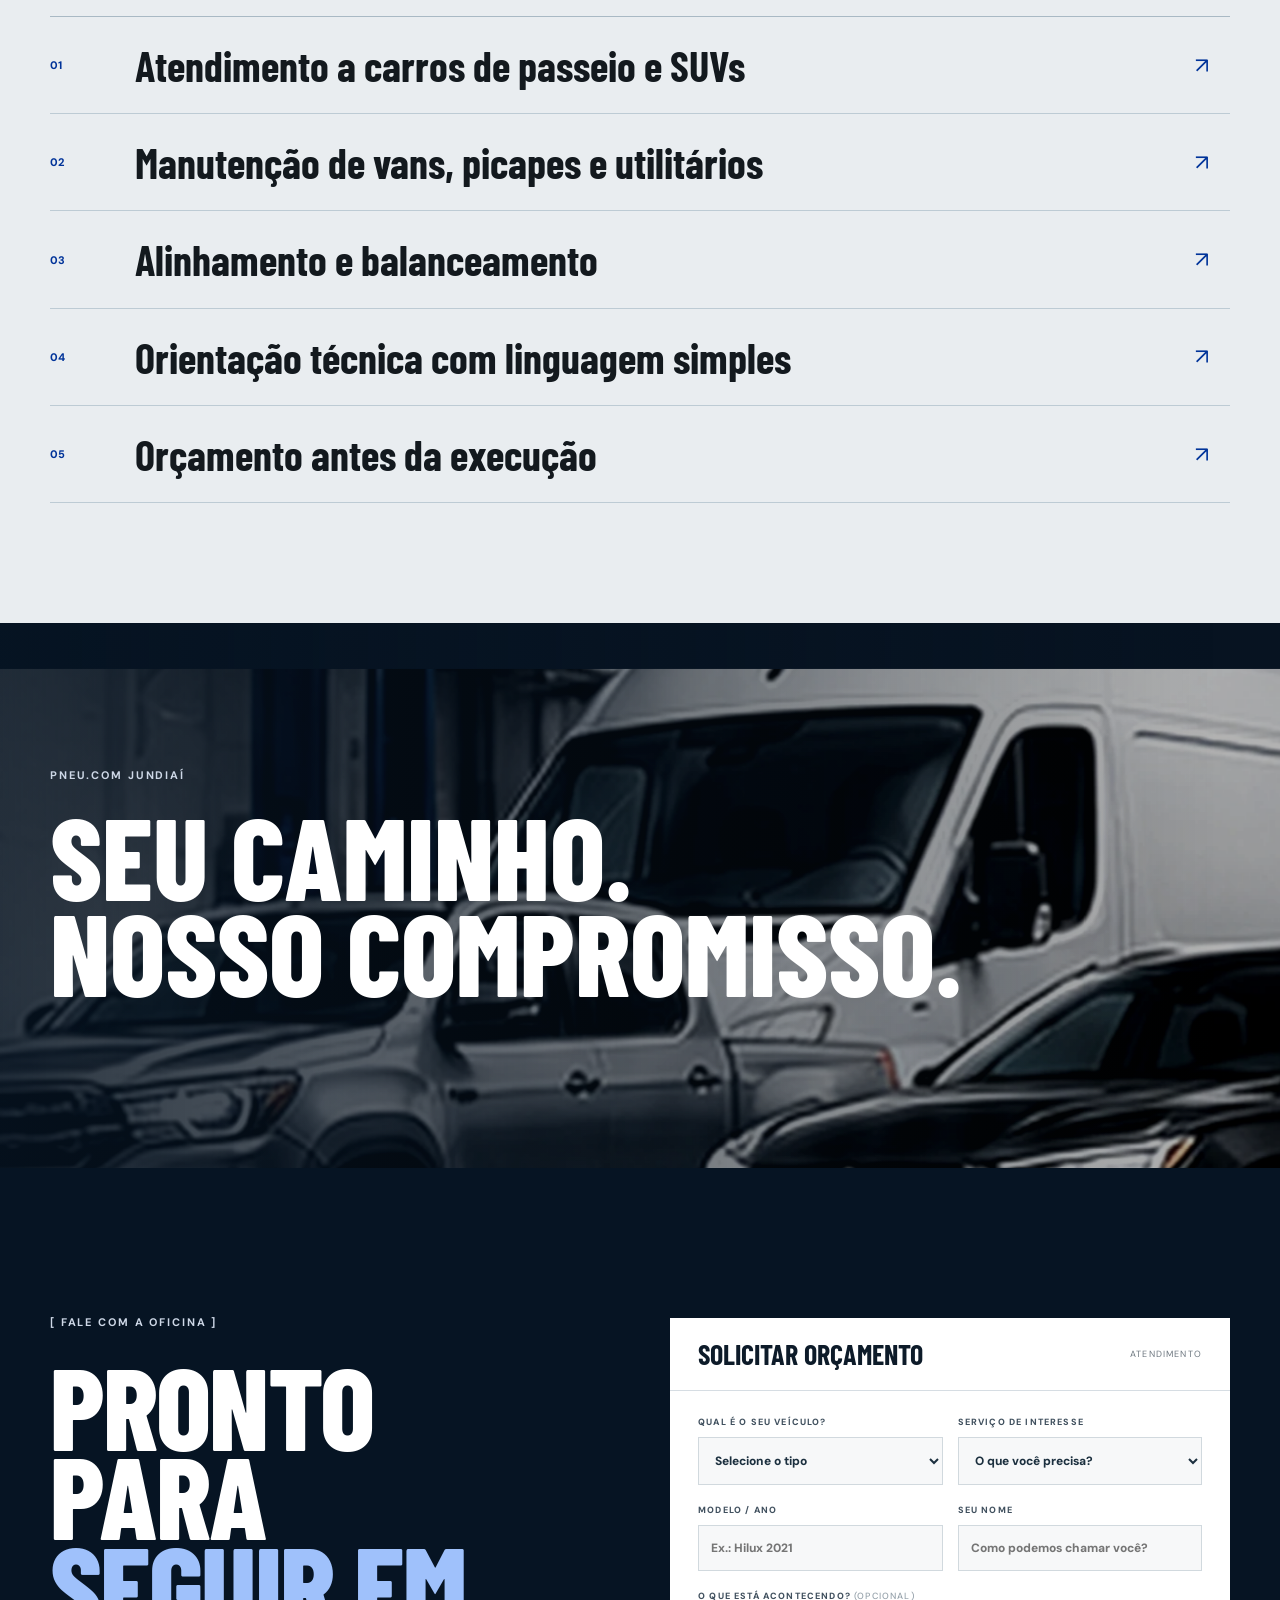
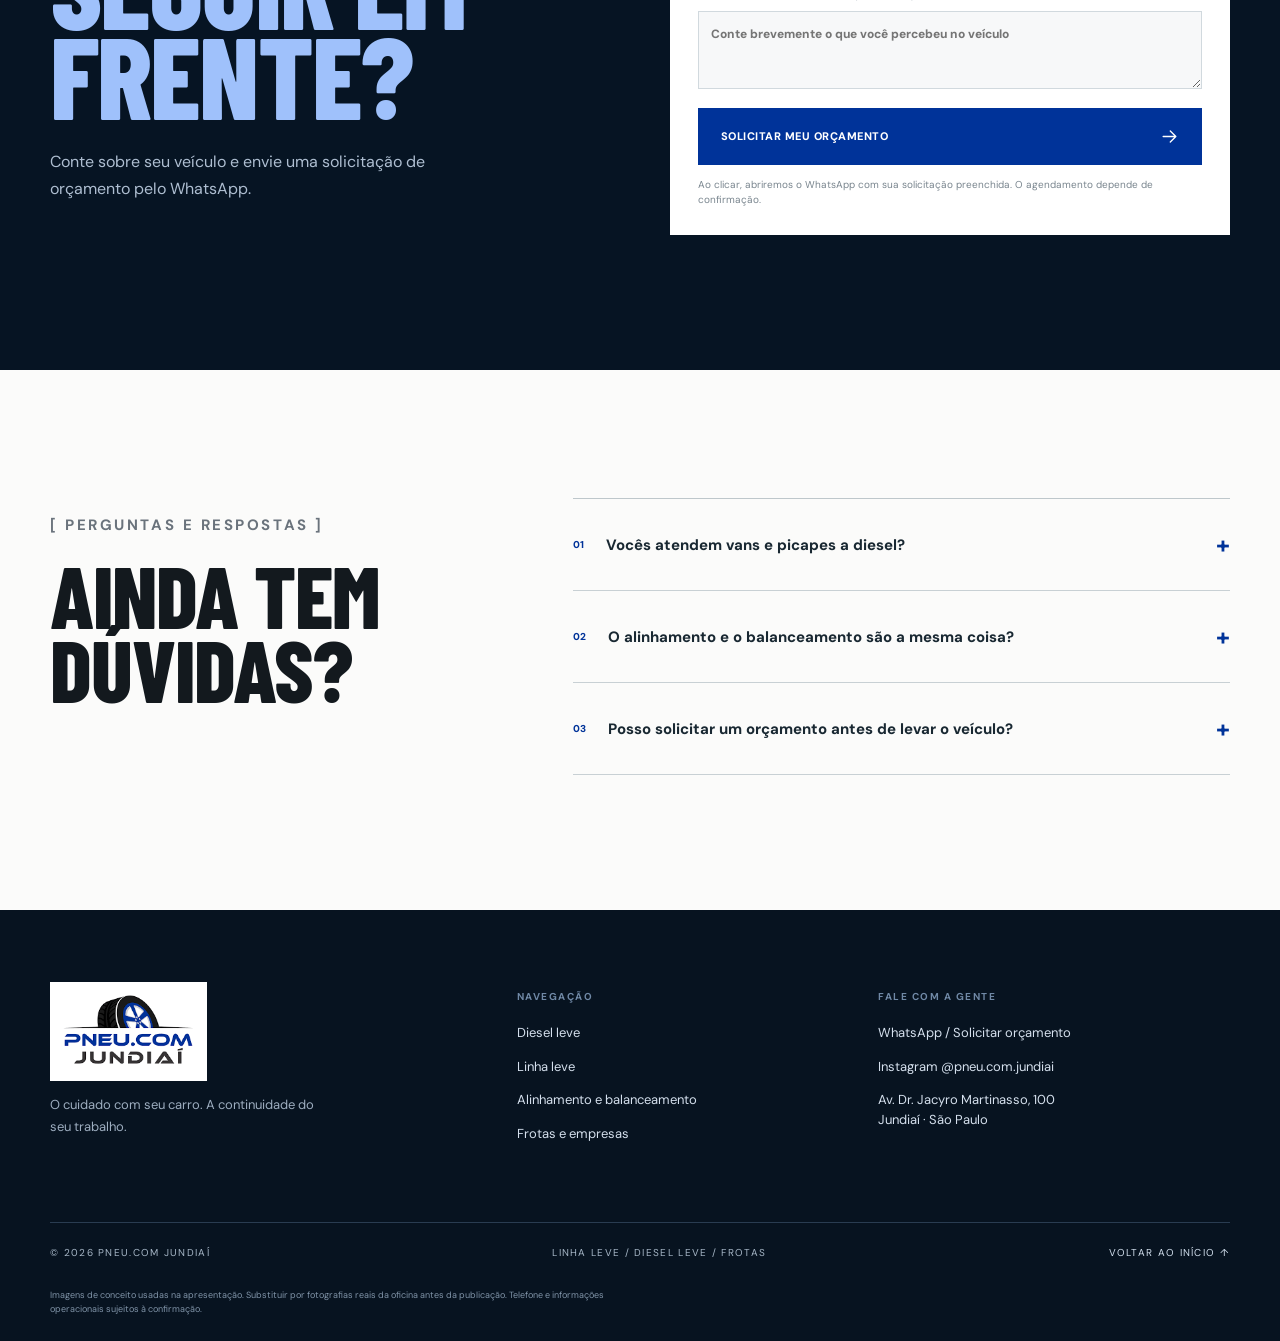
<file: sobre.html>
<!doctype html><html lang="pt-BR"><head>
<meta charset="UTF-8"><meta name="viewport" content="width=device-width,initial-scale=1,viewport-fit=cover"><meta name="theme-color" content="#05111e">
<title>A Oficina | Pneu.com Jundiaí</title><meta name="description" content="A Pneu.com Jundiaí combina atendimento para linha leve e diesel leve, com compromisso de clareza e responsabilidade."><meta property="og:title" content="A Oficina | Pneu.com Jundiaí"><meta property="og:description" content="A Pneu.com Jundiaí combina atendimento para linha leve e diesel leve, com compromisso de clareza e responsabilidade."><meta property="og:type" content="website"><meta property="og:locale" content="pt_BR"><meta property="og:image" content="assets/hero-cinematic.webp">
<link rel="icon" href="assets/favicon.png" type="image/png"><link rel="preconnect" href="https://fonts.googleapis.com"><link rel="preconnect" href="https://fonts.gstatic.com" crossorigin><link href="https://fonts.googleapis.com/css2?family=Barlow+Condensed:wght@500;600;700;800;900&family=DM+Sans:wght@400;500;600;700&display=swap" rel="stylesheet"><link rel="stylesheet" href="style.css">
<script type="application/ld+json">[{"@context": "https://schema.org", "@type": "AutoRepair", "name": "Pneu.com Jundiaí", "description": "Oficina mecânica de linha leve e diesel leve; alinhamento e balanceamento em Jundiaí.", "address": {"@type": "PostalAddress", "streetAddress": "Av. Dr. Jacyro Martinasso, 100", "addressLocality": "Jundiaí", "addressRegion": "SP", "addressCountry": "BR"}, "sameAs": ["https://www.instagram.com/pneu.com.jundiai/"]}]</script><script src="app.js" defer></script>
</head><body><div class="scroll-progress" id="scroll-progress" aria-hidden="true"></div><a href="#main" class="skip-link">Pular para conteúdo</a>
<div class="masthead"><div class="container masthead-inner"><span class="live-dot"></span><span>JUNDIAÍ / SP</span><span class="masthead-mid">OFICINA MECÂNICA · LINHA LEVE + DIESEL LEVE</span><a href="https://maps.app.goo.gl/HhmXPurbmXcNuG6s5?g_st=ic" target="_blank" rel="noopener">NOS ENCONTRE <svg width="18" height="18" viewBox="0 0 24 24" fill="none" stroke="currentColor" stroke-width="1.7" stroke-linecap="round" stroke-linejoin="round" aria-hidden="true"><path d="m7 17 10-10M7 7h10v10"/></svg></a></div></div>
<header class="site-header" id="site-header"><div class="container head-inner">
<a class="brand" href="index.html" aria-label="Pneu.com Jundiaí — início"><img src="assets/logo-original-crop.png" alt="Pneu.com Jundiaí" width="186" height="120"></a>
<nav class="desktop-links" aria-label="Navegação principal"><a href="index.html" class="">Início</a><a href="diesel-leve.html" class="">Diesel leve</a><a href="alinhamento-balanceamento.html" class="">Alinhamento</a><a href="linha-leve.html" class="">Linha leve</a><a href="frotas.html" class="">Frotas</a><a href="contato.html" class="">Contato</a></nav>
<a class="head-cta" href="https://wa.me/5511991783385?text=Ol%C3%A1%21%20Gostaria%20de%20um%20or%C3%A7amento%20para%20meu%20ve%C3%ADculo." target="_blank" rel="noopener noreferrer">Pedir orçamento <svg width="18" height="18" viewBox="0 0 24 24" fill="none" stroke="currentColor" stroke-width="1.7" stroke-linecap="round" stroke-linejoin="round" aria-hidden="true"><path d="m7 17 10-10M7 7h10v10"/></svg></a>
<button class="nav-toggle" id="nav-toggle" aria-controls="mobile-nav" aria-expanded="false" aria-label="Abrir menu"><span></span><span></span></button></div>
<nav class="mobile-links" id="mobile-nav" aria-label="Navegação mobile"><a href="index.html" class="">Início</a><a href="diesel-leve.html" class="">Diesel leve</a><a href="alinhamento-balanceamento.html" class="">Alinhamento</a><a href="linha-leve.html" class="">Linha leve</a><a href="frotas.html" class="">Frotas</a><a href="contato.html" class="">Contato</a><a class="mobile-link-cta" href="https://wa.me/5511991783385" target="_blank" rel="noopener noreferrer">Falar no WhatsApp <svg width="19" height="19" viewBox="0 0 24 24" fill="none" stroke="currentColor" stroke-width="1.7" stroke-linecap="round" stroke-linejoin="round" aria-hidden="true"><path d="M4 12h16M13 5l7 7-7 7"/></svg></a></nav>
</header><main id="main">
<section class="detail-hero" id="top"><div class="detail-hero-image"><img src="assets/garage-bays.webp" alt="Imagem conceitual: oficina mecânica" fetchpriority="high"></div><div class="detail-hero-overlay"></div><div class="container detail-hero-inner"><a class="breadcrumb" href="index.html">INÍCIO / SERVIÇOS / A OFICINA</a><p class="micro light reveal">[ PNEU.COM JUNDIAÍ / A OFICINA ]</p><h1 class="reveal">MECÂNICA COM<br><em>PROPÓSITO.</em></h1><p class="detail-lead reveal">A Pneu.com Jundiaí combina atendimento para linha leve e diesel leve, com compromisso de clareza e responsabilidade.</p><a class="btn btn-white reveal" href="#orcamento">SOLICITAR ORÇAMENTO <svg width="19" height="19" viewBox="0 0 24 24" fill="none" stroke="currentColor" stroke-width="1.7" stroke-linecap="round" stroke-linejoin="round" aria-hidden="true"><path d="M4 12h16M13 5l7 7-7 7"/></svg></a></div><span class="detail-bottom">OFICINA MECÂNICA · JUNDIAÍ / SP</span></section>
<section class="detail-pitch"><div class="container detail-pitch-grid"><p class="micro-blue reveal">[ ESPECIALIDADE / O QUE FAZEMOS ]</p><div><h2 class="reveal">MAIS DO QUE CONSERTAR, AJUDAR VOCÊ A SEGUIR.</h2><p class="reveal">Acreditamos que um veículo representa pessoas, trabalho e família. Nossa forma de atender prioriza entender o problema, orientar sobre a avaliação e respeitar a decisão de cada cliente.</p></div></div></section>
<section class="detail-services"><div class="container"><div class="micro-blue reveal">[ SERVIÇOS E AVALIAÇÕES ]</div><ul><li class="reveal"><span>01</span><strong>Atendimento a carros de passeio e SUVs</strong><b>↗</b></li><li class="reveal"><span>02</span><strong>Manutenção de vans, picapes e utilitários</strong><b>↗</b></li><li class="reveal"><span>03</span><strong>Alinhamento e balanceamento</strong><b>↗</b></li><li class="reveal"><span>04</span><strong>Orientação técnica com linguagem simples</strong><b>↗</b></li><li class="reveal"><span>05</span><strong>Orçamento antes da execução</strong><b>↗</b></li></ul></div></section>
<section class="detail-image-band"><img class="parallax-media" data-parallax="0.16" src="assets/hero-cinematic.webp" alt="Imagem conceitual automotiva" loading="lazy"><div class="detail-band-copy"><div class="micro light">PNEU.COM JUNDIAÍ</div><h2>SEU CAMINHO.<br>NOSSO COMPROMISSO.</h2></div></section>
<section class="quote-section" id="orcamento"><div class="container quote-grid"><div class="quote-intro reveal"><p class="micro light">[ FALE COM A OFICINA ]</p><h2>PRONTO PARA<br><em>SEGUIR EM FRENTE?</em></h2><p>Conte sobre seu veículo e envie uma solicitação de orçamento pelo WhatsApp.</p></div><div class="form-shell reveal"><div class="form-shell-head"><strong>SOLICITAR ORÇAMENTO</strong><span>ATENDIMENTO</span></div><form class="quote-form" data-quote-form><div class="form-line"><label>QUAL É O SEU VEÍCULO?<select name="tipo" required><option value="" selected disabled>Selecione o tipo</option><option>Carro de passeio</option><option>SUV</option><option>Picape diesel</option><option>Van / furgão</option><option>Veículo de frota</option></select></label><label>SERVIÇO DE INTERESSE<select name="servico" required><option value="" disabled selected>O que você precisa?</option><option>Alinhamento e balanceamento</option><option>Revisão preventiva</option><option>Manutenção diesel leve</option><option>Freios e suspensão</option><option>Diagnóstico e mecânica</option><option>Orçamento para frota</option><option>Outro / avaliação</option></select></label></div><div class="form-line"><label>MODELO / ANO<input name="modelo" placeholder="Ex.: Hilux 2021" maxlength="80" required></label><label>SEU NOME<input name="nome" placeholder="Como podemos chamar você?" maxlength="70"></label></div><label>O QUE ESTÁ ACONTECENDO? <span class="optional">(OPCIONAL)</span><textarea name="detalhes" placeholder="Conte brevemente o que você percebeu no veículo" rows="3" maxlength="500"></textarea></label><input type="hidden" name="origem" value="a oficina"><button type="submit" class="btn btn-primary form-submit">Solicitar meu orçamento <svg width="19" height="19" viewBox="0 0 24 24" fill="none" stroke="currentColor" stroke-width="1.7" stroke-linecap="round" stroke-linejoin="round" aria-hidden="true"><path d="M4 12h16M13 5l7 7-7 7"/></svg></button><p class="form-hint">Ao clicar, abriremos o WhatsApp com sua solicitação preenchida. O agendamento depende de confirmação.</p></form></div></div></section>
<section class="faq-section"><div class="container faq-layout"><div class="faq-intro reveal"><p class="micro-blue">[ PERGUNTAS E RESPOSTAS ]</p><h2>AINDA TEM<br>DÚVIDAS?</h2></div><div class="faq-items"><details class="faq-item"><summary><span>01</span>Vocês atendem vans e picapes a diesel?<i>+</i></summary><p>Sim. Nossa atuação contempla manutenção de diesel leve, incluindo vans, picapes e utilitários. Descreva seu veículo no WhatsApp para confirmar o serviço.</p></details><details class="faq-item"><summary><span>02</span>O alinhamento e o balanceamento são a mesma coisa?<i>+</i></summary><p>Não. O alinhamento verifica a geometria das rodas e da direção. O balanceamento corrige desequilíbrios no conjunto de rodas e pneus.</p></details><details class="faq-item"><summary><span>03</span>Posso solicitar um orçamento antes de levar o veículo?<i>+</i></summary><p>Você pode enviar modelo, ano e sintomas pelo WhatsApp. A equipe orienta sobre a avaliação necessária e a elaboração do orçamento.</p></details></div></div></section>
</main><footer class="footer"><div class="container"><div class="footer-top"><div><a class="footer-brand" href="index.html"><img src="assets/logo-original-crop.png" alt="Pneu.com Jundiaí" loading="lazy" width="180" height="116"></a><p>O cuidado com seu carro. A continuidade do seu trabalho.</p></div><div><small>NAVEGAÇÃO</small><a href="diesel-leve.html">Diesel leve</a><a href="linha-leve.html">Linha leve</a><a href="alinhamento-balanceamento.html">Alinhamento e balanceamento</a><a href="frotas.html">Frotas e empresas</a></div><div><small>FALE COM A GENTE</small><a href="https://wa.me/5511991783385" target="_blank" rel="noopener">WhatsApp / Solicitar orçamento</a><a href="https://www.instagram.com/pneu.com.jundiai/" target="_blank" rel="noopener">Instagram @pneu.com.jundiai</a><a href="https://maps.app.goo.gl/HhmXPurbmXcNuG6s5?g_st=ic" target="_blank" rel="noopener">Av. Dr. Jacyro Martinasso, 100<br>Jundiaí · São Paulo</a></div></div><div class="footer-bottom"><span>© 2026 PNEU.COM JUNDIAÍ</span><span>LINHA LEVE / DIESEL LEVE / FROTAS</span><a href="#top" data-top>VOLTAR AO INÍCIO ↑</a></div><p class="imagery-note">Imagens de conceito usadas na apresentação. Substituir por fotografias reais da oficina antes da publicação. Telefone e informações operacionais sujeitos à confirmação.</p></div></footer>
<a class="mobile-bottom" href="https://wa.me/5511991783385?text=Ol%C3%A1%21%20Gostaria%20de%20agendar%20uma%20avalia%C3%A7%C3%A3o%20do%20meu%20ve%C3%ADculo." target="_blank" rel="noopener noreferrer"><span class="mobile-bottom-dot"></span> Solicitar orçamento pelo WhatsApp <svg width="19" height="19" viewBox="0 0 24 24" fill="none" stroke="currentColor" stroke-width="1.7" stroke-linecap="round" stroke-linejoin="round" aria-hidden="true"><path d="M4 12h16M13 5l7 7-7 7"/></svg></a><div class="lightbox" id="lightbox" role="dialog" aria-label="Imagem ampliada" aria-modal="true" hidden><button class="lightbox-close" aria-label="Fechar foto">✕</button><img alt="Imagem ilustrativa do serviço"/><small>Imagem conceitual · Pneu.com Jundiaí</small></div></body></html>
</file>
<file: style.css>
:root{--blue:#003399;--blue2:#1149bd;--night:#06101b;--ink:#13191e;--mute:#6b737d;--paper:#f5f5f3;--border:#d9dde0;--grey:#e6e8eb;--white:#fff;--font:'DM Sans',system-ui,-apple-system,sans-serif;--display:'Barlow Condensed','Arial Narrow',Impact,sans-serif;--safe:env(safe-area-inset-bottom,0px)}
*{box-sizing:border-box}html{scroll-behavior:smooth;scroll-padding-top:95px}body{margin:0;background:var(--paper);color:var(--ink);font-family:var(--font);-webkit-font-smoothing:antialiased}img{display:block;max-width:100%}a{color:inherit;text-decoration:none}button,input,select,textarea{font:inherit}button{cursor:pointer}button:focus-visible,a:focus-visible,input:focus-visible,select:focus-visible,textarea:focus-visible,summary:focus-visible{outline:3px solid #4f8dff;outline-offset:4px}::selection{background:#003399;color:white}.container{width:min(100% - 100px,1390px);margin:auto}.micro,.micro-blue{font-family:var(--font);font-size:11px;font-weight:700;letter-spacing:.17em;line-height:1.5;text-transform:uppercase}.micro-blue{color:var(--blue)}.micro.light{color:#ced8e7}.skip-link{position:fixed;left:20px;top:-60px;z-index:200;background:white;padding:14px}.skip-link:focus{top:10px}.scroll-progress{position:fixed;top:0;left:0;right:auto;width:0;height:3px;background:#3077fb;z-index:101;pointer-events:none}.live-dot{height:5px;width:5px;display:inline-block;background:#82aaff;border-radius:50%;margin-right:8px;box-shadow:0 0 0 5px #ffffff10}.masthead{background:#091727;color:#c7d0d9;height:28px}.masthead-inner{height:28px;display:flex;align-items:center;justify-content:space-between;font-size:9px;letter-spacing:.14em;font-weight:700}.masthead-inner>a{color:#dce5f1;display:flex;gap:6px;align-items:center}.masthead-mid{margin:auto}.site-header{height:78px;position:sticky;top:0;z-index:90;background:white;border-bottom:1px solid #e7e9ec;transition:box-shadow .35s,background .35s}.site-header.is-scrolled{box-shadow:0 14px 35px #07172c17}.head-inner{height:100%;display:flex;align-items:center;justify-content:space-between;gap:32px}.brand{width:156px;height:70px;display:flex;align-items:center;flex:0 0 auto}.brand img{width:145px;height:67px;object-fit:contain}.desktop-links{display:flex;align-items:center;gap:28px}.desktop-links a{font-size:12px;position:relative;font-weight:700;color:#36424b;transition:color .2s}.desktop-links a:hover,.desktop-links a.active{color:var(--blue)}.desktop-links a:after{content:'';position:absolute;height:1px;width:0;background:var(--blue);left:0;bottom:-8px;transition:width .3s}.desktop-links a:hover:after,.desktop-links a.active:after{width:100%}.head-cta{height:43px;background:var(--blue);color:white;display:inline-flex;align-items:center;gap:18px;padding:0 17px;font-size:11px;text-transform:uppercase;letter-spacing:.03em;font-weight:800;transition:background .2s,transform .2s}.head-cta:hover{background:#174fb8;transform:translateY(-2px)}.head-cta svg{width:15px}.nav-toggle{display:none;border:1px solid #bfc7d0;background:white;width:44px;height:43px;align-items:center;justify-content:center;flex-direction:column;gap:6px}.nav-toggle span{height:2px;width:20px;background:var(--ink);transition:transform .3s}.nav-toggle[aria-expanded=true] span:first-child{transform:translateY(4px) rotate(45deg)}.nav-toggle[aria-expanded=true] span:last-child{transform:translateY(-4px) rotate(-45deg)}.mobile-links{display:none}.btn{display:inline-flex;align-items:center;justify-content:space-between;gap:28px;padding:19px 23px;min-height:56px;font-weight:800;letter-spacing:.045em;font-size:11px;line-height:1;text-transform:uppercase;transition:background .25s,transform .25s,color .25s}.btn:hover{transform:translateY(-3px)}.btn-white{background:#fff;color:#0d1c2a}.btn-white:hover{background:#e3e9f7}.btn-primary{background:var(--blue);color:white;border:0}.btn-primary:hover{background:#194db3}.btn-outline-white{border:1px solid #c9d5eb;color:#fff}.btn-outline-white:hover{background:#ffffff16}.plain-link{display:inline-flex;gap:21px;align-items:center;font-size:11px;font-weight:800;letter-spacing:.055em;line-height:1.5;text-transform:uppercase;padding-bottom:10px;border-bottom:1px solid #9ab5ea;transition:gap .2s}.plain-link:hover{gap:30px}.plain-link.dark{color:var(--blue)}
/* HERO — immersive vehicle visual */
.hero-stage{height:min(840px,calc(100svh - 106px));min-height:635px;background:var(--night);position:relative;overflow:hidden;color:white}.hero-photo{position:absolute;inset:0 0 0 26%;overflow:hidden}.hero-photo img{width:100%;height:100%;object-fit:cover;object-position:center 51%;animation:hero-zoom 1.8s cubic-bezier(.16,1,.3,1) both;filter:saturate(.80) contrast(1.12)}@keyframes hero-zoom{from{transform:scale(1.14);filter:blur(6px)}to{transform:scale(1);filter:blur(0)}}.hero-shade{position:absolute;inset:0;background:linear-gradient(90deg,#07121ffb 0%,#07121ff8 20%,#07121feb 44%,#07121f8c 66%,#07121f22 100%),linear-gradient(0deg,#07121f65,transparent 43%)}.hero-shade:after{content:'';position:absolute;inset:0;opacity:.11;background-image:repeating-linear-gradient(90deg,transparent 0,transparent 99px,#ffffff 100px,#ffffff 101px)}.hero-body{position:relative;z-index:3;height:100%;display:flex;align-items:start;flex-direction:column;justify-content:center;padding-top:30px;padding-bottom:78px}.hero-overline{display:flex;gap:13px;align-items:center;color:#d2ddec;font-size:11px;font-weight:750;letter-spacing:.16em}.small-dash{width:27px;height:3px;background:#7cb0ff;display:inline-block}.hero-title-wrap{margin-top:25px}.hero-title{font-family:var(--display);font-size:clamp(93px,10.3vw,178px);font-weight:800;letter-spacing:-.015em;line-height:.78;text-transform:uppercase;margin:0;color:white}.line-word{display:block;padding-bottom:.085em}.clip-line{overflow:hidden}.clip-line>span{display:block;animation:headline-enter .95s cubic-bezier(.16,1,.3,1) both;transform-origin:bottom;will-change:transform}.clip-line:nth-child(2)>span{animation-delay:.13s}.clip-line:nth-child(3)>span{animation-delay:.25s}@keyframes headline-enter{from{transform:translateY(115%);opacity:.1}to{transform:translateY(0);opacity:1}}.outline-word>span{-webkit-text-stroke:1.5px #b9c8dc;color:transparent}.hero-text{font-size:16px;color:#c7d2e2;max-width:520px;line-height:1.6;margin:22px 0 0}.hero-text strong{color:#fff;font-weight:700}.hero-bottom{display:flex;align-items:center;gap:37px;margin-top:32px}.hero-secondary{font-size:11px;font-weight:700;letter-spacing:.08em;display:flex;gap:20px;align-items:center}.hero-secondary span{font-size:19px;color:#88b1ef}.hero-side-label{position:absolute;z-index:4;right:23px;top:50%;writing-mode:vertical-rl;letter-spacing:.24em;font-size:10px;color:#d4dfed}.hero-index{position:absolute;z-index:4;left:50px;bottom:23px;color:#c0ccdb;font-size:9px;letter-spacing:.15em}.hero-scroll-cue{position:absolute;z-index:4;right:55px;bottom:17px;display:flex;align-items:center;gap:13px;font-size:9px;letter-spacing:.16em;color:#ced8e3}.hero-scroll-cue span{width:45px;height:1px;background:#b4c3d7}.hero-scroll-cue span:after{content:'';display:block;width:18px;height:1px;background:white;animation:scan 2s linear infinite}@keyframes scan{from{transform:translateX(0)}to{transform:translateX(27px)}}.marquee{background:var(--blue);height:54px;display:flex;align-items:center;overflow:hidden;color:white}.marquee-track{display:flex;white-space:nowrap;align-items:center;gap:36px;min-width:max-content;animation:marquee 45s linear infinite}.marquee-track span{font-family:var(--display);font-size:21px;letter-spacing:.07em;font-weight:700}.marquee-track i{display:block;width:5px;height:5px;background:#a9c7fc;transform:rotate(45deg)}@keyframes marquee{to{transform:translateX(-50%)}}
/* INTRO */
.intro-section{padding:134px 0 140px;background:#f8f8f6}.intro-layout{display:grid;grid-template-columns:27% 1fr;gap:35px}.mini-index{display:flex;gap:25px;align-items:flex-start;padding-top:22px}.line-stroke{height:1px;width:45px;background:#9fb0ca;margin-top:8px}.display-h2,.section-heading h2,.process-head h2,.gallery-head h2,.google-title h2,.faq-intro h2{font-family:var(--display);font-size:clamp(68px,8.3vw,133px);font-weight:800;letter-spacing:-.012em;line-height:.85;margin:0}.display-h2 span,.section-heading h2 span,.process-head h2 span,.gallery-head h2 span,.google-title h2 span{color:var(--blue)}.intro-description{display:grid;grid-template-columns:1fr 1fr;gap:30px;max-width:875px;margin-top:47px}.intro-description p{font-size:16px;line-height:1.72;color:#505c65;margin:0}.intro-description .plain-link{grid-column:1/-1;justify-self:start;margin-top:10px}
/* SERVICES */
.service-story{background:#e9edef;padding:125px 0 136px}.section-heading{display:grid;grid-template-columns:1fr 360px;gap:20px;margin-bottom:57px}.section-heading .micro-blue{grid-column:1/-1}.section-heading h2{font-size:clamp(62px,6.6vw,104px)}.section-heading>p{font-size:15px;line-height:1.65;color:#61717c;max-width:340px;align-self:end;padding-bottom:8px}.service-interactive{display:grid;grid-template-columns:42% 58%;border-top:1px solid #adb8be}.service-choices{border-left:1px solid #bdc6cb}.service-choice{background:transparent;border:0;border-bottom:1px solid #bdc6cb;color:#48545d;text-align:left;width:100%;padding:32px 25px;display:grid;align-items:center;grid-template-columns:30px 1fr 20px;gap:23px;transition:background .25s,color .25s}.service-choice:hover{background:#dfe6eb}.service-choice.is-active{background:var(--blue);color:#fff}.choice-n{font-size:10px;color:#647784;font-weight:800}.service-choice.is-active .choice-n{color:#c1d5ff}.service-choice>span:nth-child(2){font-family:var(--display);font-size:clamp(25px,2.45vw,38px);font-weight:750;line-height:.98;letter-spacing:.005em}.service-choice b{font-size:18px;font-weight:400}.service-screen{background:var(--night);color:#fff;min-height:562px;position:relative;overflow:hidden}.service-screen-image{height:57%;position:relative;overflow:hidden}.service-screen-image img{width:100%;height:100%;object-fit:cover;filter:saturate(.65) contrast(1.12);transition:opacity .22s,transform .5s}.service-screen-image img.swap{opacity:.4;transform:scale(1.03)}.service-screen-image:after{content:'';position:absolute;inset:40% 0 0;background:linear-gradient(transparent,#06101b)}.service-screen-image>span{position:absolute;bottom:17px;left:30px;z-index:1;color:#d2dce8;font-size:9px;letter-spacing:.15em;font-weight:800}.service-screen-detail{padding:24px 34px 33px}.screen-top{display:flex;justify-content:space-between;align-items:center;font-size:10px;color:#93aad2;letter-spacing:.15em}.crosshair{font-size:22px;color:#5794e9}.service-screen-detail h3{font-family:var(--display);font-size:clamp(55px,5vw,85px);line-height:.9;margin:12px 0 10px;font-weight:800}.service-screen-detail p{font-size:14px;line-height:1.55;color:#aab9ce;max-width:520px;margin:0 0 23px}.screen-cta{display:inline-flex;align-items:center;justify-content:space-between;gap:23px;font-weight:800;font-size:10px;letter-spacing:.07em;color:white;border-bottom:1px solid #719fec;padding-bottom:10px}
/* FEATURE FULL BLEED */
.precision-panel{height:790px;position:relative;overflow:hidden;background:#080d14;color:white}.precision-image,.fleet-image{position:absolute;inset:-9% 0;overflow:hidden}.precision-image img,.fleet-image img{width:100%;height:100%;object-fit:cover;transform:scale(1.08);will-change:transform;filter:saturate(.75) contrast(1.1)}.precision-image img{object-position:center 48%}.precision-over{position:absolute;inset:0;background:linear-gradient(90deg,#020a14ed 0%,#020a14d9 34%,#020a1460 72%,#020a1470),linear-gradient(0deg,#04132150,transparent)}.precision-content{position:relative;z-index:2;padding-top:137px}.precision-content h2,.fleet-content h2,.quote-intro h2{font-family:var(--display);font-size:clamp(86px,9.0vw,149px);font-weight:800;letter-spacing:-.016em;line-height:.78;margin:28px 0}.precision-content h2 em,.fleet-content h2 span,.quote-intro h2 em{font-style:normal;color:#9fc1fb}.precision-content>p:not(.micro){max-width:455px;color:#cdd6e5;font-size:15px;line-height:1.7;margin:34px 0 30px}.precision-corner{position:absolute;right:60px;bottom:50px;font-size:10px;letter-spacing:.16em;color:#cad8ee}
/* PROCESS */
.process-section{padding:143px 0;background:#fff}.process-head{display:grid;grid-template-columns:1fr 330px;align-items:end;gap:40px;padding-bottom:52px}.process-head h2{font-size:clamp(67px,7.1vw,110px);margin-top:18px}.process-head>p{color:#606e76;line-height:1.65;font-size:15px;max-width:315px;margin-bottom:5px}.process-list{border-top:1px solid #bec7cf}.process-step{min-height:174px;display:grid;grid-template-columns:12% 1fr 7%;gap:20px;align-items:center;border-bottom:1px solid #cdd5da;transition:background .3s,padding .3s}.process-step:hover{padding-left:16px;background:#f4f6f8}.process-step>span:first-child{font-size:12px;color:var(--blue);font-weight:800;align-self:center}.process-step h3{font-family:var(--display);font-size:clamp(38px,4.2vw,68px);line-height:.9;margin:0 0 8px;font-weight:750}.process-step p{margin:0;color:#647079;font-size:14px}.step-arrow{color:var(--blue);font-size:28px}
/* FLEET */
.fleet-scroll-section{height:760px;position:relative;overflow:hidden;color:#fff;background:#071422}.fleet-image img{object-position:60% center}.fleet-overlay{position:absolute;inset:0;background:linear-gradient(90deg,#061321ed,#061321cf 41%,#06132149 100%)}.fleet-content{position:relative;z-index:2;padding-top:143px}.fleet-content h2{margin:28px 0 37px}.fleet-content>p:not(.micro){font-size:16px;max-width:470px;line-height:1.65;color:#d7e0e9;margin-bottom:31px}.fleet-vertical-note{position:absolute;right:40px;top:43%;writing-mode:vertical-rl;color:#d4e1f2;font-size:10px;letter-spacing:.25em;z-index:2}
/* GALLERY */
.gallery-section{padding:140px 0 130px;background:#f5f6f7}.gallery-head h2{font-size:clamp(72px,7.8vw,118px);margin-top:18px;margin-bottom:53px}.gallery-grid{display:grid;grid-template-columns:1.2fr 1fr 1fr;gap:12px}.gallery-photo{border:0;padding:0;display:block;position:relative;overflow:hidden;text-align:left;background:#071322;min-height:380px;height:min(42vw,525px);color:white}.gallery-photo img{width:100%;height:100%;object-fit:cover;transition:transform .7s cubic-bezier(.15,.8,.2,1);filter:contrast(1.1) saturate(.70)}.gallery-photo:hover img{transform:scale(1.065)}.gallery-photo:after{content:'';position:absolute;inset:40% 0 0;background:linear-gradient(transparent,#06111faa)}.gallery-photo span{position:absolute;bottom:29px;left:25px;z-index:1;font-size:11px;font-weight:800;letter-spacing:.14em}.image-disclaimer{font-size:10px;color:#64717c;margin:15px 0 0;line-height:1.5}
/* MAPS */
.google-strip{background:#e5e9ed;padding:86px 0}.google-inner{display:grid;grid-template-columns:1.1fr .6fr;gap:70px}.google-title h2{font-size:clamp(51px,5.2vw,80px);margin-top:18px}.google-right{align-self:end}.google-right p{color:#60717b;font-size:14px;line-height:1.7;margin:0 0 28px}
/* QUOTE */
.quote-section{background:#061423;color:#fff;padding:135px 0}.quote-grid{display:grid;grid-template-columns:1fr minmax(430px,560px);gap:80px;align-items:start}.quote-intro h2{font-size:clamp(85px,9vw,146px);margin-top:30px}.quote-intro>p:not(.micro){max-width:390px;color:#aebed1;line-height:1.7}.quote-loc{font-size:10px;letter-spacing:.12em;color:#95a8bb;margin-top:60px;display:flex;align-items:center;gap:12px}.loc-dot{background:#7aabff;width:5px;height:5px;border-radius:50%}.form-shell{background:#fff;color:#0d1b29;margin-top:15px}.form-shell-head{display:flex;justify-content:space-between;align-items:center;border-bottom:1px solid #d6dde3;padding:22px 28px}.form-shell-head strong{font-family:var(--display);font-size:28px;line-height:1}.form-shell-head span{font-size:9px;color:#6e7880;letter-spacing:.13em}.quote-form{padding:25px 28px 28px}.form-line{display:grid;grid-template-columns:1fr 1fr;gap:15px}.quote-form label{display:block;font-size:9px;letter-spacing:.13em;font-weight:800;margin-bottom:19px;color:#40505e}.quote-form select,.quote-form input,.quote-form textarea{width:100%;display:block;border:1px solid #d1d9de;border-radius:0;padding:14px 12px;margin-top:9px;background:#f7f8f9;font-size:12px;letter-spacing:0;color:#1c303f;outline:none;transition:border-color .25s}.quote-form select:focus,.quote-form input:focus,.quote-form textarea:focus{border-color:var(--blue);outline:2px solid #00339920}.quote-form textarea{resize:vertical}.quote-form .optional{font-weight:500;color:#96a2ab}.form-submit{width:100%}.form-hint{font-size:10px;line-height:1.5;color:#79858e;margin:12px 0 0}
/* FAQ */
.faq-section{padding:128px 0 135px;background:#fbfbfa}.faq-layout{display:grid;grid-template-columns:38% 1fr;gap:75px}.faq-intro h2{font-size:clamp(74px,6.8vw,103px);margin:20px 0}.faq-intro>p:not(.micro){font-size:15px;line-height:1.6;color:#6a737c;max-width:275px}.faq-items{border-top:1px solid #bec7cb}.faq-item{border-bottom:1px solid #c8d0d4}.faq-item summary{list-style:none;cursor:pointer;display:flex;align-items:center;gap:22px;min-height:91px;padding:23px 0;font-size:15px;font-weight:750;color:#192832}.faq-item summary::-webkit-details-marker{display:none}.faq-item summary span{font-size:10px;color:var(--blue);font-weight:800;align-self:center}.faq-item summary i{font-style:normal;font-size:24px;color:var(--blue);margin-left:auto;transition:transform .2s}.faq-item[open] summary i{transform:rotate(45deg)}.faq-item>p{padding:0 40px 28px 42px;line-height:1.65;color:#5e6a73;font-size:14px;margin:0}
/* FOOTER */
.footer{background:#071320;color:#f6f7fb;padding:72px 0 25px}.footer-top{display:grid;grid-template-columns:1.1fr .8fr 1fr;gap:80px;padding-bottom:72px}.footer-brand{background:#fff;display:block;width:157px;padding:7px}.footer-brand img{width:145px;height:85px;object-fit:contain}.footer-top p{max-width:270px;font-size:13px;line-height:1.65;color:#9dadbf}.footer-top>div:not(:first-child){display:flex;flex-direction:column;gap:14px}.footer-top small{font-size:10px;letter-spacing:.15em;font-weight:700;color:#7089a6;margin:8px 0 6px}.footer-top a:not(.footer-brand){font-size:13px;line-height:1.5;color:#d5e0ed;transition:color .2s}.footer-top a:hover{color:white}.footer-bottom{border-top:1px solid #293c51;padding:23px 0 10px;display:flex;align-items:center;justify-content:space-between;gap:20px;font-size:10px;letter-spacing:.13em;color:#a7b7c7}.footer-bottom a{color:#d2dfed}.imagery-note{font-size:9px;color:#8094a8;max-width:600px;line-height:1.5;margin:20px 0 0}.mobile-bottom{display:none}.lightbox[hidden]{display:none!important}.lightbox{position:fixed;inset:0;z-index:200;background:#02060bec;display:flex;flex-direction:column;align-items:center;justify-content:center;gap:14px;padding:80px 25px 30px}.lightbox img{max-width:min(90vw,1100px);max-height:75vh;object-fit:contain}.lightbox-close{position:absolute;top:24px;right:28px;color:white;background:transparent;border:1px solid #fff8;padding:12px 16px;font-size:18px}.lightbox small{color:#a8b7c7;font-size:11px;letter-spacing:.1em}
/* DETAIL PAGES */
.detail-hero{background:#071321;position:relative;color:#fff;min-height:675px;overflow:hidden}.detail-hero-image{position:absolute;inset:0 0 0 30%}.detail-hero-image img{width:100%;height:100%;object-fit:cover;filter:contrast(1.18) saturate(.75)}.detail-hero-overlay{position:absolute;inset:0;background:linear-gradient(90deg,#071321 5%,#071321e5 43%,#0713216b 75%,#07132140)}.detail-hero-inner{position:relative;z-index:2;padding-top:80px;padding-bottom:125px}.breadcrumb{font-size:10px;color:#a5bad4;letter-spacing:.11em;display:block;margin-bottom:93px}.detail-hero h1{font-family:var(--display);font-size:clamp(84px,10vw,163px);font-weight:800;letter-spacing:-.015em;line-height:.78;margin:22px 0 32px}.detail-hero h1 em{font-style:normal;color:#a1bef1}.detail-lead{font-size:15px;color:#c9d5e3;line-height:1.65;max-width:530px;margin:0 0 30px}.detail-bottom{position:absolute;right:45px;bottom:25px;z-index:2;color:#bfd0df;font-size:10px;letter-spacing:.19em}.detail-pitch{background:#f7f8f7;padding:125px 0}.detail-pitch-grid{display:grid;grid-template-columns:32% 1fr;gap:50px}.detail-pitch h2{font-family:var(--display);font-size:clamp(68px,7vw,118px);line-height:.86;margin:0 0 34px;font-weight:800}.detail-pitch p:not(.micro){max-width:630px;color:#54616b;font-size:17px;line-height:1.7}.detail-services{background:#e9edf0;padding:120px 0}.detail-services ul{list-style:none;padding:0;margin:37px 0 0;border-top:1px solid #a9b9c4}.detail-services li{padding:27px 0;display:grid;align-items:center;grid-template-columns:85px 1fr 35px;border-bottom:1px solid #bdcbd4}.detail-services li span{font-size:11px;color:var(--blue);font-weight:800}.detail-services li strong{font-family:var(--display);font-size:clamp(29px,3.3vw,48px);line-height:1;font-weight:700}.detail-services li b{font-size:22px;color:var(--blue);font-weight:400}.detail-image-band{height:545px;position:relative;overflow:hidden;background:#071321}.detail-image-band>img{width:100%;height:100%;object-fit:cover;filter:saturate(.72) brightness(.7)}.detail-image-band:after{content:'';position:absolute;inset:0;background:linear-gradient(90deg,#061423c8,transparent 95%)}.detail-band-copy{position:absolute;inset:0;z-index:1;display:flex;flex-direction:column;justify-content:center;margin-left:max(50px,calc((100vw - 1390px)/2));color:white}.detail-band-copy h2{font-family:var(--display);font-size:clamp(75px,9vw,133px);font-weight:800;line-height:.83;margin:25px 0}
/* SCROLL IN */
.reveal{opacity:0;transform:translate3d(0,31px,0);transition:opacity .85s cubic-bezier(.16,1,.3,1),transform .85s cubic-bezier(.16,1,.3,1)}.reveal.in-view{opacity:1;transform:translate3d(0,0,0)}.reveal-mask{clip-path:inset(0 0 12% 0);transition:clip-path 1s cubic-bezier(.16,1,.3,1)}.reveal-mask.in-view{clip-path:inset(0 0 0 0)}
@media(max-width:1250px){.container{width:calc(100% - 70px)}.desktop-links{gap:15px}.desktop-links a{font-size:11px}.hero-title{font-size:clamp(91px,10.6vw,147px)}.intro-layout{grid-template-columns:23% 1fr}.quote-grid{gap:40px;grid-template-columns:1fr 510px}.service-choice{padding:27px 18px;gap:10px}.service-choice>span:nth-child(2){font-size:29px}}
@media(max-width:970px){.container{width:calc(100% - 52px)}.desktop-links,.head-cta{display:none}.nav-toggle{display:flex}.mobile-links{display:none;position:absolute;top:78px;left:0;right:0;background:white;box-shadow:0 22px 40px #06132128;padding:16px 26px 24px;max-height:calc(100svh - 90px);overflow-y:auto}.mobile-links.open{display:flex;flex-direction:column}.mobile-links>a{padding:13px 0;border-bottom:1px solid #e5e8eb;font-size:16px;font-weight:750}.mobile-links>a.active{color:var(--blue)}.mobile-links .mobile-link-cta{display:flex;justify-content:space-between;margin-top:17px;padding:18px;background:var(--blue);color:white;font-size:12px}.hero-stage{min-height:610px;height:min(760px,calc(100svh - 106px))}.hero-title{font-size:clamp(90px,11.5vw,132px)}.hero-photo{left:25%}.hero-body{padding-bottom:60px}.intro-layout{grid-template-columns:1fr}.mini-index{padding-top:0}.intro-copy h2{margin-top:5px}.intro-section{padding:100px 0}.service-story{padding:105px 0}.section-heading{grid-template-columns:1fr}.section-heading .micro-blue{grid-column:auto}.section-heading>p{margin-top:-5px;align-self:start}.service-interactive{grid-template-columns:1fr}.service-choices{display:grid;grid-template-columns:1fr 1fr}.service-choice{padding:22px 14px}.service-screen{min-height:540px;display:grid;grid-template-columns:1fr 1fr}.service-screen-image{height:100%}.service-screen-detail{align-self:center}.precision-panel,.fleet-scroll-section{height:720px}.precision-content h2,.fleet-content h2{font-size:clamp(83px,10vw,130px)}.process-head{grid-template-columns:1fr}.process-head>p{max-width:480px}.gallery-grid{grid-template-columns:1fr 1fr}.gallery-photo:first-child{grid-column:span 2;height:340px;min-height:340px}.gallery-photo{height:300px;min-height:300px}.google-inner{grid-template-columns:1fr;gap:30px}.quote-grid{grid-template-columns:1fr}.quote-intro h2{font-size:clamp(80px,12vw,125px)}.quote-loc{margin-top:30px}.form-shell{max-width:760px}.faq-layout{grid-template-columns:1fr;gap:28px}.footer-top{gap:35px}.detail-pitch-grid{grid-template-columns:1fr;gap:25px}.detail-hero h1{font-size:clamp(80px,12vw,145px)}}
@media(max-width:620px){html{scroll-padding-top:78px}.container{width:calc(100% - 36px)}.masthead{height:27px}.masthead-inner{height:27px;letter-spacing:.08em}.masthead-mid{display:none}.site-header{height:71px}.head-inner{gap:10px}.brand{height:68px;width:127px}.brand img{width:122px;height:61px}.mobile-links{top:71px}.hero-stage{min-height:670px;height:calc(100svh - 98px);max-height:820px}.hero-photo{inset:0}.hero-photo img{object-position:64% center}.hero-shade{background:linear-gradient(90deg,#071321e6 0%,#071321bf 62%,#07132150),linear-gradient(0deg,#071321f2,#07132130 52%,#07132150)}.hero-body{justify-content:flex-end;padding-top:25px;padding-bottom:83px}.hero-overline{font-size:9px;line-height:1.4;max-width:310px}.hero-title{font-size:clamp(65px,16vw,95px);line-height:.8;letter-spacing:-.016em}.hero-title-wrap{margin-top:23px}.hero-text{font-size:12.5px;line-height:1.6;max-width:400px;margin-top:20px}.hero-bottom{margin-top:23px;flex-direction:column;align-items:flex-start;gap:22px}.hero-bottom .btn{min-height:50px;padding:16px;font-size:10px}.hero-secondary{font-size:10px}.hero-side-label{display:none}.hero-index{left:18px;bottom:20px;font-size:8px}.hero-scroll-cue{right:18px;bottom:19px;font-size:8px}.hero-scroll-cue span{width:24px}.marquee{height:45px}.marquee-track{gap:19px}.marquee-track span{font-size:17px}.intro-section{padding:86px 0 100px}.intro-layout{gap:20px}.mini-index{font-size:10px}.display-h2{font-size:clamp(64px,13vw,91px)}.intro-description{display:block;margin-top:31px}.intro-description p{font-size:14px;margin:0 0 16px}.intro-description .plain-link{margin-top:11px}.service-story{padding:82px 0 98px}.section-heading{margin-bottom:32px}.section-heading h2{font-size:clamp(55px,12vw,75px)}.section-heading>p{font-size:13px}.service-choices{grid-template-columns:1fr}.service-choice{padding:21px 14px;grid-template-columns:23px 1fr 22px}.service-choice>span:nth-child(2){font-size:27px}.service-screen{display:block;min-height:0}.service-screen-image{height:238px}.service-screen-detail{padding:24px 20px 26px}.service-screen-detail h3{font-size:65px}.service-screen-detail p{font-size:12px}.precision-panel{height:655px}.precision-content{padding-top:115px}.precision-over{background:linear-gradient(90deg,#071321f2,#071321b4 80%,#0713214d)}.precision-content h2{font-size:clamp(65px,14vw,88px);margin:24px 0}.precision-content>p:not(.micro){font-size:13px;line-height:1.6;margin:26px 0}.precision-corner{right:18px;bottom:18px;font-size:8px}.process-section{padding:90px 0}.process-head h2{font-size:clamp(57px,12vw,81px)}.process-head>p{font-size:14px}.process-step{min-height:140px;grid-template-columns:30px 1fr 17px;gap:12px}.process-step h3{font-size:35px}.process-step p{font-size:12px;line-height:1.55}.fleet-scroll-section{height:700px}.fleet-content{padding-top:130px}.fleet-content h2{font-size:clamp(66px,13.5vw,92px)}.fleet-content>p:not(.micro){font-size:13px}.fleet-vertical-note{right:18px;top:auto;bottom:18px;font-size:8px;writing-mode:horizontal-tb}.gallery-section{padding:88px 0 95px}.gallery-head h2{font-size:clamp(62px,11vw,79px);margin-bottom:31px}.gallery-grid{grid-template-columns:1fr;gap:9px}.gallery-photo,.gallery-photo:first-child{grid-column:auto;height:260px;min-height:260px}.gallery-photo span{bottom:19px;left:20px}.google-strip{padding:75px 0}.google-title h2{font-size:clamp(49px,10vw,68px)}.quote-section{padding:90px 0}.quote-intro h2{font-size:clamp(72px,14vw,99px)}.quote-intro>p:not(.micro){font-size:14px}.quote-loc{font-size:9px;line-height:1.6}.form-shell{margin-top:4px}.form-shell-head{padding:18px}.form-shell-head strong{font-size:23px}.form-shell-head span{font-size:8px}.quote-form{padding:18px}.form-line{grid-template-columns:1fr;gap:0}.faq-section{padding:80px 0}.faq-intro h2{font-size:74px}.faq-item summary{font-size:12px;line-height:1.5;gap:12px;min-height:77px}.faq-item>p{padding:0 25px 26px 29px;font-size:12px}.footer{padding:53px 0 96px}.footer-top{grid-template-columns:1fr;gap:28px;padding-bottom:42px}.footer-top>div:not(:first-child){gap:12px}.footer-bottom{align-items:flex-start;flex-direction:column;gap:10px;line-height:1.4}.mobile-bottom{position:fixed;display:flex;align-items:center;justify-content:center;gap:11px;left:0;right:0;bottom:0;z-index:95;min-height:65px;padding:12px 15px calc(12px + var(--safe));background:var(--blue);color:#fff;text-transform:uppercase;font-size:11px;font-weight:800;letter-spacing:.04em;box-shadow:0 -8px 25px #06132122}.mobile-bottom-dot{width:7px;height:7px;border-radius:50%;background:white}.mobile-bottom svg{width:17px}.detail-hero{min-height:630px}.detail-hero-image{inset:0}.detail-hero-overlay{background:linear-gradient(90deg,#071321eb,#071321b8 83%),linear-gradient(0deg,#071321bd,transparent)}.detail-hero-inner{padding-top:50px;padding-bottom:75px}.breadcrumb{margin-bottom:90px;line-height:1.4;font-size:9px}.detail-hero h1{font-size:clamp(75px,14.7vw,102px);line-height:.8}.detail-lead{font-size:13px}.detail-bottom{right:20px;bottom:15px;font-size:8px}.detail-pitch{padding:91px 0}.detail-pitch h2{font-size:clamp(65px,13vw,83px)}.detail-pitch p:not(.micro){font-size:14px}.detail-services{padding:85px 0}.detail-services li{grid-template-columns:35px 1fr 18px;gap:15px;padding:22px 0}.detail-services li strong{font-size:31px}.detail-image-band{height:430px}.detail-band-copy{margin-left:18px}.detail-band-copy h2{font-size:clamp(65px,12vw,85px)}}
@media(prefers-reduced-motion:reduce){html{scroll-behavior:auto}*,*:before,*:after{animation-duration:.01ms!important;animation-iteration-count:1!important;transition-duration:.01ms!important}.reveal{opacity:1;transform:none}.reveal-mask{clip-path:none}.parallax-media{transform:none!important}.marquee-track{animation:none}}
/* Small-screen typography discipline: avoid long condensed words widening the viewport. */
@media(max-width:620px){
 .hero-title{font-size:clamp(48px,12.7vw,65px);white-space:nowrap}
 .faq-intro h2{font-size:clamp(52px,12.9vw,67px)}
 .faq-layout,.faq-items,.faq-intro{min-width:0}
 .faq-item{min-width:0}
 .quote-intro h2{overflow-wrap:normal}
}
/* Interior pages: allow long Portuguese technical headings to wrap naturally. */
@media(max-width:620px){
 .detail-hero h1{font-size:clamp(58px,12vw,81px);overflow-wrap:break-word}
 .detail-hero h1 em{display:block;overflow-wrap:break-word}
 .detail-pitch-grid>div{min-width:0}
 .detail-pitch h2{font-size:clamp(52px,11vw,73px);overflow-wrap:break-word}
 .detail-pitch .micro-blue{overflow-wrap:break-word}
}
</file>
